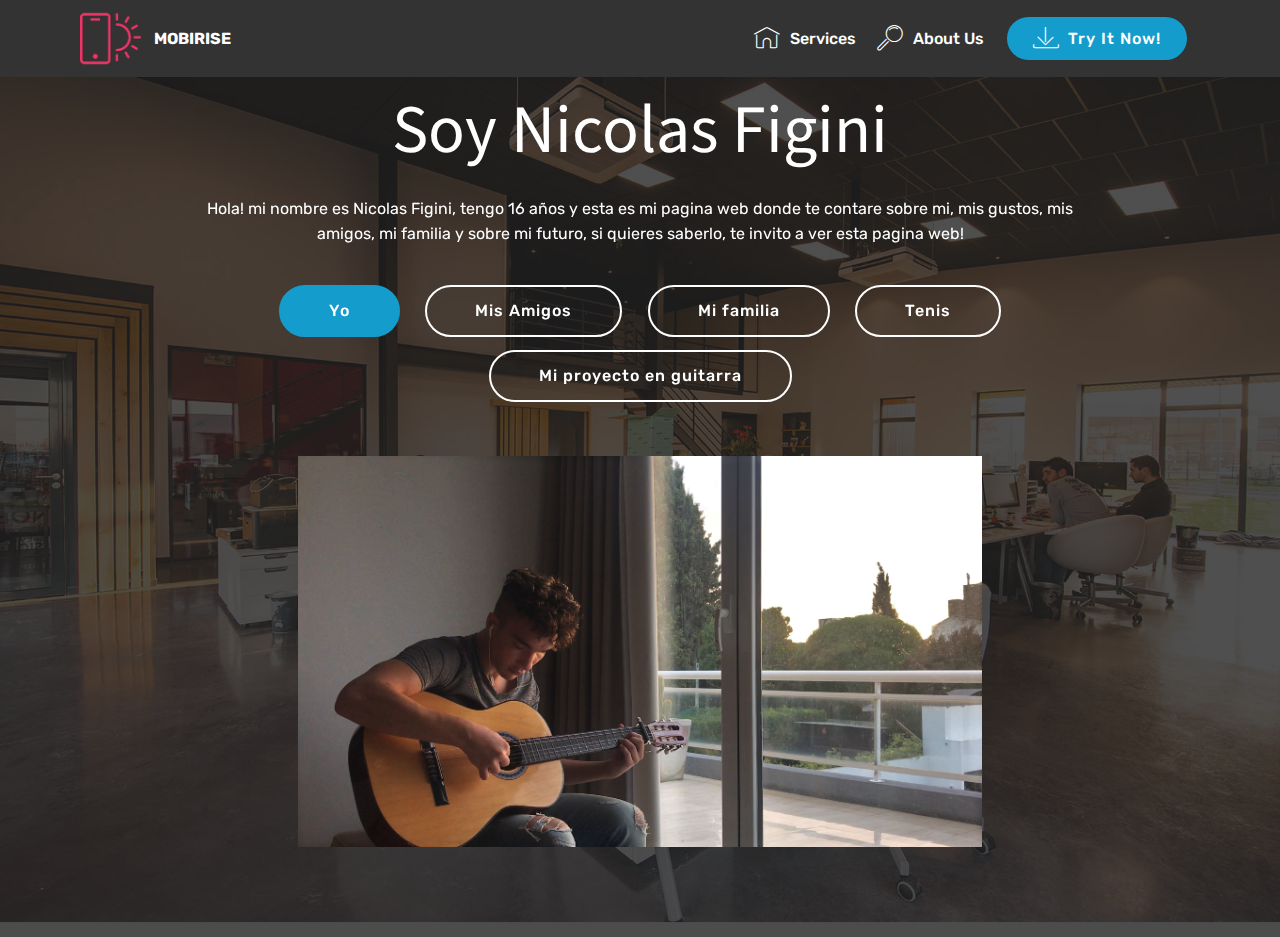
<file: index.html>
<!DOCTYPE html>
<html  >
<head>
  <!-- Site made with Mobirise Website Builder v4.12.4, https://mobirise.com -->
  <meta charset="UTF-8">
  <meta http-equiv="X-UA-Compatible" content="IE=edge">
  <meta name="generator" content="Mobirise v4.12.4, mobirise.com">
  <meta name="viewport" content="width=device-width, initial-scale=1, minimum-scale=1">
  <link rel="shortcut icon" href="assets/images/logo2.png" type="image/x-icon">
  <meta name="description" content="">
  
  
  <title>Home</title>
  <link rel="stylesheet" href="assets/web/assets/mobirise-icons/mobirise-icons.css">
  <link rel="stylesheet" href="assets/bootstrap/css/bootstrap.min.css">
  <link rel="stylesheet" href="assets/bootstrap/css/bootstrap-grid.min.css">
  <link rel="stylesheet" href="assets/bootstrap/css/bootstrap-reboot.min.css">
  <link rel="stylesheet" href="assets/tether/tether.min.css">
  <link rel="stylesheet" href="assets/dropdown/css/style.css">
  <link rel="stylesheet" href="assets/theme/css/style.css">
  <link rel="preload" as="style" href="assets/mobirise/css/mbr-additional.css"><link rel="stylesheet" href="assets/mobirise/css/mbr-additional.css" type="text/css">
  
  
  
</head>
<body>
  <section class="menu cid-s3CurzduK5" once="menu" id="menu1-0">

    

    <nav class="navbar navbar-expand beta-menu navbar-dropdown align-items-center navbar-fixed-top navbar-toggleable-sm">
        <button class="navbar-toggler navbar-toggler-right" type="button" data-toggle="collapse" data-target="#navbarSupportedContent" aria-controls="navbarSupportedContent" aria-expanded="false" aria-label="Toggle navigation">
            <div class="hamburger">
                <span></span>
                <span></span>
                <span></span>
                <span></span>
            </div>
        </button>
        <div class="menu-logo">
            <div class="navbar-brand">
                <span class="navbar-logo">
                    <a href="https://mobirise.co">
                         <img src="assets/images/logo2.png" alt="Mobirise" style="height: 3.8rem;">
                    </a>
                </span>
                <span class="navbar-caption-wrap">
                    <a class="navbar-caption text-white display-4" href="https://mobirise.co">
                        MOBIRISE
                    </a>
                </span>
            </div>
        </div>
        <div class="collapse navbar-collapse" id="navbarSupportedContent">
            <ul class="navbar-nav nav-dropdown" data-app-modern-menu="true">
                <li class="nav-item">
                    <a class="nav-link link text-white display-4" href="https://mobirise.co">
                        <span class="mbri-home mbr-iconfont mbr-iconfont-btn"></span>
                        Services
                    </a>
                </li>
                <li class="nav-item">
                    <a class="nav-link link text-white display-4" href="https://mobirise.co">
                        <span class="mbri-search mbr-iconfont mbr-iconfont-btn"></span>
                        About Us
                    </a>
                </li>
            </ul>
            <div class="navbar-buttons mbr-section-btn">
                <a class="btn btn-sm btn-primary display-4" href="https://mobirise.co">
                    <span class="mbri-save mbr-iconfont mbr-iconfont-btn "></span>
                    Try It Now!
                </a>
            </div>
        </div>
    </nav>
</section>

<section class="engine"><a href="https://mobirise.info/e">make a website</a></section><section class="header4 cid-s3CQegu3Nx mbr-parallax-background" id="header4-9">

    

    <div class="mbr-overlay" style="opacity: 0.8; background-color: rgb(35, 35, 35);">
    </div>

    <div class="container">
        <div class="row justify-content-md-center">
            <div class="media-content col-md-10">
                <h1 class="mbr-section-title align-center mbr-white pb-3 mbr-bold mbr-fonts-style display-1"><span style="font-weight: normal;">Soy Nicolas Figini</span></h1>
                
                <div class="mbr-text align-center mbr-white pb-3">
                    <p class="mbr-text mbr-fonts-style display-5">Hola! mi nombre es Nicolas Figini, tengo 16 años y esta es mi pagina web donde te contare sobre mi, mis gustos, mis amigos, mi familia y sobre mi futuro, si quieres saberlo, te invito a ver esta pagina web!</p>
                </div>
                <div class="mbr-section-btn align-center"><a class="btn btn-md btn-primary display-4" href="page1.html">Yo</a>
                    <a class="btn btn-md btn-white-outline display-4" href="page2.html">Mis Amigos</a> <a class="btn btn-md btn-white-outline display-4" href="page3.html">Mi familia</a> <a class="btn btn-md btn-white-outline display-4" href="page4.html">Tenis</a> <a class="btn btn-md btn-white-outline display-4" href="page5.html">Mi proyecto en guitarra</a></div>
            </div>
            <div class="mbr-figure pt-5">
                <img src="assets/images/portada-p-2.jpg" alt="Mobirise" title="" style="width: 60%;">
            </div>
        </div>
    </div>
</section>


  <script src="assets/web/assets/jquery/jquery.min.js"></script>
  <script src="assets/popper/popper.min.js"></script>
  <script src="assets/bootstrap/js/bootstrap.min.js"></script>
  <script src="assets/tether/tether.min.js"></script>
  <script src="assets/smoothscroll/smooth-scroll.js"></script>
  <script src="assets/dropdown/js/nav-dropdown.js"></script>
  <script src="assets/dropdown/js/navbar-dropdown.js"></script>
  <script src="assets/touchswipe/jquery.touch-swipe.min.js"></script>
  <script src="assets/parallax/jarallax.min.js"></script>
  <script src="assets/theme/js/script.js"></script>
  
  
</body>
</html>
</file>
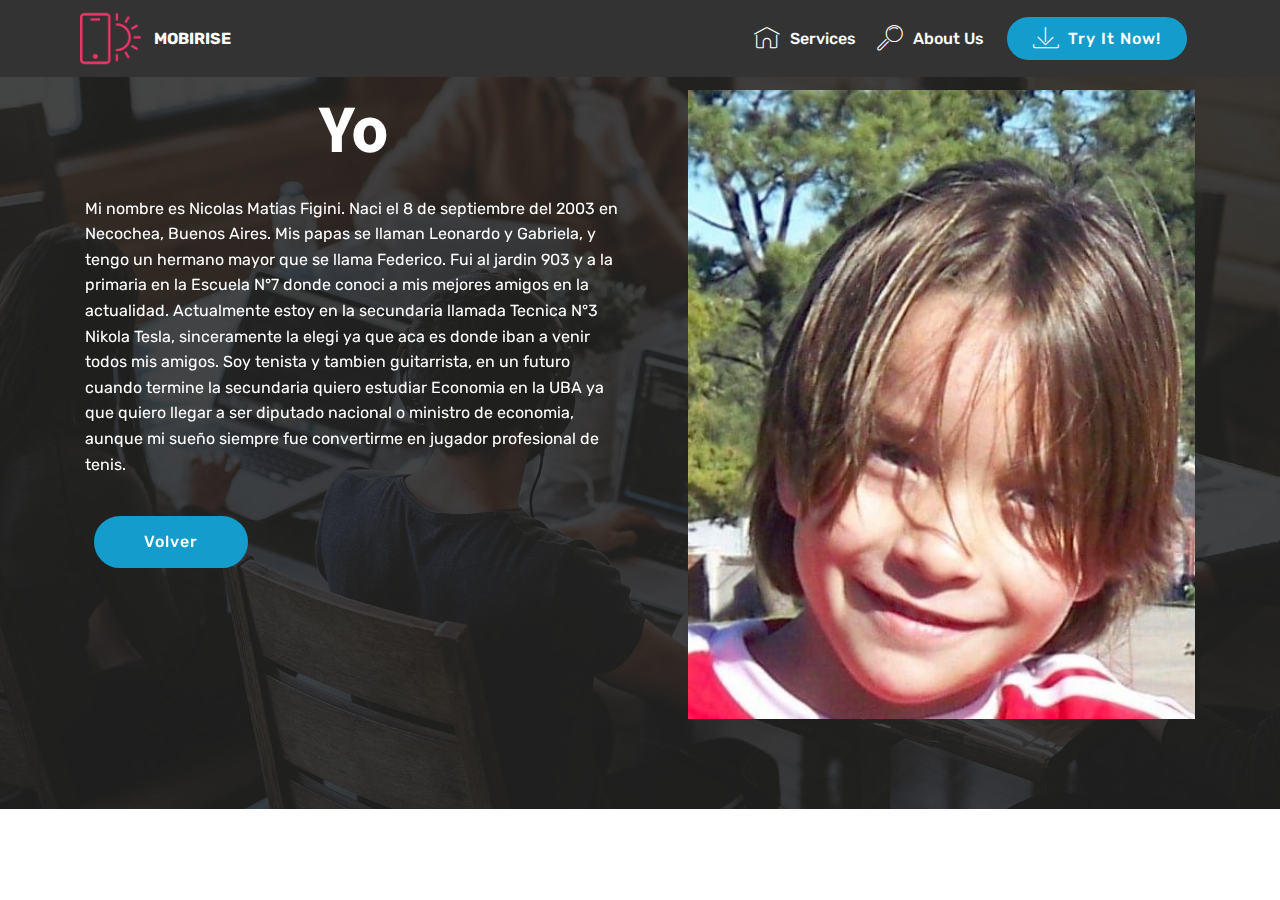
<file: page1.html>
<!DOCTYPE html>
<html  >
<head>
  <!-- Site made with Mobirise Website Builder v4.12.4, https://mobirise.com -->
  <meta charset="UTF-8">
  <meta http-equiv="X-UA-Compatible" content="IE=edge">
  <meta name="generator" content="Mobirise v4.12.4, mobirise.com">
  <meta name="viewport" content="width=device-width, initial-scale=1, minimum-scale=1">
  <link rel="shortcut icon" href="assets/images/logo2.png" type="image/x-icon">
  <meta name="description" content="Web Builder Description">
  
  
  <title>yo</title>
  <link rel="stylesheet" href="assets/web/assets/mobirise-icons/mobirise-icons.css">
  <link rel="stylesheet" href="assets/bootstrap/css/bootstrap.min.css">
  <link rel="stylesheet" href="assets/bootstrap/css/bootstrap-grid.min.css">
  <link rel="stylesheet" href="assets/bootstrap/css/bootstrap-reboot.min.css">
  <link rel="stylesheet" href="assets/tether/tether.min.css">
  <link rel="stylesheet" href="assets/dropdown/css/style.css">
  <link rel="stylesheet" href="assets/theme/css/style.css">
  <link rel="preload" as="style" href="assets/mobirise/css/mbr-additional.css"><link rel="stylesheet" href="assets/mobirise/css/mbr-additional.css" type="text/css">
  
  
  
</head>
<body>
  <section class="menu cid-s3CurzduK5" once="menu" id="menu1-a">

    

    <nav class="navbar navbar-expand beta-menu navbar-dropdown align-items-center navbar-fixed-top navbar-toggleable-sm">
        <button class="navbar-toggler navbar-toggler-right" type="button" data-toggle="collapse" data-target="#navbarSupportedContent" aria-controls="navbarSupportedContent" aria-expanded="false" aria-label="Toggle navigation">
            <div class="hamburger">
                <span></span>
                <span></span>
                <span></span>
                <span></span>
            </div>
        </button>
        <div class="menu-logo">
            <div class="navbar-brand">
                <span class="navbar-logo">
                    <a href="https://mobirise.co">
                         <img src="assets/images/logo2.png" alt="Mobirise" style="height: 3.8rem;">
                    </a>
                </span>
                <span class="navbar-caption-wrap">
                    <a class="navbar-caption text-white display-4" href="https://mobirise.co">
                        MOBIRISE
                    </a>
                </span>
            </div>
        </div>
        <div class="collapse navbar-collapse" id="navbarSupportedContent">
            <ul class="navbar-nav nav-dropdown" data-app-modern-menu="true">
                <li class="nav-item">
                    <a class="nav-link link text-white display-4" href="https://mobirise.co">
                        <span class="mbri-home mbr-iconfont mbr-iconfont-btn"></span>
                        Services
                    </a>
                </li>
                <li class="nav-item">
                    <a class="nav-link link text-white display-4" href="https://mobirise.co">
                        <span class="mbri-search mbr-iconfont mbr-iconfont-btn"></span>
                        About Us
                    </a>
                </li>
            </ul>
            <div class="navbar-buttons mbr-section-btn">
                <a class="btn btn-sm btn-primary display-4" href="https://mobirise.co">
                    <span class="mbri-save mbr-iconfont mbr-iconfont-btn "></span>
                    Try It Now!
                </a>
            </div>
        </div>
    </nav>
</section>

<section class="engine"><a href="https://mobirise.info/y">html web templates</a></section><section class="header3 cid-s3CUMK1C41 mbr-parallax-background" id="header3-c">

    

    <div class="mbr-overlay" style="opacity: 0.8; background-color: rgb(35, 35, 35);">
    </div>

    <div class="container">
        <div class="media-container-row">
            <div class="mbr-figure" style="width: 100%;">
                <img src="assets/images/yo-de-chiquito.jpg" alt="Mobirise" title="">
            </div>

            <div class="media-content">
                <h1 class="mbr-section-title mbr-white pb-3 mbr-fonts-style display-1"><strong>
                    Yo</strong></h1>
                
                <div class="mbr-section-text mbr-white pb-3 ">
                    <p class="mbr-text mbr-fonts-style display-5">
                        Mi nombre es Nicolas Matias Figini. Naci el 8 de septiembre del 2003 en Necochea, Buenos Aires. Mis papas se llaman Leonardo y Gabriela, y tengo un hermano mayor que se llama Federico. Fui al jardin 903 y a la primaria en la Escuela N°7 donde conoci a mis mejores amigos en la actualidad. Actualmente estoy en la secundaria llamada Tecnica N°3 Nikola Tesla, sinceramente la elegi ya que aca es donde iban a venir todos mis amigos. Soy tenista y tambien guitarrista, en un futuro cuando termine la secundaria quiero estudiar Economia en la UBA ya que quiero llegar a ser diputado nacional o ministro de economia, aunque mi sueño siempre fue convertirme en jugador profesional de tenis.</p>
                </div>
                <div class="mbr-section-btn"><a class="btn btn-md btn-primary display-4" href="index.html">Volver</a></div>
            </div>
        </div>
    </div>

</section>


  <script src="assets/web/assets/jquery/jquery.min.js"></script>
  <script src="assets/popper/popper.min.js"></script>
  <script src="assets/bootstrap/js/bootstrap.min.js"></script>
  <script src="assets/tether/tether.min.js"></script>
  <script src="assets/smoothscroll/smooth-scroll.js"></script>
  <script src="assets/dropdown/js/nav-dropdown.js"></script>
  <script src="assets/dropdown/js/navbar-dropdown.js"></script>
  <script src="assets/touchswipe/jquery.touch-swipe.min.js"></script>
  <script src="assets/parallax/jarallax.min.js"></script>
  <script src="assets/theme/js/script.js"></script>
  
  
</body>
</html>
</file>
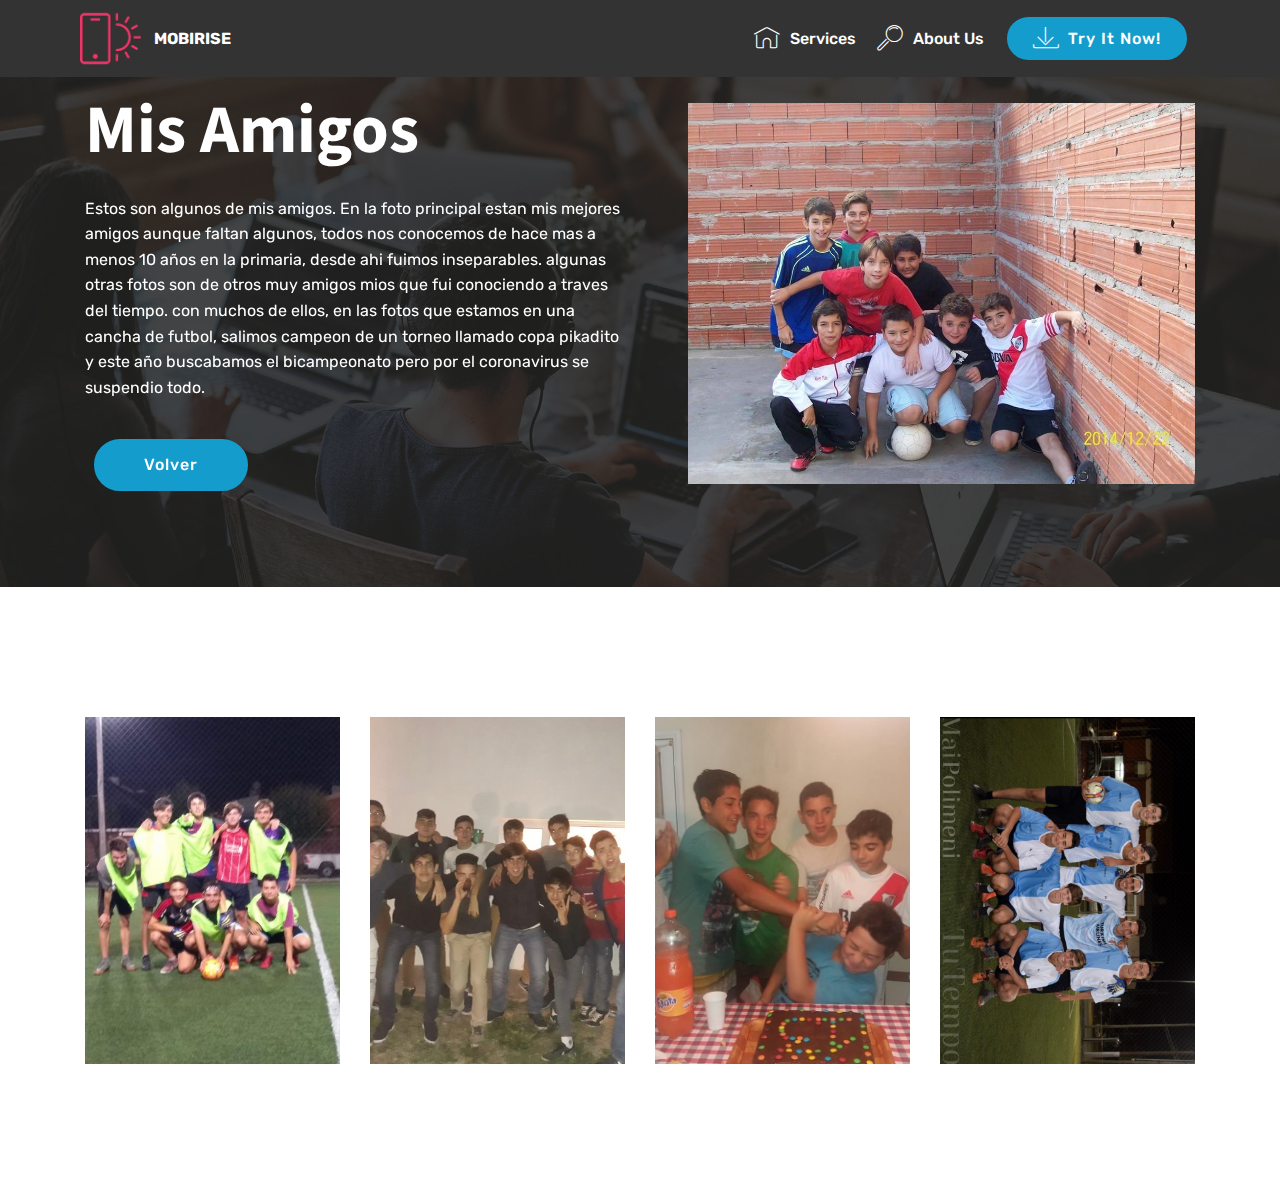
<file: page2.html>
<!DOCTYPE html>
<html  >
<head>
  <!-- Site made with Mobirise Website Builder v4.12.4, https://mobirise.com -->
  <meta charset="UTF-8">
  <meta http-equiv="X-UA-Compatible" content="IE=edge">
  <meta name="generator" content="Mobirise v4.12.4, mobirise.com">
  <meta name="viewport" content="width=device-width, initial-scale=1, minimum-scale=1">
  <link rel="shortcut icon" href="assets/images/logo2.png" type="image/x-icon">
  <meta name="description" content="Web Site Generator Description">
  
  
  <title>Mis Amigos</title>
  <link rel="stylesheet" href="assets/web/assets/mobirise-icons/mobirise-icons.css">
  <link rel="stylesheet" href="assets/bootstrap/css/bootstrap.min.css">
  <link rel="stylesheet" href="assets/bootstrap/css/bootstrap-grid.min.css">
  <link rel="stylesheet" href="assets/bootstrap/css/bootstrap-reboot.min.css">
  <link rel="stylesheet" href="assets/tether/tether.min.css">
  <link rel="stylesheet" href="assets/dropdown/css/style.css">
  <link rel="stylesheet" href="assets/theme/css/style.css">
  <link rel="preload" as="style" href="assets/mobirise/css/mbr-additional.css"><link rel="stylesheet" href="assets/mobirise/css/mbr-additional.css" type="text/css">
  
  
  
</head>
<body>
  <section class="menu cid-s3CurzduK5" once="menu" id="menu1-d">

    

    <nav class="navbar navbar-expand beta-menu navbar-dropdown align-items-center navbar-fixed-top navbar-toggleable-sm">
        <button class="navbar-toggler navbar-toggler-right" type="button" data-toggle="collapse" data-target="#navbarSupportedContent" aria-controls="navbarSupportedContent" aria-expanded="false" aria-label="Toggle navigation">
            <div class="hamburger">
                <span></span>
                <span></span>
                <span></span>
                <span></span>
            </div>
        </button>
        <div class="menu-logo">
            <div class="navbar-brand">
                <span class="navbar-logo">
                    <a href="https://mobirise.co">
                         <img src="assets/images/logo2.png" alt="Mobirise" style="height: 3.8rem;">
                    </a>
                </span>
                <span class="navbar-caption-wrap">
                    <a class="navbar-caption text-white display-4" href="https://mobirise.co">
                        MOBIRISE
                    </a>
                </span>
            </div>
        </div>
        <div class="collapse navbar-collapse" id="navbarSupportedContent">
            <ul class="navbar-nav nav-dropdown" data-app-modern-menu="true">
                <li class="nav-item">
                    <a class="nav-link link text-white display-4" href="https://mobirise.co">
                        <span class="mbri-home mbr-iconfont mbr-iconfont-btn"></span>
                        Services
                    </a>
                </li>
                <li class="nav-item">
                    <a class="nav-link link text-white display-4" href="https://mobirise.co">
                        <span class="mbri-search mbr-iconfont mbr-iconfont-btn"></span>
                        About Us
                    </a>
                </li>
            </ul>
            <div class="navbar-buttons mbr-section-btn">
                <a class="btn btn-sm btn-primary display-4" href="https://mobirise.co">
                    <span class="mbri-save mbr-iconfont mbr-iconfont-btn "></span>
                    Try It Now!
                </a>
            </div>
        </div>
    </nav>
</section>

<section class="engine"><a href="https://mobirise.info/w">html5 templates</a></section><section class="header3 cid-s3CWcsZpWk mbr-parallax-background" id="header3-e">

    

    <div class="mbr-overlay" style="opacity: 0.8; background-color: rgb(35, 35, 35);">
    </div>

    <div class="container">
        <div class="media-container-row">
            <div class="mbr-figure" style="width: 100%;">
                <img src="assets/images/batos-2.jpg" alt="Mobirise" title="">
            </div>

            <div class="media-content">
                <h1 class="mbr-section-title mbr-white pb-3 mbr-fonts-style display-1"><strong>
                    Mis Amigos</strong></h1>
                
                <div class="mbr-section-text mbr-white pb-3 ">
                    <p class="mbr-text mbr-fonts-style display-5">
                        Estos son algunos de mis amigos. En la foto principal estan mis mejores amigos aunque faltan algunos, todos nos conocemos de hace mas a menos 10 años en la primaria, desde ahi fuimos inseparables. algunas otras fotos son de otros muy amigos mios que fui conociendo a traves del tiempo. con muchos de ellos, en las fotos que estamos en una cancha de futbol, salimos campeon de un torneo llamado copa pikadito y este año buscabamos el bicampeonato pero por el coronavirus se suspendio todo.</p>
                </div>
                <div class="mbr-section-btn"><a class="btn btn-md btn-primary display-4" href="index.html">Volver</a></div>
            </div>
        </div>
    </div>

</section>

<section class="mbr-gallery gallery5 cid-s3CWq9XEbT" id="gallery5-g">

    

    

    <div class="container">
        <h3 class="mbr-section-title align-center mbr-fonts-style display-2"></h3>
        <h4 class="mbr-section-subtitle align-center pb-4 mbr-fonts-style display-5"></h4>
        <div class="row mbr-gallery" data-toggle="modal" data-target="#s3DEtkkNhd">
            <div class="col-sm-6 col-md-4 col-lg-3 item gallery-image">
                <div class="item-wrapper">
                    <img class="w-100" src="assets/images/pikadito.jpg" alt="" data-slide-to="0" title="" data-target="#s3DEtkkyJL">
                </div>
            </div>
            <div class="col-sm-6 col-md-4 col-lg-3 item gallery-image">
                <div class="item-wrapper">
                    <img class="w-100" src="assets/images/bebecita.jpg" alt="" data-slide-to="1" title="" data-target="#s3DEtkkyJL">
                </div>
            </div>
            <div class="col-sm-6 col-md-4 col-lg-3 item gallery-image">
                <div class="item-wrapper">
                    <img class="w-100" src="assets/images/batos.jpg" alt="" data-slide-to="2" title="" data-target="#s3DEtkkyJL">
                </div>
            </div>
            <div class="col-sm-6 col-md-4 col-lg-3 item gallery-image">
                <div class="item-wrapper">
                    <img class="w-100" src="assets/images/pikadito-2.jpg" alt="" data-slide-to="3" title="" data-target="#s3DEtkkyJL">
                </div>
            </div>
        </div>

        <div class="modal mbr-slider fade" tabindex="-1" role="dialog" aria-hidden="true" id="s3DEtkkNhd">
            <div class="modal-dialog" role="document">
                <div class="modal-content">
                    <div class="modal-body">
                        <div class="carousel slide" data-ride="carousel" id="s3DEtkkyJL">
                            <div class="carousel-inner">
                                <div class="carousel-item active">
                                    <img class="d-block w-100" src="assets/images/pikadito.jpg" alt="">
                                </div>
                                <div class="carousel-item">
                                    <img class="d-block w-100" src="assets/images/bebecita.jpg" alt="">
                                </div>
                                <div class="carousel-item">
                                    <img class="d-block w-100" src="assets/images/batos.jpg" alt="">
                                </div>
                                <div class="carousel-item">
                                    <img class="d-block w-100" src="assets/images/pikadito-2.jpg" alt="">
                                </div>
                            </div>
                            <ol class="carousel-indicators">
                                <li data-slide-to="0" class="active" data-target="#s3DEtkkyJL"></li>
                                <li data-slide-to="1" data-target="#s3DEtkkyJL"></li>
                                <li data-slide-to="2" data-target="#s3DEtkkyJL"></li>
                                <li data-slide-to="3" data-target="#s3DEtkkyJL"></li>
                            </ol>
                            <a role="button" href="" class="close" data-dismiss="modal" aria-label="Close">
                            </a>
                            <a class="carousel-control-prev carousel-control" role="button" data-slide="prev" href="#s3DEtkkyJL">
                                <span class="mbri-left mbr-iconfont" aria-hidden="true"></span>
                                <span class="sr-only">Previous</span>
                            </a>
                            <a class="carousel-control-next carousel-control" role="button" data-slide="next" href="#s3DEtkkyJL">
                                <span class="mbri-right mbr-iconfont" aria-hidden="true"></span>
                                <span class="sr-only">Next</span>
                            </a>
                        </div>
                    </div>
                </div>
            </div>
        </div>
    </div>
</section>


  <script src="assets/web/assets/jquery/jquery.min.js"></script>
  <script src="assets/popper/popper.min.js"></script>
  <script src="assets/bootstrap/js/bootstrap.min.js"></script>
  <script src="assets/tether/tether.min.js"></script>
  <script src="assets/smoothscroll/smooth-scroll.js"></script>
  <script src="assets/dropdown/js/nav-dropdown.js"></script>
  <script src="assets/dropdown/js/navbar-dropdown.js"></script>
  <script src="assets/touchswipe/jquery.touch-swipe.min.js"></script>
  <script src="assets/parallax/jarallax.min.js"></script>
  <script src="assets/theme/js/script.js"></script>
  
  
</body>
</html>
</file>
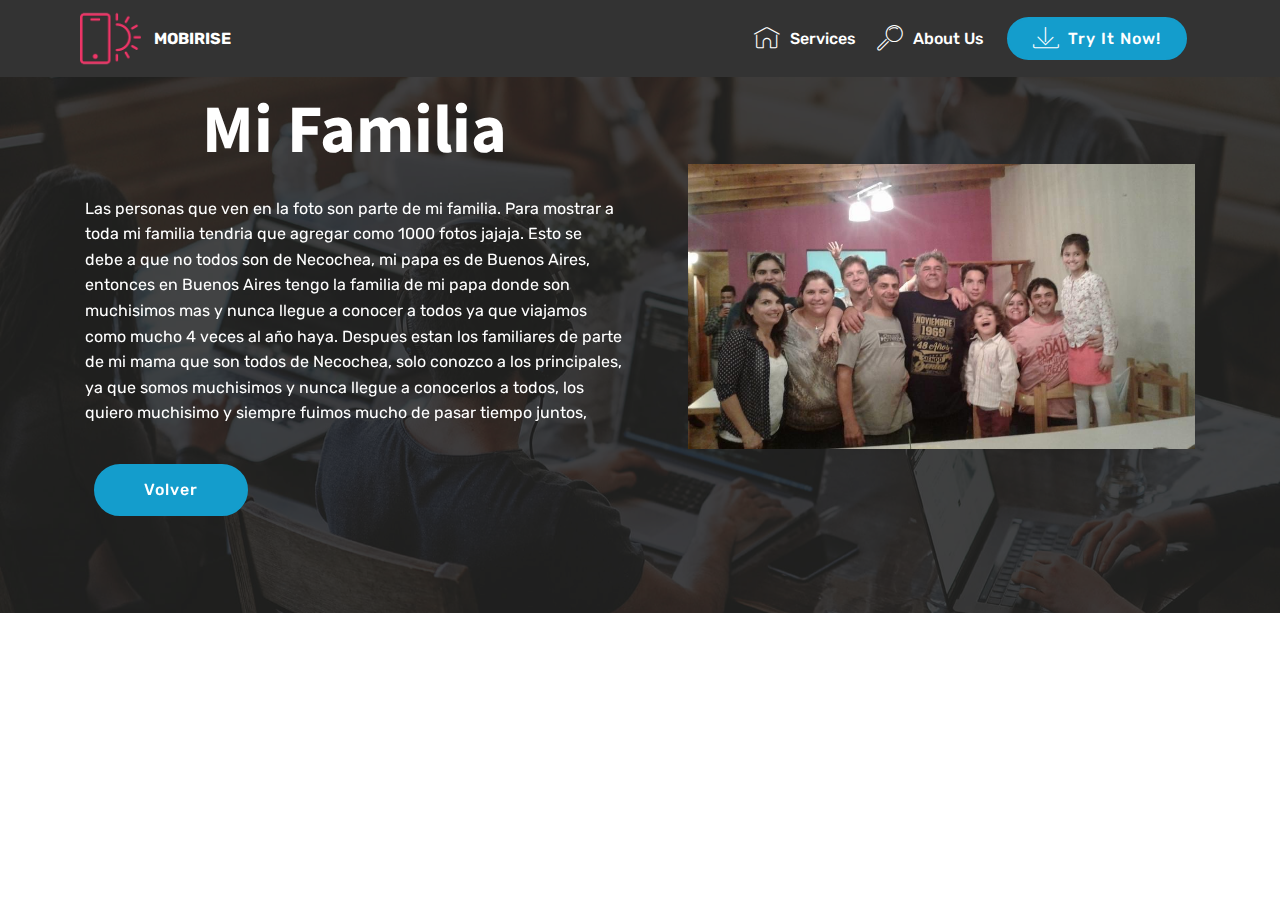
<file: page3.html>
<!DOCTYPE html>
<html  >
<head>
  <!-- Site made with Mobirise Website Builder v4.12.4, https://mobirise.com -->
  <meta charset="UTF-8">
  <meta http-equiv="X-UA-Compatible" content="IE=edge">
  <meta name="generator" content="Mobirise v4.12.4, mobirise.com">
  <meta name="viewport" content="width=device-width, initial-scale=1, minimum-scale=1">
  <link rel="shortcut icon" href="assets/images/logo2.png" type="image/x-icon">
  <meta name="description" content="Web Page Generator Description">
  
  
  <title>Mi familia</title>
  <link rel="stylesheet" href="assets/web/assets/mobirise-icons/mobirise-icons.css">
  <link rel="stylesheet" href="assets/bootstrap/css/bootstrap.min.css">
  <link rel="stylesheet" href="assets/bootstrap/css/bootstrap-grid.min.css">
  <link rel="stylesheet" href="assets/bootstrap/css/bootstrap-reboot.min.css">
  <link rel="stylesheet" href="assets/tether/tether.min.css">
  <link rel="stylesheet" href="assets/dropdown/css/style.css">
  <link rel="stylesheet" href="assets/theme/css/style.css">
  <link rel="preload" as="style" href="assets/mobirise/css/mbr-additional.css"><link rel="stylesheet" href="assets/mobirise/css/mbr-additional.css" type="text/css">
  
  
  
</head>
<body>
  <section class="menu cid-s3CurzduK5" once="menu" id="menu1-h">

    

    <nav class="navbar navbar-expand beta-menu navbar-dropdown align-items-center navbar-fixed-top navbar-toggleable-sm">
        <button class="navbar-toggler navbar-toggler-right" type="button" data-toggle="collapse" data-target="#navbarSupportedContent" aria-controls="navbarSupportedContent" aria-expanded="false" aria-label="Toggle navigation">
            <div class="hamburger">
                <span></span>
                <span></span>
                <span></span>
                <span></span>
            </div>
        </button>
        <div class="menu-logo">
            <div class="navbar-brand">
                <span class="navbar-logo">
                    <a href="https://mobirise.co">
                         <img src="assets/images/logo2.png" alt="Mobirise" style="height: 3.8rem;">
                    </a>
                </span>
                <span class="navbar-caption-wrap">
                    <a class="navbar-caption text-white display-4" href="https://mobirise.co">
                        MOBIRISE
                    </a>
                </span>
            </div>
        </div>
        <div class="collapse navbar-collapse" id="navbarSupportedContent">
            <ul class="navbar-nav nav-dropdown" data-app-modern-menu="true">
                <li class="nav-item">
                    <a class="nav-link link text-white display-4" href="https://mobirise.co">
                        <span class="mbri-home mbr-iconfont mbr-iconfont-btn"></span>
                        Services
                    </a>
                </li>
                <li class="nav-item">
                    <a class="nav-link link text-white display-4" href="https://mobirise.co">
                        <span class="mbri-search mbr-iconfont mbr-iconfont-btn"></span>
                        About Us
                    </a>
                </li>
            </ul>
            <div class="navbar-buttons mbr-section-btn">
                <a class="btn btn-sm btn-primary display-4" href="https://mobirise.co">
                    <span class="mbri-save mbr-iconfont mbr-iconfont-btn "></span>
                    Try It Now!
                </a>
            </div>
        </div>
    </nav>
</section>

<section class="engine"><a href="https://mobirise.info/c">free web builder</a></section><section class="header3 cid-s3CYofZx58 mbr-parallax-background" id="header3-i">

    

    <div class="mbr-overlay" style="opacity: 0.8; background-color: rgb(35, 35, 35);">
    </div>

    <div class="container">
        <div class="media-container-row">
            <div class="mbr-figure" style="width: 100%;">
                <img src="assets/images/familia.jpg" alt="Mobirise" title="">
            </div>

            <div class="media-content">
                <h1 class="mbr-section-title mbr-white pb-3 mbr-fonts-style display-1"><strong>
                    Mi Familia</strong></h1>
                
                <div class="mbr-section-text mbr-white pb-3 ">
                    <p class="mbr-text mbr-fonts-style display-5">Las personas que ven en la foto son parte de mi familia. Para mostrar a toda mi familia tendria que agregar como 1000 fotos jajaja. Esto se debe a que no todos son de Necochea, mi papa es de Buenos Aires, entonces en Buenos Aires tengo la familia de mi papa donde son muchisimos mas y nunca llegue a conocer a todos ya que viajamos como mucho 4 veces al año haya. Despues estan los familiares de parte de mi mama que son todos de Necochea, solo conozco a los principales, ya que somos muchisimos y nunca llegue a conocerlos a todos, los quiero muchisimo y siempre fuimos mucho de pasar tiempo juntos,</p>
                </div>
                <div class="mbr-section-btn"><a class="btn btn-md btn-primary display-4" href="index.html">Volver</a></div>
            </div>
        </div>
    </div>

</section>


  <script src="assets/web/assets/jquery/jquery.min.js"></script>
  <script src="assets/popper/popper.min.js"></script>
  <script src="assets/bootstrap/js/bootstrap.min.js"></script>
  <script src="assets/tether/tether.min.js"></script>
  <script src="assets/smoothscroll/smooth-scroll.js"></script>
  <script src="assets/dropdown/js/nav-dropdown.js"></script>
  <script src="assets/dropdown/js/navbar-dropdown.js"></script>
  <script src="assets/touchswipe/jquery.touch-swipe.min.js"></script>
  <script src="assets/parallax/jarallax.min.js"></script>
  <script src="assets/theme/js/script.js"></script>
  
  
</body>
</html>
</file>
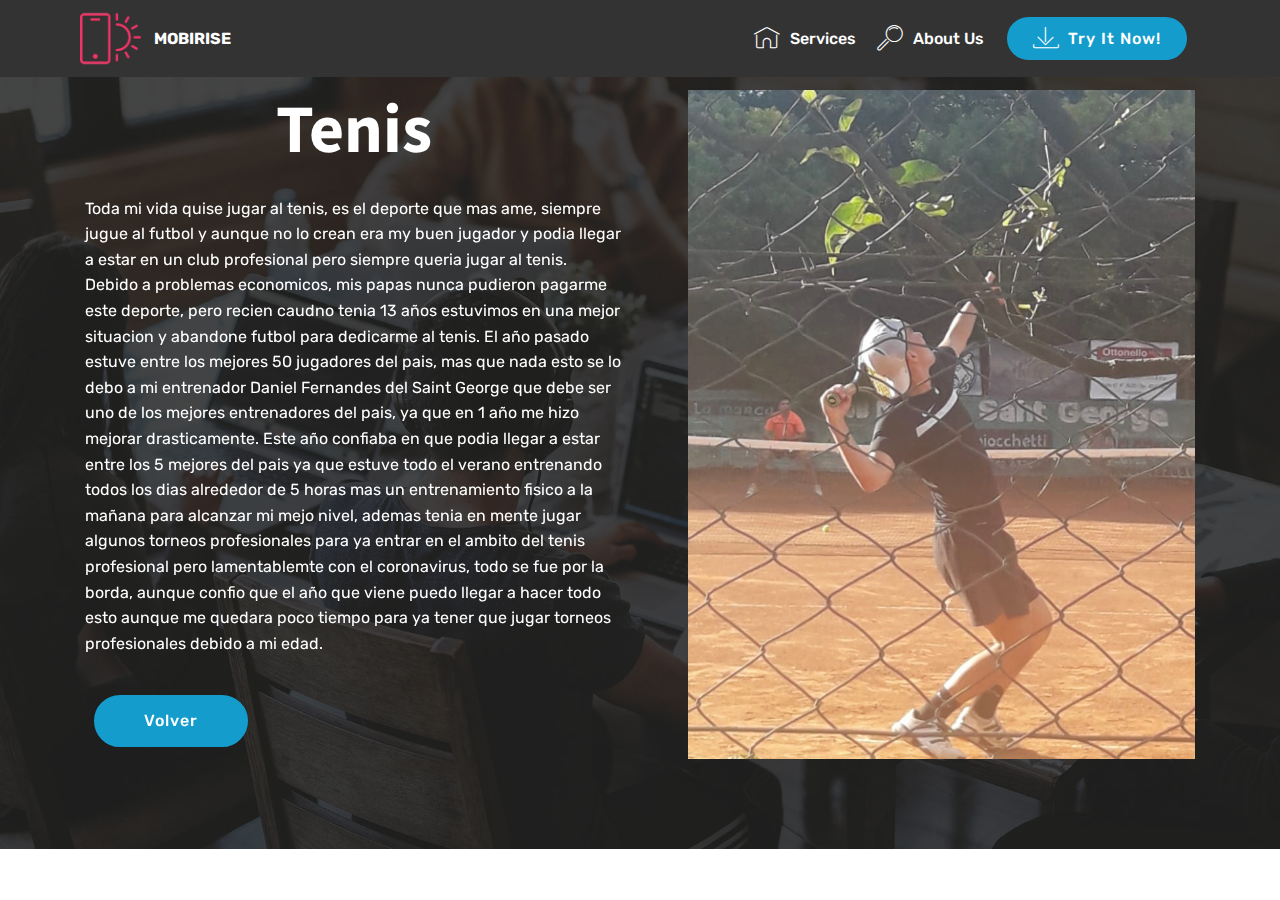
<file: page4.html>
<!DOCTYPE html>
<html  >
<head>
  <!-- Site made with Mobirise Website Builder v4.12.4, https://mobirise.com -->
  <meta charset="UTF-8">
  <meta http-equiv="X-UA-Compatible" content="IE=edge">
  <meta name="generator" content="Mobirise v4.12.4, mobirise.com">
  <meta name="viewport" content="width=device-width, initial-scale=1, minimum-scale=1">
  <link rel="shortcut icon" href="assets/images/logo2.png" type="image/x-icon">
  <meta name="description" content="Web Builder Description">
  
  
  <title>Tenis</title>
  <link rel="stylesheet" href="assets/web/assets/mobirise-icons/mobirise-icons.css">
  <link rel="stylesheet" href="assets/bootstrap/css/bootstrap.min.css">
  <link rel="stylesheet" href="assets/bootstrap/css/bootstrap-grid.min.css">
  <link rel="stylesheet" href="assets/bootstrap/css/bootstrap-reboot.min.css">
  <link rel="stylesheet" href="assets/tether/tether.min.css">
  <link rel="stylesheet" href="assets/dropdown/css/style.css">
  <link rel="stylesheet" href="assets/theme/css/style.css">
  <link rel="preload" as="style" href="assets/mobirise/css/mbr-additional.css"><link rel="stylesheet" href="assets/mobirise/css/mbr-additional.css" type="text/css">
  
  
  
</head>
<body>
  <section class="menu cid-s3CurzduK5" once="menu" id="menu1-j">

    

    <nav class="navbar navbar-expand beta-menu navbar-dropdown align-items-center navbar-fixed-top navbar-toggleable-sm">
        <button class="navbar-toggler navbar-toggler-right" type="button" data-toggle="collapse" data-target="#navbarSupportedContent" aria-controls="navbarSupportedContent" aria-expanded="false" aria-label="Toggle navigation">
            <div class="hamburger">
                <span></span>
                <span></span>
                <span></span>
                <span></span>
            </div>
        </button>
        <div class="menu-logo">
            <div class="navbar-brand">
                <span class="navbar-logo">
                    <a href="https://mobirise.co">
                         <img src="assets/images/logo2.png" alt="Mobirise" style="height: 3.8rem;">
                    </a>
                </span>
                <span class="navbar-caption-wrap">
                    <a class="navbar-caption text-white display-4" href="https://mobirise.co">
                        MOBIRISE
                    </a>
                </span>
            </div>
        </div>
        <div class="collapse navbar-collapse" id="navbarSupportedContent">
            <ul class="navbar-nav nav-dropdown" data-app-modern-menu="true">
                <li class="nav-item">
                    <a class="nav-link link text-white display-4" href="https://mobirise.co">
                        <span class="mbri-home mbr-iconfont mbr-iconfont-btn"></span>
                        Services
                    </a>
                </li>
                <li class="nav-item">
                    <a class="nav-link link text-white display-4" href="https://mobirise.co">
                        <span class="mbri-search mbr-iconfont mbr-iconfont-btn"></span>
                        About Us
                    </a>
                </li>
            </ul>
            <div class="navbar-buttons mbr-section-btn">
                <a class="btn btn-sm btn-primary display-4" href="https://mobirise.co">
                    <span class="mbri-save mbr-iconfont mbr-iconfont-btn "></span>
                    Try It Now!
                </a>
            </div>
        </div>
    </nav>
</section>

<section class="engine"><a href="https://mobirise.info/d">web maker</a></section><section class="header3 cid-s3D19D2rjl mbr-parallax-background" id="header3-k">

    

    <div class="mbr-overlay" style="opacity: 0.8; background-color: rgb(35, 35, 35);">
    </div>

    <div class="container">
        <div class="media-container-row">
            <div class="mbr-figure" style="width: 100%;">
                <img src="assets/images/tenis.jpg" alt="Mobirise" title="">
            </div>

            <div class="media-content">
                <h1 class="mbr-section-title mbr-white pb-3 mbr-fonts-style display-1"><strong>
                    Tenis</strong></h1>
                
                <div class="mbr-section-text mbr-white pb-3 ">
                    <p class="mbr-text mbr-fonts-style display-5">Toda mi vida quise jugar al tenis, es el deporte que mas ame, siempre jugue al futbol y aunque no lo crean era my buen jugador y podia llegar a estar en un club profesional pero siempre queria jugar al tenis. Debido a problemas economicos, mis papas nunca pudieron pagarme este deporte, pero recien caudno tenia 13 años estuvimos en una mejor situacion y abandone futbol para dedicarme al tenis. El año pasado estuve entre los mejores 50 jugadores del pais, mas que nada esto se lo debo a mi entrenador Daniel Fernandes del Saint George que debe ser uno de los mejores entrenadores del pais, ya que en 1 año me hizo mejorar drasticamente. Este año confiaba en que podia llegar a estar entre los 5 mejores del pais ya que estuve todo el verano entrenando todos los dias alrededor de 5 horas mas un entrenamiento fisico a la mañana para alcanzar mi mejo nivel, ademas tenia en mente jugar algunos torneos profesionales para ya entrar en el ambito del tenis profesional pero lamentablemte con el coronavirus, todo se fue por la borda, aunque confio que el año que viene puedo llegar a hacer todo esto aunque me quedara poco tiempo para ya tener que jugar torneos profesionales debido a mi edad.</p>
                </div>
                <div class="mbr-section-btn"><a class="btn btn-md btn-primary display-4" href="page4.html">Volver</a></div>
            </div>
        </div>
    </div>

</section>


  <script src="assets/web/assets/jquery/jquery.min.js"></script>
  <script src="assets/popper/popper.min.js"></script>
  <script src="assets/bootstrap/js/bootstrap.min.js"></script>
  <script src="assets/tether/tether.min.js"></script>
  <script src="assets/smoothscroll/smooth-scroll.js"></script>
  <script src="assets/dropdown/js/nav-dropdown.js"></script>
  <script src="assets/dropdown/js/navbar-dropdown.js"></script>
  <script src="assets/touchswipe/jquery.touch-swipe.min.js"></script>
  <script src="assets/parallax/jarallax.min.js"></script>
  <script src="assets/theme/js/script.js"></script>
  
  
</body>
</html>
</file>
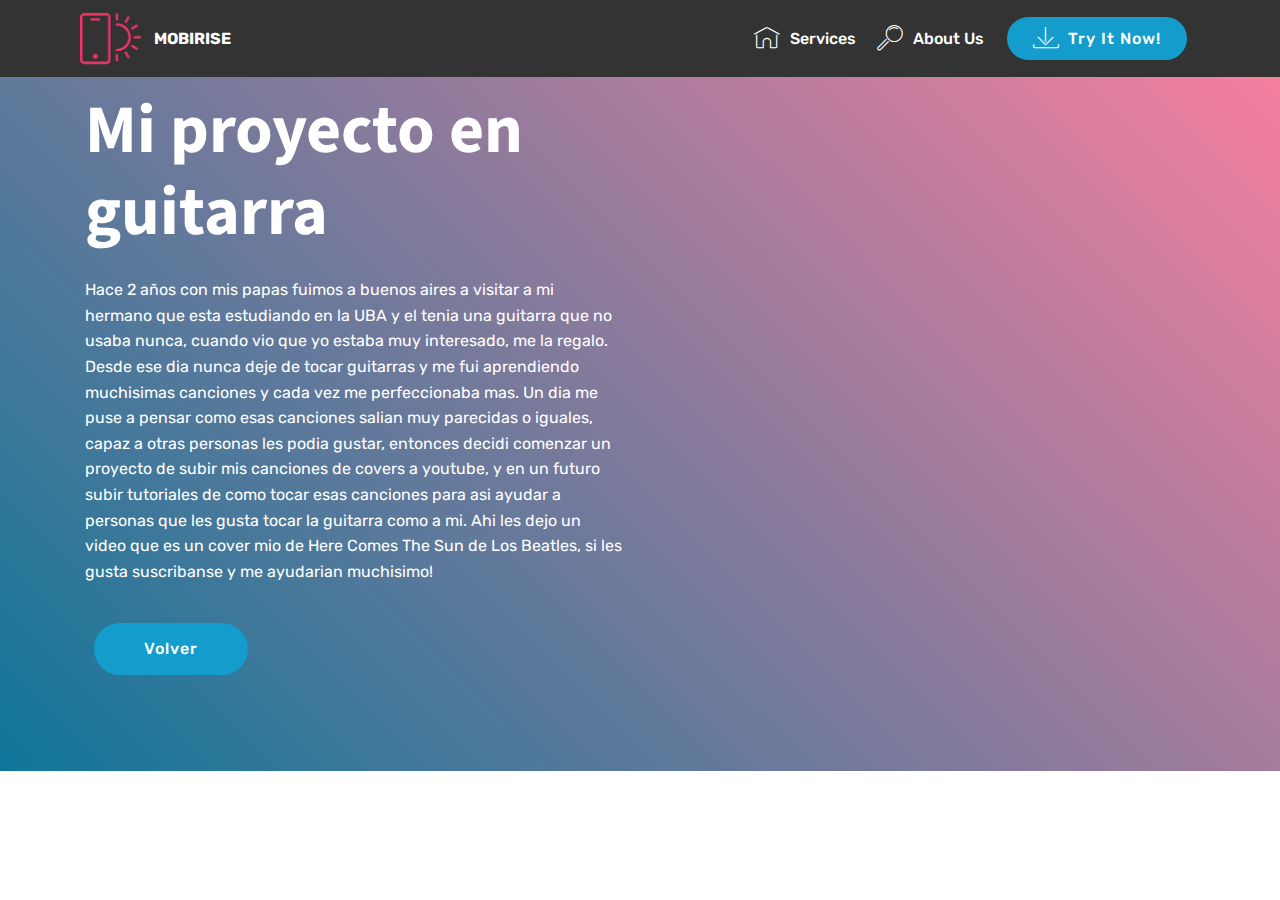
<file: page5.html>
<!DOCTYPE html>
<html  >
<head>
  <!-- Site made with Mobirise Website Builder v4.12.4, https://mobirise.com -->
  <meta charset="UTF-8">
  <meta http-equiv="X-UA-Compatible" content="IE=edge">
  <meta name="generator" content="Mobirise v4.12.4, mobirise.com">
  <meta name="viewport" content="width=device-width, initial-scale=1, minimum-scale=1">
  <link rel="shortcut icon" href="assets/images/logo2.png" type="image/x-icon">
  <meta name="description" content="Website Creator Description">
  
  
  <title>Mi proyecto en Guitarra</title>
  <link rel="stylesheet" href="assets/web/assets/mobirise-icons/mobirise-icons.css">
  <link rel="stylesheet" href="assets/bootstrap/css/bootstrap.min.css">
  <link rel="stylesheet" href="assets/bootstrap/css/bootstrap-grid.min.css">
  <link rel="stylesheet" href="assets/bootstrap/css/bootstrap-reboot.min.css">
  <link rel="stylesheet" href="assets/tether/tether.min.css">
  <link rel="stylesheet" href="assets/dropdown/css/style.css">
  <link rel="stylesheet" href="assets/theme/css/style.css">
  <link rel="preload" as="style" href="assets/mobirise/css/mbr-additional.css"><link rel="stylesheet" href="assets/mobirise/css/mbr-additional.css" type="text/css">
  
  
  
</head>
<body>
  <section class="menu cid-s3CurzduK5" once="menu" id="menu1-l">

    

    <nav class="navbar navbar-expand beta-menu navbar-dropdown align-items-center navbar-fixed-top navbar-toggleable-sm">
        <button class="navbar-toggler navbar-toggler-right" type="button" data-toggle="collapse" data-target="#navbarSupportedContent" aria-controls="navbarSupportedContent" aria-expanded="false" aria-label="Toggle navigation">
            <div class="hamburger">
                <span></span>
                <span></span>
                <span></span>
                <span></span>
            </div>
        </button>
        <div class="menu-logo">
            <div class="navbar-brand">
                <span class="navbar-logo">
                    <a href="https://mobirise.co">
                         <img src="assets/images/logo2.png" alt="Mobirise" style="height: 3.8rem;">
                    </a>
                </span>
                <span class="navbar-caption-wrap">
                    <a class="navbar-caption text-white display-4" href="https://mobirise.co">
                        MOBIRISE
                    </a>
                </span>
            </div>
        </div>
        <div class="collapse navbar-collapse" id="navbarSupportedContent">
            <ul class="navbar-nav nav-dropdown" data-app-modern-menu="true">
                <li class="nav-item">
                    <a class="nav-link link text-white display-4" href="https://mobirise.co">
                        <span class="mbri-home mbr-iconfont mbr-iconfont-btn"></span>
                        Services
                    </a>
                </li>
                <li class="nav-item">
                    <a class="nav-link link text-white display-4" href="https://mobirise.co">
                        <span class="mbri-search mbr-iconfont mbr-iconfont-btn"></span>
                        About Us
                    </a>
                </li>
            </ul>
            <div class="navbar-buttons mbr-section-btn">
                <a class="btn btn-sm btn-primary display-4" href="https://mobirise.co">
                    <span class="mbri-save mbr-iconfont mbr-iconfont-btn "></span>
                    Try It Now!
                </a>
            </div>
        </div>
    </nav>
</section>

<section class="engine"><a href="https://mobirise.info/m">free website design templates</a></section><section class="header7 cid-s3D4Fn802E" id="header7-m">

    

    

    <div class="container">
        <div class="media-container-row">

            <div class="media-content align-right">
                <h1 class="mbr-section-title mbr-white pb-3 mbr-fonts-style display-1"><strong>
                    Mi proyecto en guitarra</strong></h1>
                <div class="mbr-section-text mbr-white pb-3">
                    <p class="mbr-text mbr-fonts-style display-5">Hace 2 años con mis papas fuimos a buenos aires a visitar a mi hermano que esta estudiando en la UBA y el tenia una guitarra que no usaba nunca, cuando vio que yo estaba muy interesado, me la regalo. Desde ese dia nunca deje de tocar guitarras y me fui aprendiendo muchisimas canciones y cada vez me perfeccionaba mas. Un dia me puse a pensar como esas canciones salian muy parecidas o iguales, capaz a otras personas les podia gustar, entonces decidi comenzar un proyecto de subir mis canciones de covers a youtube, y en un futuro subir tutoriales de como tocar esas canciones para asi ayudar a personas que les gusta tocar la guitarra como a mi. Ahi les dejo un video que es un cover mio de Here Comes The Sun de Los Beatles, si les gusta suscribanse y me ayudarian muchisimo!</p>
                </div>
                <div class="mbr-section-btn"><a class="btn btn-md btn-primary display-4" href="index.html">Volver</a></div>
            </div>

            <div class="mbr-figure" style="width: 100%;"><iframe class="mbr-embedded-video" src="https://www.youtube.com/embed/dMZUQvvjpYc?rel=0&amp;amp;showinfo=0&amp;autoplay=0&amp;loop=0" width="1280" height="720" frameborder="0" allowfullscreen></iframe></div>

        </div>
    </div>
</section>


  <script src="assets/web/assets/jquery/jquery.min.js"></script>
  <script src="assets/popper/popper.min.js"></script>
  <script src="assets/bootstrap/js/bootstrap.min.js"></script>
  <script src="assets/tether/tether.min.js"></script>
  <script src="assets/smoothscroll/smooth-scroll.js"></script>
  <script src="assets/dropdown/js/nav-dropdown.js"></script>
  <script src="assets/dropdown/js/navbar-dropdown.js"></script>
  <script src="assets/touchswipe/jquery.touch-swipe.min.js"></script>
  <script src="assets/theme/js/script.js"></script>
  
  
</body>
</html>
</file>
<file: assets/web/assets/mobirise-icons/mobirise-icons.css>
@font-face {
  font-family: 'MobiriseIcons';
  src:  url('mobirise-icons.eot?spat4u');
  src:  url('mobirise-icons.eot?spat4u#iefix') format('embedded-opentype'),
    url('mobirise-icons.ttf?spat4u') format('truetype'),
    url('mobirise-icons.woff?spat4u') format('woff'),
    url('mobirise-icons.svg?spat4u#MobiriseIcons') format('svg');
  font-weight: normal;
  font-style: normal;
  font-display: swap;
}

[class^="mbri-"], [class*=" mbri-"] {
  /* use !important to prevent issues with browser extensions that change fonts */
  font-family: MobiriseIcons !important;
  speak: none;
  font-style: normal;
  font-weight: normal;
  font-variant: normal;
  text-transform: none;
  line-height: 1;

  /* Better Font Rendering =========== */
  -webkit-font-smoothing: antialiased;
  -moz-osx-font-smoothing: grayscale;
}

.mbri-add-submenu:before {
  content: "\e900";
}
.mbri-alert:before {
  content: "\e901";
}
.mbri-align-center:before {
  content: "\e902";
}
.mbri-align-justify:before {
  content: "\e903";
}
.mbri-align-left:before {
  content: "\e904";
}
.mbri-align-right:before {
  content: "\e905";
}
.mbri-android:before {
  content: "\e906";
}
.mbri-apple:before {
  content: "\e907";
}
.mbri-arrow-down:before {
  content: "\e908";
}
.mbri-arrow-next:before {
  content: "\e909";
}
.mbri-arrow-prev:before {
  content: "\e90a";
}
.mbri-arrow-up:before {
  content: "\e90b";
}
.mbri-bold:before {
  content: "\e90c";
}
.mbri-bookmark:before {
  content: "\e90d";
}
.mbri-bootstrap:before {
  content: "\e90e";
}
.mbri-briefcase:before {
  content: "\e90f";
}
.mbri-browse:before {
  content: "\e910";
}
.mbri-bulleted-list:before {
  content: "\e911";
}
.mbri-calendar:before {
  content: "\e912";
}
.mbri-camera:before {
  content: "\e913";
}
.mbri-cart-add:before {
  content: "\e914";
}
.mbri-cart-full:before {
  content: "\e915";
}
.mbri-cash:before {
  content: "\e916";
}
.mbri-change-style:before {
  content: "\e917";
}
.mbri-chat:before {
  content: "\e918";
}
.mbri-clock:before {
  content: "\e919";
}
.mbri-close:before {
  content: "\e91a";
}
.mbri-cloud:before {
  content: "\e91b";
}
.mbri-code:before {
  content: "\e91c";
}
.mbri-contact-form:before {
  content: "\e91d";
}
.mbri-credit-card:before {
  content: "\e91e";
}
.mbri-cursor-click:before {
  content: "\e91f";
}
.mbri-cust-feedback:before {
  content: "\e920";
}
.mbri-database:before {
  content: "\e921";
}
.mbri-delivery:before {
  content: "\e922";
}
.mbri-desktop:before {
  content: "\e923";
}
.mbri-devices:before {
  content: "\e924";
}
.mbri-down:before {
  content: "\e925";
}
.mbri-download:before {
  content: "\e989";
}
.mbri-drag-n-drop:before {
  content: "\e927";
}
.mbri-drag-n-drop2:before {
  content: "\e928";
}
.mbri-edit:before {
  content: "\e929";
}
.mbri-edit2:before {
  content: "\e92a";
}
.mbri-error:before {
  content: "\e92b";
}
.mbri-extension:before {
  content: "\e92c";
}
.mbri-features:before {
  content: "\e92d";
}
.mbri-file:before {
  content: "\e92e";
}
.mbri-flag:before {
  content: "\e92f";
}
.mbri-folder:before {
  content: "\e930";
}
.mbri-gift:before {
  content: "\e931";
}
.mbri-github:before {
  content: "\e932";
}
.mbri-globe:before {
  content: "\e933";
}
.mbri-globe-2:before {
  content: "\e934";
}
.mbri-growing-chart:before {
  content: "\e935";
}
.mbri-hearth:before {
  content: "\e936";
}
.mbri-help:before {
  content: "\e937";
}
.mbri-home:before {
  content: "\e938";
}
.mbri-hot-cup:before {
  content: "\e939";
}
.mbri-idea:before {
  content: "\e93a";
}
.mbri-image-gallery:before {
  content: "\e93b";
}
.mbri-image-slider:before {
  content: "\e93c";
}
.mbri-info:before {
  content: "\e93d";
}
.mbri-italic:before {
  content: "\e93e";
}
.mbri-key:before {
  content: "\e93f";
}
.mbri-laptop:before {
  content: "\e940";
}
.mbri-layers:before {
  content: "\e941";
}
.mbri-left-right:before {
  content: "\e942";
}
.mbri-left:before {
  content: "\e943";
}
.mbri-letter:before {
  content: "\e944";
}
.mbri-like:before {
  content: "\e945";
}
.mbri-link:before {
  content: "\e946";
}
.mbri-lock:before {
  content: "\e947";
}
.mbri-login:before {
  content: "\e948";
}
.mbri-logout:before {
  content: "\e949";
}
.mbri-magic-stick:before {
  content: "\e94a";
}
.mbri-map-pin:before {
  content: "\e94b";
}
.mbri-menu:before {
  content: "\e94c";
}
.mbri-mobile:before {
  content: "\e94d";
}
.mbri-mobile2:before {
  content: "\e94e";
}
.mbri-mobirise:before {
  content: "\e94f";
}
.mbri-more-horizontal:before {
  content: "\e950";
}
.mbri-more-vertical:before {
  content: "\e951";
}
.mbri-music:before {
  content: "\e952";
}
.mbri-new-file:before {
  content: "\e953";
}
.mbri-numbered-list:before {
  content: "\e954";
}
.mbri-opened-folder:before {
  content: "\e955";
}
.mbri-pages:before {
  content: "\e956";
}
.mbri-paper-plane:before {
  content: "\e957";
}
.mbri-paperclip:before {
  content: "\e958";
}
.mbri-photo:before {
  content: "\e959";
}
.mbri-photos:before {
  content: "\e95a";
}
.mbri-pin:before {
  content: "\e95b";
}
.mbri-play:before {
  content: "\e95c";
}
.mbri-plus:before {
  content: "\e95d";
}
.mbri-preview:before {
  content: "\e95e";
}
.mbri-print:before {
  content: "\e95f";
}
.mbri-protect:before {
  content: "\e960";
}
.mbri-question:before {
  content: "\e961";
}
.mbri-quote-left:before {
  content: "\e962";
}
.mbri-quote-right:before {
  content: "\e963";
}
.mbri-refresh:before {
  content: "\e964";
}
.mbri-responsive:before {
  content: "\e965";
}
.mbri-right:before {
  content: "\e966";
}
.mbri-rocket:before {
  content: "\e967";
}
.mbri-sad-face:before {
  content: "\e968";
}
.mbri-sale:before {
  content: "\e969";
}
.mbri-save:before {
  content: "\e96a";
}
.mbri-search:before {
  content: "\e96b";
}
.mbri-setting:before {
  content: "\e96c";
}
.mbri-setting2:before {
  content: "\e96d";
}
.mbri-setting3:before {
  content: "\e96e";
}
.mbri-share:before {
  content: "\e96f";
}
.mbri-shopping-bag:before {
  content: "\e970";
}
.mbri-shopping-basket:before {
  content: "\e971";
}
.mbri-shopping-cart:before {
  content: "\e972";
}
.mbri-sites:before {
  content: "\e973";
}
.mbri-smile-face:before {
  content: "\e974";
}
.mbri-speed:before {
  content: "\e975";
}
.mbri-star:before {
  content: "\e976";
}
.mbri-success:before {
  content: "\e977";
}
.mbri-sun:before {
  content: "\e978";
}
.mbri-sun2:before {
  content: "\e979";
}
.mbri-tablet:before {
  content: "\e97a";
}
.mbri-tablet-vertical:before {
  content: "\e97b";
}
.mbri-target:before {
  content: "\e97c";
}
.mbri-timer:before {
  content: "\e97d";
}
.mbri-to-ftp:before {
  content: "\e97e";
}
.mbri-to-local-drive:before {
  content: "\e97f";
}
.mbri-touch-swipe:before {
  content: "\e980";
}
.mbri-touch:before {
  content: "\e981";
}
.mbri-trash:before {
  content: "\e982";
}
.mbri-underline:before {
  content: "\e983";
}
.mbri-unlink:before {
  content: "\e984";
}
.mbri-unlock:before {
  content: "\e985";
}
.mbri-up-down:before {
  content: "\e986";
}
.mbri-up:before {
  content: "\e987";
}
.mbri-update:before {
  content: "\e988";
}
.mbri-upload:before {
 content: "\e926"; 
}
.mbri-user:before {
  content: "\e98a";
}
.mbri-user2:before {
  content: "\e98b";
}
.mbri-users:before {
  content: "\e98c";
}
.mbri-video:before {
  content: "\e98d";
}
.mbri-video-play:before {
  content: "\e98e";
}
.mbri-watch:before {
  content: "\e98f";
}
.mbri-website-theme:before {
  content: "\e990";
}
.mbri-wifi:before {
  content: "\e991";
}
.mbri-windows:before {
  content: "\e992";
}
.mbri-zoom-out:before {
  content: "\e993";
}
.mbri-redo:before {
  content: "\e994";
}
.mbri-undo:before {
  content: "\e995";
}
</file>
<file: assets/dropdown/css/style.css>
.navbar-dropdown {
  left: 0;
  padding: 0;
  position: absolute;
  right: 0;
  top: 0;
  transition: all 0.45s ease;
  z-index: 1030;
  background: #282828; }
  .navbar-dropdown .navbar-logo {
    margin-right: 0.8rem;
    transition: margin 0.3s ease-in-out;
    vertical-align: middle; }
    .navbar-dropdown .navbar-logo img {
      height: 3.125rem;
      transition: all 0.3s ease-in-out; }
    .navbar-dropdown .navbar-logo.mbr-iconfont {
      font-size: 3.125rem;
      line-height: 3.125rem; }
  .navbar-dropdown .navbar-caption {
    font-weight: 700;
    white-space: normal;
    vertical-align: -4px;
    line-height: 3.125rem !important; }
    .navbar-dropdown .navbar-caption, .navbar-dropdown .navbar-caption:hover {
      color: inherit;
      text-decoration: none; }
  .navbar-dropdown .mbr-iconfont + .navbar-caption {
    vertical-align: -1px; }
  .navbar-dropdown.navbar-fixed-top {
    position: fixed; }
  .navbar-dropdown .navbar-brand span {
    vertical-align: -4px; }
  .navbar-dropdown.bg-color.transparent {
    background: none; }
  .navbar-dropdown.navbar-short .navbar-brand {
    padding: 0.625rem 0; }
    .navbar-dropdown.navbar-short .navbar-brand span {
      vertical-align: -1px; }
  .navbar-dropdown.navbar-short .navbar-caption {
    line-height: 2.375rem !important;
    vertical-align: -2px; }
  .navbar-dropdown.navbar-short .navbar-logo {
    margin-right: 0.5rem; }
    .navbar-dropdown.navbar-short .navbar-logo img {
      height: 2.375rem; }
    .navbar-dropdown.navbar-short .navbar-logo.mbr-iconfont {
      font-size: 2.375rem;
      line-height: 2.375rem; }
  .navbar-dropdown.navbar-short .mbr-table-cell {
    height: 3.625rem; }
  .navbar-dropdown .navbar-close {
    left: 0.6875rem;
    position: fixed;
    top: 0.75rem;
    z-index: 1000; }
  .navbar-dropdown .hamburger-icon {
    content: "";
    display: inline-block;
    vertical-align: middle;
    width: 16px;
    -webkit-box-shadow: 0 -6px 0 1px #282828,0 0 0 1px #282828,0 6px 0 1px #282828;
    -moz-box-shadow: 0 -6px 0 1px #282828,0 0 0 1px #282828,0 6px 0 1px #282828;
    box-shadow: 0 -6px 0 1px #282828,0 0 0 1px #282828,0 6px 0 1px #282828; }

.dropdown-menu .dropdown-toggle[data-toggle="dropdown-submenu"]::after {
  border-bottom: 0.35em solid transparent;
  border-left: 0.35em solid;
  border-right: 0;
  border-top: 0.35em solid transparent;
  margin-left: 0.3rem; }

.dropdown-menu .dropdown-item:focus {
  outline: 0; }

.nav-dropdown {
  font-size: 0.75rem;
  font-weight: 500;
  height: auto !important; }
  .nav-dropdown .nav-btn {
    padding-left: 1rem; }
  .nav-dropdown .link {
    margin: .667em 1.667em;
    font-weight: 500;
    padding: 0;
    transition: color .2s ease-in-out; }
    .nav-dropdown .link.dropdown-toggle {
      margin-right: 2.583em; }
      .nav-dropdown .link.dropdown-toggle::after {
        margin-left: .25rem;
        border-top: 0.35em solid;
        border-right: 0.35em solid transparent;
        border-left: 0.35em solid transparent;
        border-bottom: 0; }
      .nav-dropdown .link.dropdown-toggle[aria-expanded="true"] {
        margin: 0;
        padding: 0.667em 3.263em  0.667em 1.667em; }
  .nav-dropdown .link::after,
  .nav-dropdown .dropdown-item::after {
    color: inherit; }
  .nav-dropdown .btn {
    font-size: 0.75rem;
    font-weight: 700;
    letter-spacing: 0;
    margin-bottom: 0;
    padding-left: 1.25rem;
    padding-right: 1.25rem; }
  .nav-dropdown .dropdown-menu {
    border-radius: 0;
    border: 0;
    left: 0;
    margin: 0;
    padding-bottom: 1.25rem;
    padding-top: 1.25rem;
    position: relative; }
  .nav-dropdown .dropdown-submenu {
    margin-left: 0.125rem;
    top: 0; }
  .nav-dropdown .dropdown-item {
    font-weight: 500;
    line-height: 2;
    padding: 0.3846em 4.615em 0.3846em 1.5385em;
    position: relative;
    transition: color .2s ease-in-out, background-color .2s ease-in-out; }
    .nav-dropdown .dropdown-item::after {
      margin-top: -0.3077em;
      position: absolute;
      right: 1.1538em;
      top: 50%; }
    .nav-dropdown .dropdown-item:focus, .nav-dropdown .dropdown-item:hover {
      background: none; }

@media (max-width: 767px) {
  .nav-dropdown.navbar-toggleable-sm {
    bottom: 0;
    display: none;
    left: 0;
    overflow-x: hidden;
    position: fixed;
    top: 0;
    transform: translateX(-100%);
    -ms-transform: translateX(-100%);
    -webkit-transform: translateX(-100%);
    width: 18.75rem;
    z-index: 999; } }
.nav-dropdown.navbar-toggleable-xl {
  bottom: 0;
  display: none;
  left: 0;
  overflow-x: hidden;
  position: fixed;
  top: 0;
  transform: translateX(-100%);
  -ms-transform: translateX(-100%);
  -webkit-transform: translateX(-100%);
  width: 18.75rem;
  z-index: 999; }

.nav-dropdown-sm {
  display: block !important;
  overflow-x: hidden;
  overflow: auto;
  padding-top: 3.875rem; }
  .nav-dropdown-sm::after {
    content: "";
    display: block;
    height: 3rem;
    width: 100%; }
  .nav-dropdown-sm.collapse.in ~ .navbar-close {
    display: block !important; }
  .nav-dropdown-sm.collapsing, .nav-dropdown-sm.collapse.in {
    transform: translateX(0);
    -ms-transform: translateX(0);
    -webkit-transform: translateX(0);
    transition: all 0.25s ease-out;
    -webkit-transition: all 0.25s ease-out;
    background: #282828; }
  .nav-dropdown-sm.collapsing[aria-expanded="false"] {
    transform: translateX(-100%);
    -ms-transform: translateX(-100%);
    -webkit-transform: translateX(-100%); }
  .nav-dropdown-sm .nav-item {
    display: block;
    margin-left: 0 !important;
    padding-left: 0; }
  .nav-dropdown-sm .link,
  .nav-dropdown-sm .dropdown-item {
    border-top: 1px dotted rgba(255, 255, 255, 0.1);
    font-size: 0.8125rem;
    line-height: 1.6;
    margin: 0 !important;
    padding: 0.875rem 2.4rem 0.875rem 1.5625rem !important;
    position: relative;
    white-space: normal; }
    .nav-dropdown-sm .link:focus, .nav-dropdown-sm .link:hover,
    .nav-dropdown-sm .dropdown-item:focus,
    .nav-dropdown-sm .dropdown-item:hover {
      background: rgba(0, 0, 0, 0.2) !important;
      color: #c0a375; }
  .nav-dropdown-sm .nav-btn {
    position: relative;
    padding: 1.5625rem 1.5625rem 0 1.5625rem; }
    .nav-dropdown-sm .nav-btn::before {
      border-top: 1px dotted rgba(255, 255, 255, 0.1);
      content: "";
      left: 0;
      position: absolute;
      top: 0;
      width: 100%; }
    .nav-dropdown-sm .nav-btn + .nav-btn {
      padding-top: 0.625rem; }
      .nav-dropdown-sm .nav-btn + .nav-btn::before {
        display: none; }
  .nav-dropdown-sm .btn {
    padding: 0.625rem 0; }
  .nav-dropdown-sm .dropdown-toggle[data-toggle="dropdown-submenu"]::after {
    margin-left: .25rem;
    border-top: 0.35em solid;
    border-right: 0.35em solid transparent;
    border-left: 0.35em solid transparent;
    border-bottom: 0; }
  .nav-dropdown-sm .dropdown-toggle[data-toggle="dropdown-submenu"][aria-expanded="true"]::after {
    border-top: 0;
    border-right: 0.35em solid transparent;
    border-left: 0.35em solid transparent;
    border-bottom: 0.35em solid; }
  .nav-dropdown-sm .dropdown-menu {
    margin: 0;
    padding: 0;
    position: relative;
    top: 0;
    left: 0;
    width: 100%;
    border: 0;
    float: none;
    border-radius: 0;
    background: none; }
  .nav-dropdown-sm .dropdown-submenu {
    left: 100%;
    margin-left: 0.125rem;
    margin-top: -1.25rem;
    top: 0; }

.navbar-toggleable-sm .nav-dropdown .dropdown-menu {
  position: absolute; }

.navbar-toggleable-sm .nav-dropdown .dropdown-submenu {
  left: 100%;
  margin-left: 0.125rem;
  margin-top: -1.25rem;
  top: 0; }

.navbar-toggleable-sm.opened .nav-dropdown .dropdown-menu {
  position: relative; }

.navbar-toggleable-sm.opened .nav-dropdown .dropdown-submenu {
  left: 0;
  margin-left: 00rem;
  margin-top: 0rem;
  top: 0; }

.is-builder .nav-dropdown.collapsing {
  transition: none !important; }

/*# sourceMappingURL=style.css.map */
</file>
<file: assets/theme/css/style.css>
/*!
 * Mobirise v4 theme (https://mobirise.com/)
 * Copyright 2017 Mobirise
 */
section {
  background-color: #eeeeee;
}

.form-control:focus {
  box-shadow: none;
}

:focus {
  outline: none;
}

body {
  font-style: normal;
  line-height: 1.5;
}

section,
.container,
.container-fluid {
  position: relative;
  word-wrap: break-word;
}

a.mbr-iconfont:hover {
  text-decoration: none;
}

.article .lead p,
.article .lead ul,
.article .lead ol,
.article .lead pre,
.article .lead blockquote {
  margin-bottom: 0;
}

ul,
ol,
pre,
blockquote {
  margin-bottom: 2.3125rem;
}

pre {
  background: #f4f4f4;
  padding: 10px 24px;
  white-space: pre-wrap;
}

.inactive {
  -webkit-user-select: none;
  -moz-user-select: none;
  -ms-user-select: none;
  user-select: none;
  pointer-events: none;
  -webkit-user-drag: none;
  user-drag: none;
}

.mbr-section__comments .row {
  justify-content: center;
  -webkit-justify-content: center;
}

a {
  font-style: normal;
  font-weight: 400;
  cursor: pointer;
}

a, a:hover {
  text-decoration: none;
}

figure {
  margin-bottom: 0;
}

body {
  color: #232323;
}

h1,
h2,
h3,
h4,
h5,
h6,
.h1,
.h2,
.h3,
.h4,
.h5,
.h6,
.display-1,
.display-2,
.display-3,
.display-4 {
  line-height: 1;
  word-break: break-word;
  word-wrap: break-word;
}

.mbr-section-title {
  font-style: normal;
  line-height: 1.2;
}

.mbr-section-subtitle {
  line-height: 1.3;
}

.mbr-text {
  font-style: normal;
  line-height: 1.6;
}

b,
strong {
  font-weight: bold;
}

blockquote {
  padding: 10px 0 10px 20px;
  position: relative;
  border-left: 2px solid;
  border-color: #ff3366;
}

input:-webkit-autofill, input:-webkit-autofill:hover, input:-webkit-autofill:focus, input:-webkit-autofill:active {
  transition-delay: 9999s;
  transition-property: background-color, color;
}

textarea[type='hidden'] {
  display: none;
}

body {
  position: relative;
}

section {
  background-position: 50% 50%;
  background-repeat: no-repeat;
  background-size: cover;
}

section .mbr-background-video,
section .mbr-background-video-preview {
  position: absolute;
  bottom: 0;
  left: 0;
  right: 0;
  top: 0;
}

.hidden {
  visibility: hidden;
}

.mbr-z-index20 {
  z-index: 20;
}

/*! Base colors */
.mbr-white {
  color: #ffffff;
}

.mbr-black {
  color: #000000;
}

.mbr-bg-white {
  background-color: #ffffff;
}

.mbr-bg-black {
  background-color: #000000;
}

/*! Text-aligns */
.align-left {
  text-align: left;
}

.align-center {
  text-align: center;
}

.align-right {
  text-align: right;
}

@media (max-width: 767px) {
  .align-left,
  .align-center,
  .align-right,
  .mbr-section-btn,
  .mbr-section-title {
    text-align: center;
  }
}

/*! Font-weight  */
.mbr-light {
  font-weight: 300;
}

.mbr-regular {
  font-weight: 400;
}

.mbr-semibold {
  font-weight: 500;
}

.mbr-bold {
  font-weight: 700;
}

/*! Media  */
.media-size-item {
  -moz-flex: 1 1 auto;
  -o-flex: 1 1 auto;
  flex: 1 1 auto;
}

.media-content {
  flex-basis: 100%;
}

.media-container-row {
  display: flex;
  flex-direction: row;
  flex-wrap: wrap;
  justify-content: center;
  align-content: center;
  align-items: start;
}

.media-container-row .media-size-item {
  width: 400px;
}

.media-container-column {
  display: flex;
  flex-direction: column;
  flex-wrap: wrap;
  justify-content: center;
  align-content: center;
  align-items: stretch;
}

.media-container-column > * {
  width: 100%;
}

@media (min-width: 992px) {
  .media-container-row {
    flex-wrap: nowrap;
  }
}

figure {
  overflow: hidden;
}

figure[mbr-media-size] {
  transition: width 0.1s;
}

.mbr-figure img,
.mbr-figure iframe {
  display: block;
  width: 100%;
}

.card {
  background-color: transparent;
  border: none;
}

.card-box {
  width: 100%;
}

.card-img {
  text-align: center;
  flex-shrink: 0;
  -webkit-flex-shrink: 0;
}

.media {
  max-width: 100%;
  margin: 0 auto;
}

.mbr-figure {
  -ms-grid-row-align: center;
  align-self: center;
}

.media-container > div {
  max-width: 100%;
}

.mbr-figure img,
.card-img img {
  width: 100%;
}

@media (max-width: 991px) {
  .media-size-item {
    width: auto !important;
  }
  .media {
    width: auto;
  }
  .mbr-figure {
    width: 100% !important;
  }
}

/*! Buttons */
.btn {
  font-weight: 500;
  border-width: 2px;
  font-style: normal;
  letter-spacing: 1px;
  margin: .4rem .8rem;
  white-space: normal;
  transition: all .3s ease-in-out;
  display: inline-flex;
  align-items: center;
  justify-content: center;
  word-break: break-word;
  -webkit-align-items: center;
  -webkit-justify-content: center;
  display: -webkit-inline-flex;
}

.btn-sm {
  font-weight: 500;
  letter-spacing: 1px;
  transition: all .3s ease-in-out;
}

.btn-md {
  font-weight: 500;
  letter-spacing: 1px;
  margin: .4rem .8rem !important;
  transition: all .3s ease-in-out;
}

.btn-lg {
  font-weight: 500;
  letter-spacing: 1px;
  margin: .4rem .8rem !important;
  transition: all .3s ease-in-out;
}

.mbr-section-btn {
  margin-left: -0.25rem;
  margin-right: -0.25rem;
  font-size: 0;
}

nav .mbr-section-btn {
  margin-left: 0rem;
  margin-right: 0rem;
}

.btn-form {
  border-radius: 0;
}

.btn-form:hover {
  cursor: pointer;
}

/*! Btn icon margin */
.btn .mbr-iconfont,
.btn.btn-sm .mbr-iconfont {
  cursor: pointer;
  margin-right: 0.5rem;
}

.btn.btn-md .mbr-iconfont,
.btn.btn-md .mbr-iconfont {
  margin-right: 0.8rem;
}

.mbr-regular {
  font-weight: 400;
}

.mbr-semibold {
  font-weight: 500;
}

.mbr-bold {
  font-weight: 700;
}

[type='submit'] {
  -webkit-appearance: none;
}

/*! Full-screen */
.mbr-fullscreen .mbr-overlay {
  min-height: 100vh;
}

.mbr-fullscreen {
  display: flex;
  display: -moz-flex;
  display: -ms-flex;
  display: -o-flex;
  align-items: center;
  -webkit-align-items: center;
  min-height: 100vh;
  padding-top: 3rem;
  padding-bottom: 3rem;
}

/*! Map */
.map {
  height: 25rem;
  position: relative;
}

.map iframe {
  width: 100%;
  height: 100%;
}

.mbr-overlay {
  background-color: #000;
  bottom: 0;
  left: 0;
  opacity: .5;
  position: absolute;
  right: 0;
  top: 0;
  z-index: 0;
  pointer-events: none;
}

/* Form */
blockquote {
  font-style: italic;
  padding: 10px 0 10px 20px;
  font-size: 1.09rem;
  position: relative;
  border-width: 3px;
}

.form-control {
  background-color: #f5f5f5;
  box-shadow: none;
  color: #565656;
  line-height: 1.43;
  min-height: 3.5em;
  padding: 1.07em .5em;
}

.form-control, .form-control:focus {
  border: 1px solid #e8e8e8;
}

.form-active .form-control:invalid {
  border-color: red;
}

.form-control-label {
  position: relative;
  cursor: pointer;
  margin-bottom: .357em;
  padding: 0;
}

.alert {
  color: #ffffff;
  border-radius: 0;
  border: 0;
  font-size: .875rem;
  line-height: 1.5;
  margin-bottom: 1.875rem;
  padding: 1.25rem;
  position: relative;
}

.alert.alert-form::after {
  background-color: inherit;
  bottom: -7px;
  content: "";
  display: block;
  height: 14px;
  left: 50%;
  margin-left: -7px;
  position: absolute;
  transform: rotate(45deg);
  width: 14px;
  -webkit-transform: rotate(45deg);
}

.form-asterisk {
  font-family: initial;
  position: absolute;
  top: -2px;
  font-weight: normal;
}

/*! Scroll to top arrow */
#scrollToTop a i:before {
  content: '';
  position: absolute;
  height: 40%;
  top: 25%;
  background: #fff;
  width: 2px;
  left: calc(50% - 1px);
}

#scrollToTop a i:after {
  content: '';
  position: absolute;
  display: block;
  border-top: 2px solid #fff;
  border-right: 2px solid #fff;
  width: 40%;
  height: 40%;
  left: 30%;
  bottom: 30%;
  transform: rotate(135deg);
  -webkit-transform: rotate(135deg);
}

.mbr-arrow-up {
  bottom: 25px;
  right: 90px;
  position: fixed;
  text-align: right;
  z-index: 5000;
  color: #ffffff;
  font-size: 32px;
  transform: rotate(180deg);
  -webkit-transform: rotate(180deg);
}

.mbr-arrow-up a {
  background: rgba(0, 0, 0, 0.2);
  border-radius: 3px;
  color: #fff;
  display: inline-block;
  height: 60px;
  width: 60px;
  outline-style: none !important;
  position: relative;
  text-decoration: none;
  transition: all 0.3s ease-in-out;
  cursor: pointer;
  text-align: center;
}

.mbr-arrow-up a:hover {
  background-color: rgba(0, 0, 0, 0.4);
}

.mbr-arrow-up a i {
  line-height: 60px;
}

.mbr-arrow-up-icon {
  display: block;
  color: #fff;
}

.mbr-arrow-up-icon::before {
  content: '\203a';
  display: inline-block;
  font-family: serif;
  font-size: 32px;
  line-height: 1;
  font-style: normal;
  position: relative;
  top: 6px;
  left: -4px;
  -webkit-transform: rotate(-90deg);
  transform: rotate(-90deg);
}

/*! Arrow Down */
.mbr-arrow {
  position: absolute;
  bottom: 45px;
  left: 50%;
  width: 60px;
  height: 60px;
  cursor: pointer;
  background-color: rgba(80, 80, 80, 0.5);
  border-radius: 50%;
  -webkit-transform: translateX(-50%);
  transform: translateX(-50%);
}

.mbr-arrow > a {
  display: inline-block;
  text-decoration: none;
  outline-style: none;
  -webkit-animation: arrowdown 1.7s ease-in-out infinite;
  animation: arrowdown 1.7s ease-in-out infinite;
}

.mbr-arrow > a > i {
  position: absolute;
  top: -2px;
  left: 15px;
  font-size: 2rem;
}

@keyframes arrowdown {
  0% {
    transform: translateY(0px);
    -webkit-transform: translateY(0px);
  }
  50% {
    transform: translateY(-5px);
    -webkit-transform: translateY(-5px);
  }
  100% {
    transform: translateY(0px);
    -webkit-transform: translateY(0px);
  }
}

@-webkit-keyframes arrowdown {
  0% {
    transform: translateY(0px);
    -webkit-transform: translateY(0px);
  }
  50% {
    transform: translateY(-5px);
    -webkit-transform: translateY(-5px);
  }
  100% {
    transform: translateY(0px);
    -webkit-transform: translateY(0px);
  }
}

@media (max-width: 500px) {
  .mbr-arrow-up {
    left: 50%;
    right: auto;
    transform: translateX(-50%) rotate(180deg);
    -webkit-transform: translateX(-50%) rotate(180deg);
  }
}

/*Gradients animation*/
@keyframes gradient-animation {
  from {
    background-position: 0% 100%;
    -webkit-animation-timing-function: ease-in-out;
            animation-timing-function: ease-in-out;
  }
  to {
    background-position: 100% 0%;
    -webkit-animation-timing-function: ease-in-out;
            animation-timing-function: ease-in-out;
  }
}

@-webkit-keyframes gradient-animation {
  from {
    background-position: 0% 100%;
    -webkit-animation-timing-function: ease-in-out;
            animation-timing-function: ease-in-out;
  }
  to {
    background-position: 100% 0%;
    -webkit-animation-timing-function: ease-in-out;
            animation-timing-function: ease-in-out;
  }
}

.bg-gradient {
  background-size: 200% 200%;
  animation: gradient-animation 5s infinite alternate;
  -webkit-animation: gradient-animation 5s infinite alternate;
}

.menu .navbar-brand {
  display: -webkit-flex;
}

.menu .navbar-brand span {
  display: flex;
  display: -webkit-flex;
}

.menu .navbar-brand .navbar-caption-wrap {
  display: -webkit-flex;
}

.menu .navbar-brand .navbar-logo img {
  display: -webkit-flex;
}

@media (min-width: 768px) and (max-width: 1023px) {
  .menu .navbar-toggleable-sm .navbar-nav {
    display: -ms-flexbox;
  }
}

@media (max-width: 1023px) {
  .menu .navbar-collapse {
    max-height: 93.5vh;
  }
  .menu .navbar-collapse.show {
    overflow: auto;
  }
}

@media (min-width: 1024px) {
  .menu .navbar-nav.nav-dropdown {
    display: -webkit-flex;
  }
  .menu .navbar-toggleable-sm .navbar-collapse {
    display: -webkit-flex !important;
  }
  .menu .collapsed .navbar-collapse {
    max-height: 93.5vh;
  }
  .menu .collapsed .navbar-collapse.show {
    overflow: auto;
  }
}

@media (max-width: 767px) {
  .menu .navbar-collapse {
    max-height: 80vh;
  }
}

/* Others*/
.note-check a[data-value=Rubik] {
  font-style: normal;
}

.mbr-arrow a {
  color: #ffffff;
}

@media (max-width: 767px) {
  .mbr-arrow {
    display: none;
  }
}

.navbar {
  display: -webkit-flex;
  -webkit-flex-wrap: wrap;
  -webkit-align-items: center;
  -webkit-justify-content: space-between;
}

.navbar-collapse {
  -webkit-flex-basis: 100%;
  -webkit-flex-grow: 1;
  -webkit-align-items: center;
}

.nav-dropdown .link {
  padding: 0.667em 1.667em !important;
  margin: 0 !important;
}

.nav {
  display: -webkit-flex;
  -webkit-flex-wrap: wrap;
}

.row {
  display: -webkit-flex;
  -webkit-flex-wrap: wrap;
}

.justify-content-center {
  -webkit-justify-content: center;
}

.form-inline {
  display: -webkit-flex;
  -webkit-align-items: center;
}

.card-wrapper {
  -webkit-flex: 1;
}

.carousel-control {
  z-index: 10;
  display: -webkit-flex;
  -webkit-align-items: center;
  -webkit-justify-content: center;
}

.carousel-controls {
  display: -webkit-flex;
}

.media {
  display: -webkit-flex;
}

.form-group:focus {
  outline: none;
}

.jq-selectbox__select {
  padding: 1.07em 0.5em;
  position: absolute;
  top: 0;
  left: 0;
  width: 100%;
}

.jq-selectbox__dropdown {
  position: absolute;
  top: 100%;
  left: 0 !important;
  width: 100% !important;
}

.jq-selectbox__trigger-arrow {
  -webkit-transform: translateY(-50%);
          transform: translateY(-50%);
}

.jq-selectbox li {
  padding: 1.07em 0.5em;
}

input[type='range'] {
  padding-left: 0 !important;
  padding-right: 0 !important;
}

.modal-dialog,
.modal-content {
  height: 100%;
}

.modal-dialog .carousel-inner {
  height: calc(100vh - 1.75rem);
}

@media (max-width: 575px) {
  .modal-dialog .carousel-inner {
    height: calc(100vh - 1rem);
  }
}

.carousel-item {
  text-align: center;
}

.carousel-item img {
  margin: auto;
}

.navbar-toggler {
  align-self: flex-start;
  padding: 0.25rem 0.75rem;
  font-size: 1.25rem;
  line-height: 1;
  background: transparent;
  border: 1px solid transparent;
  border-radius: 0.25rem;
}

.navbar-toggler:focus,
.navbar-toggler:hover {
  text-decoration: none;
}

.navbar-toggler-icon {
  display: inline-block;
  width: 1.5em;
  height: 1.5em;
  vertical-align: middle;
  content: '';
  background: no-repeat center center;
  background-size: 100% 100%;
}

.navbar-toggler-left {
  position: absolute;
  left: 1rem;
}

.navbar-toggler-right {
  position: absolute;
  right: 1rem;
}

@media (max-width: 575px) {
  .navbar-toggleable .navbar-nav .dropdown-menu {
    position: static;
    float: none;
  }
  .navbar-toggleable > .container {
    padding-right: 0;
    padding-left: 0;
  }
}

@media (min-width: 576px) {
  .navbar-toggleable {
    flex-direction: row;
    flex-wrap: nowrap;
    align-items: center;
  }
  .navbar-toggleable .navbar-nav {
    flex-direction: row;
  }
  .navbar-toggleable .navbar-nav .nav-link {
    padding-right: 0.5rem;
    padding-left: 0.5rem;
  }
  .navbar-toggleable > .container {
    display: flex;
    flex-wrap: nowrap;
    align-items: center;
  }
  .navbar-toggleable .navbar-collapse {
    display: flex !important;
    width: 100%;
  }
  .navbar-toggleable .navbar-toggler {
    display: none;
  }
}

@media (max-width: 767px) {
  .navbar-toggleable-sm .navbar-nav .dropdown-menu {
    position: static;
    float: none;
  }
  .navbar-toggleable-sm > .container {
    padding-right: 0;
    padding-left: 0;
  }
}

@media (min-width: 768px) {
  .navbar-toggleable-sm {
    flex-direction: row;
    flex-wrap: nowrap;
    align-items: center;
  }
  .navbar-toggleable-sm .navbar-nav {
    flex-direction: row;
  }
  .navbar-toggleable-sm .navbar-nav .nav-link {
    padding-right: 0.5rem;
    padding-left: 0.5rem;
  }
  .navbar-toggleable-sm > .container {
    display: flex;
    flex-wrap: nowrap;
    align-items: center;
  }
  .navbar-toggleable-sm .navbar-collapse {
    display: none;
    width: 100%;
  }
  .navbar-toggleable-sm .navbar-toggler {
    display: none;
  }
}

@media (max-width: 1023px) {
  .navbar-toggleable-md .navbar-nav .dropdown-menu {
    position: static;
    float: none;
  }
  .navbar-toggleable-md > .container {
    padding-right: 0;
    padding-left: 0;
  }
}

@media (min-width: 1024px) {
  .navbar-toggleable-md {
    flex-direction: row;
    flex-wrap: nowrap;
    align-items: center;
  }
  .navbar-toggleable-md .navbar-nav {
    flex-direction: row;
  }
  .navbar-toggleable-md .navbar-nav .nav-link {
    padding-right: 0.5rem;
    padding-left: 0.5rem;
  }
  .navbar-toggleable-md > .container {
    display: flex;
    flex-wrap: nowrap;
    align-items: center;
  }
  .navbar-toggleable-md .navbar-collapse {
    display: flex !important;
    width: 100%;
  }
  .navbar-toggleable-md .navbar-toggler {
    display: none;
  }
}

@media (max-width: 1199px) {
  .navbar-toggleable-lg .navbar-nav .dropdown-menu {
    position: static;
    float: none;
  }
  .navbar-toggleable-lg > .container {
    padding-right: 0;
    padding-left: 0;
  }
}

@media (min-width: 1200px) {
  .navbar-toggleable-lg {
    flex-direction: row;
    flex-wrap: nowrap;
    align-items: center;
  }
  .navbar-toggleable-lg .navbar-nav {
    flex-direction: row;
  }
  .navbar-toggleable-lg .navbar-nav .nav-link {
    padding-right: 0.5rem;
    padding-left: 0.5rem;
  }
  .navbar-toggleable-lg > .container {
    display: flex;
    flex-wrap: nowrap;
    align-items: center;
  }
  .navbar-toggleable-lg .navbar-collapse {
    display: flex !important;
    width: 100%;
  }
  .navbar-toggleable-lg .navbar-toggler {
    display: none;
  }
}

.navbar-toggleable-xl {
  flex-direction: row;
  flex-wrap: nowrap;
  align-items: center;
}

.navbar-toggleable-xl .navbar-nav .dropdown-menu {
  position: static;
  float: none;
}

.navbar-toggleable-xl > .container {
  padding-right: 0;
  padding-left: 0;
}

.navbar-toggleable-xl .navbar-nav {
  flex-direction: row;
}

.navbar-toggleable-xl .navbar-nav .nav-link {
  padding-right: 0.5rem;
  padding-left: 0.5rem;
}

.navbar-toggleable-xl > .container {
  display: flex;
  flex-wrap: nowrap;
  align-items: center;
}

.navbar-toggleable-xl .navbar-collapse {
  display: flex !important;
  width: 100%;
}

.navbar-toggleable-xl .navbar-toggler {
  display: none;
}

.card-img {
  width: auto;
}

.menu .navbar.collapsed:not(.beta-menu) {
  flex-direction: column;
}

.carousel-item.active,
.carousel-item-next,
.carousel-item-prev {
  display: flex;
}

.note-air-layout .dropup .dropdown-menu,
.note-air-layout .navbar-fixed-bottom .dropdown .dropdown-menu {
  bottom: initial !important;
}

html,
body {
  height: auto;
  min-height: 100vh;
}

.dropup .dropdown-toggle::after {
  display: none;
}
.engine {
	position: absolute;
	text-indent: -2400px;
	text-align: center;
	padding: 0;
	top: 0;
	left: -2400px;
}
</file>
<file: assets/mobirise/css/mbr-additional.css>
@import url(https://fonts.googleapis.com/css?family=Source+Sans+Pro:200,200i,300,300i,400,400i,600,600i,700,700i,900,900i&display=swap);
@import url(https://fonts.googleapis.com/css?family=Rubik:300,300i,400,400i,500,500i,700,700i,900,900i&display=swap);





body {
  font-family: Rubik;
}
.display-1 {
  font-family: 'Source Sans Pro', sans-serif;
  font-size: 4.25rem;
  font-display: swap;
}
.display-1 > .mbr-iconfont {
  font-size: 6.8rem;
}
.display-2 {
  font-family: 'Rubik', sans-serif;
  font-size: 3rem;
  font-display: swap;
}
.display-2 > .mbr-iconfont {
  font-size: 4.8rem;
}
.display-4 {
  font-family: 'Rubik', sans-serif;
  font-size: 1rem;
  font-display: swap;
}
.display-4 > .mbr-iconfont {
  font-size: 1.6rem;
}
.display-5 {
  font-family: 'Rubik', sans-serif;
  font-size: 1rem;
  font-display: swap;
}
.display-5 > .mbr-iconfont {
  font-size: 1.6rem;
}
.display-7 {
  font-family: 'Rubik', sans-serif;
  font-size: 1rem;
  font-display: swap;
}
.display-7 > .mbr-iconfont {
  font-size: 1.6rem;
}
/* ---- Fluid typography for mobile devices ---- */
/* 1.4 - font scale ratio ( bootstrap == 1.42857 ) */
/* 100vw - current viewport width */
/* (48 - 20)  48 == 48rem == 768px, 20 == 20rem == 320px(minimal supported viewport) */
/* 0.65 - min scale variable, may vary */
@media (max-width: 768px) {
  .display-1 {
    font-size: 3.4rem;
    font-size: calc( 2.1374999999999997rem + (4.25 - 2.1374999999999997) * ((100vw - 20rem) / (48 - 20)));
    line-height: calc( 1.4 * (2.1374999999999997rem + (4.25 - 2.1374999999999997) * ((100vw - 20rem) / (48 - 20))));
  }
  .display-2 {
    font-size: 2.4rem;
    font-size: calc( 1.7rem + (3 - 1.7) * ((100vw - 20rem) / (48 - 20)));
    line-height: calc( 1.4 * (1.7rem + (3 - 1.7) * ((100vw - 20rem) / (48 - 20))));
  }
  .display-4 {
    font-size: 0.8rem;
    font-size: calc( 1rem + (1 - 1) * ((100vw - 20rem) / (48 - 20)));
    line-height: calc( 1.4 * (1rem + (1 - 1) * ((100vw - 20rem) / (48 - 20))));
  }
  .display-5 {
    font-size: 0.8rem;
    font-size: calc( 1rem + (1 - 1) * ((100vw - 20rem) / (48 - 20)));
    line-height: calc( 1.4 * (1rem + (1 - 1) * ((100vw - 20rem) / (48 - 20))));
  }
}
/* Buttons */
.btn {
  padding: 1rem 3rem;
  border-radius: 3px;
}
.btn-sm {
  padding: 0.6rem 1.5rem;
  border-radius: 3px;
}
.btn-md {
  padding: 1rem 3rem;
  border-radius: 3px;
}
.btn-lg {
  padding: 1.2rem 3.2rem;
  border-radius: 3px;
}
.bg-primary {
  background-color: #149dcc !important;
}
.bg-success {
  background-color: #f7ed4a !important;
}
.bg-info {
  background-color: #82786e !important;
}
.bg-warning {
  background-color: #879a9f !important;
}
.bg-danger {
  background-color: #b1a374 !important;
}
.btn-primary,
.btn-primary:active {
  background-color: #149dcc !important;
  border-color: #149dcc !important;
  color: #ffffff !important;
}
.btn-primary:hover,
.btn-primary:focus,
.btn-primary.focus,
.btn-primary.active {
  color: #ffffff !important;
  background-color: #0d6786 !important;
  border-color: #0d6786 !important;
}
.btn-primary.disabled,
.btn-primary:disabled {
  color: #ffffff !important;
  background-color: #0d6786 !important;
  border-color: #0d6786 !important;
}
.btn-secondary,
.btn-secondary:active {
  background-color: #ff3366 !important;
  border-color: #ff3366 !important;
  color: #ffffff !important;
}
.btn-secondary:hover,
.btn-secondary:focus,
.btn-secondary.focus,
.btn-secondary.active {
  color: #ffffff !important;
  background-color: #e50039 !important;
  border-color: #e50039 !important;
}
.btn-secondary.disabled,
.btn-secondary:disabled {
  color: #ffffff !important;
  background-color: #e50039 !important;
  border-color: #e50039 !important;
}
.btn-info,
.btn-info:active {
  background-color: #82786e !important;
  border-color: #82786e !important;
  color: #ffffff !important;
}
.btn-info:hover,
.btn-info:focus,
.btn-info.focus,
.btn-info.active {
  color: #ffffff !important;
  background-color: #59524b !important;
  border-color: #59524b !important;
}
.btn-info.disabled,
.btn-info:disabled {
  color: #ffffff !important;
  background-color: #59524b !important;
  border-color: #59524b !important;
}
.btn-success,
.btn-success:active {
  background-color: #f7ed4a !important;
  border-color: #f7ed4a !important;
  color: #3f3c03 !important;
}
.btn-success:hover,
.btn-success:focus,
.btn-success.focus,
.btn-success.active {
  color: #3f3c03 !important;
  background-color: #eadd0a !important;
  border-color: #eadd0a !important;
}
.btn-success.disabled,
.btn-success:disabled {
  color: #3f3c03 !important;
  background-color: #eadd0a !important;
  border-color: #eadd0a !important;
}
.btn-warning,
.btn-warning:active {
  background-color: #879a9f !important;
  border-color: #879a9f !important;
  color: #ffffff !important;
}
.btn-warning:hover,
.btn-warning:focus,
.btn-warning.focus,
.btn-warning.active {
  color: #ffffff !important;
  background-color: #617479 !important;
  border-color: #617479 !important;
}
.btn-warning.disabled,
.btn-warning:disabled {
  color: #ffffff !important;
  background-color: #617479 !important;
  border-color: #617479 !important;
}
.btn-danger,
.btn-danger:active {
  background-color: #b1a374 !important;
  border-color: #b1a374 !important;
  color: #ffffff !important;
}
.btn-danger:hover,
.btn-danger:focus,
.btn-danger.focus,
.btn-danger.active {
  color: #ffffff !important;
  background-color: #8b7d4e !important;
  border-color: #8b7d4e !important;
}
.btn-danger.disabled,
.btn-danger:disabled {
  color: #ffffff !important;
  background-color: #8b7d4e !important;
  border-color: #8b7d4e !important;
}
.btn-white {
  color: #333333 !important;
}
.btn-white,
.btn-white:active {
  background-color: #ffffff !important;
  border-color: #ffffff !important;
  color: #808080 !important;
}
.btn-white:hover,
.btn-white:focus,
.btn-white.focus,
.btn-white.active {
  color: #808080 !important;
  background-color: #d9d9d9 !important;
  border-color: #d9d9d9 !important;
}
.btn-white.disabled,
.btn-white:disabled {
  color: #808080 !important;
  background-color: #d9d9d9 !important;
  border-color: #d9d9d9 !important;
}
.btn-black,
.btn-black:active {
  background-color: #333333 !important;
  border-color: #333333 !important;
  color: #ffffff !important;
}
.btn-black:hover,
.btn-black:focus,
.btn-black.focus,
.btn-black.active {
  color: #ffffff !important;
  background-color: #0d0d0d !important;
  border-color: #0d0d0d !important;
}
.btn-black.disabled,
.btn-black:disabled {
  color: #ffffff !important;
  background-color: #0d0d0d !important;
  border-color: #0d0d0d !important;
}
.btn-primary-outline,
.btn-primary-outline:active {
  background: none;
  border-color: #0b566f;
  color: #0b566f;
}
.btn-primary-outline:hover,
.btn-primary-outline:focus,
.btn-primary-outline.focus,
.btn-primary-outline.active {
  color: #ffffff;
  background-color: #149dcc;
  border-color: #149dcc;
}
.btn-primary-outline.disabled,
.btn-primary-outline:disabled {
  color: #ffffff !important;
  background-color: #149dcc !important;
  border-color: #149dcc !important;
}
.btn-secondary-outline,
.btn-secondary-outline:active {
  background: none;
  border-color: #cc0033;
  color: #cc0033;
}
.btn-secondary-outline:hover,
.btn-secondary-outline:focus,
.btn-secondary-outline.focus,
.btn-secondary-outline.active {
  color: #ffffff;
  background-color: #ff3366;
  border-color: #ff3366;
}
.btn-secondary-outline.disabled,
.btn-secondary-outline:disabled {
  color: #ffffff !important;
  background-color: #ff3366 !important;
  border-color: #ff3366 !important;
}
.btn-info-outline,
.btn-info-outline:active {
  background: none;
  border-color: #4b453f;
  color: #4b453f;
}
.btn-info-outline:hover,
.btn-info-outline:focus,
.btn-info-outline.focus,
.btn-info-outline.active {
  color: #ffffff;
  background-color: #82786e;
  border-color: #82786e;
}
.btn-info-outline.disabled,
.btn-info-outline:disabled {
  color: #ffffff !important;
  background-color: #82786e !important;
  border-color: #82786e !important;
}
.btn-success-outline,
.btn-success-outline:active {
  background: none;
  border-color: #d2c609;
  color: #d2c609;
}
.btn-success-outline:hover,
.btn-success-outline:focus,
.btn-success-outline.focus,
.btn-success-outline.active {
  color: #3f3c03;
  background-color: #f7ed4a;
  border-color: #f7ed4a;
}
.btn-success-outline.disabled,
.btn-success-outline:disabled {
  color: #3f3c03 !important;
  background-color: #f7ed4a !important;
  border-color: #f7ed4a !important;
}
.btn-warning-outline,
.btn-warning-outline:active {
  background: none;
  border-color: #55666b;
  color: #55666b;
}
.btn-warning-outline:hover,
.btn-warning-outline:focus,
.btn-warning-outline.focus,
.btn-warning-outline.active {
  color: #ffffff;
  background-color: #879a9f;
  border-color: #879a9f;
}
.btn-warning-outline.disabled,
.btn-warning-outline:disabled {
  color: #ffffff !important;
  background-color: #879a9f !important;
  border-color: #879a9f !important;
}
.btn-danger-outline,
.btn-danger-outline:active {
  background: none;
  border-color: #7a6e45;
  color: #7a6e45;
}
.btn-danger-outline:hover,
.btn-danger-outline:focus,
.btn-danger-outline.focus,
.btn-danger-outline.active {
  color: #ffffff;
  background-color: #b1a374;
  border-color: #b1a374;
}
.btn-danger-outline.disabled,
.btn-danger-outline:disabled {
  color: #ffffff !important;
  background-color: #b1a374 !important;
  border-color: #b1a374 !important;
}
.btn-black-outline,
.btn-black-outline:active {
  background: none;
  border-color: #000000;
  color: #000000;
}
.btn-black-outline:hover,
.btn-black-outline:focus,
.btn-black-outline.focus,
.btn-black-outline.active {
  color: #ffffff;
  background-color: #333333;
  border-color: #333333;
}
.btn-black-outline.disabled,
.btn-black-outline:disabled {
  color: #ffffff !important;
  background-color: #333333 !important;
  border-color: #333333 !important;
}
.btn-white-outline,
.btn-white-outline:active,
.btn-white-outline.active {
  background: none;
  border-color: #ffffff;
  color: #ffffff;
}
.btn-white-outline:hover,
.btn-white-outline:focus,
.btn-white-outline.focus {
  color: #333333;
  background-color: #ffffff;
  border-color: #ffffff;
}
.text-primary {
  color: #149dcc !important;
}
.text-secondary {
  color: #ff3366 !important;
}
.text-success {
  color: #f7ed4a !important;
}
.text-info {
  color: #82786e !important;
}
.text-warning {
  color: #879a9f !important;
}
.text-danger {
  color: #b1a374 !important;
}
.text-white {
  color: #ffffff !important;
}
.text-black {
  color: #000000 !important;
}
a.text-primary:hover,
a.text-primary:focus {
  color: #0b566f !important;
}
a.text-secondary:hover,
a.text-secondary:focus {
  color: #cc0033 !important;
}
a.text-success:hover,
a.text-success:focus {
  color: #d2c609 !important;
}
a.text-info:hover,
a.text-info:focus {
  color: #4b453f !important;
}
a.text-warning:hover,
a.text-warning:focus {
  color: #55666b !important;
}
a.text-danger:hover,
a.text-danger:focus {
  color: #7a6e45 !important;
}
a.text-white:hover,
a.text-white:focus {
  color: #b3b3b3 !important;
}
a.text-black:hover,
a.text-black:focus {
  color: #4d4d4d !important;
}
.alert-success {
  background-color: #70c770;
}
.alert-info {
  background-color: #82786e;
}
.alert-warning {
  background-color: #879a9f;
}
.alert-danger {
  background-color: #b1a374;
}
.mbr-section-btn a.btn:not(.btn-form) {
  border-radius: 100px;
}
.mbr-section-btn a.btn:not(.btn-form):hover,
.mbr-section-btn a.btn:not(.btn-form):focus {
  box-shadow: none !important;
}
.mbr-section-btn a.btn:not(.btn-form):hover,
.mbr-section-btn a.btn:not(.btn-form):focus {
  box-shadow: 0 10px 40px 0 rgba(0, 0, 0, 0.2) !important;
  -webkit-box-shadow: 0 10px 40px 0 rgba(0, 0, 0, 0.2) !important;
}
.mbr-gallery-filter li a {
  border-radius: 100px !important;
}
.mbr-gallery-filter li.active .btn {
  background-color: #149dcc;
  border-color: #149dcc;
  color: #ffffff;
}
.mbr-gallery-filter li.active .btn:focus {
  box-shadow: none;
}
.nav-tabs .nav-link {
  border-radius: 100px !important;
}
a,
a:hover {
  color: #149dcc;
}
.mbr-plan-header.bg-primary .mbr-plan-subtitle,
.mbr-plan-header.bg-primary .mbr-plan-price-desc {
  color: #b4e6f8;
}
.mbr-plan-header.bg-success .mbr-plan-subtitle,
.mbr-plan-header.bg-success .mbr-plan-price-desc {
  color: #ffffff;
}
.mbr-plan-header.bg-info .mbr-plan-subtitle,
.mbr-plan-header.bg-info .mbr-plan-price-desc {
  color: #beb8b2;
}
.mbr-plan-header.bg-warning .mbr-plan-subtitle,
.mbr-plan-header.bg-warning .mbr-plan-price-desc {
  color: #ced6d8;
}
.mbr-plan-header.bg-danger .mbr-plan-subtitle,
.mbr-plan-header.bg-danger .mbr-plan-price-desc {
  color: #dfd9c6;
}
/* Scroll to top button*/
.scrollToTop_wraper {
  display: none;
}
.form-control {
  font-family: 'Rubik', sans-serif;
  font-size: 1rem;
  font-display: swap;
}
.form-control > .mbr-iconfont {
  font-size: 1.6rem;
}
blockquote {
  border-color: #149dcc;
}
/* Forms */
.mbr-form .btn {
  margin: .4rem 0;
}
.mbr-form .input-group-btn a.btn {
  border-radius: 100px !important;
}
.mbr-form .input-group-btn a.btn:hover {
  box-shadow: 0 10px 40px 0 rgba(0, 0, 0, 0.2);
}
.mbr-form .input-group-btn button[type="submit"] {
  border-radius: 100px !important;
  padding: 1rem 3rem;
}
.mbr-form .input-group-btn button[type="submit"]:hover {
  box-shadow: 0 10px 40px 0 rgba(0, 0, 0, 0.2);
}
.form2 .form-control {
  border-top-left-radius: 100px;
  border-bottom-left-radius: 100px;
}
.form2 .input-group-btn a.btn {
  border-top-left-radius: 0 !important;
  border-bottom-left-radius: 0 !important;
}
.form2 .input-group-btn button[type="submit"] {
  border-top-left-radius: 0 !important;
  border-bottom-left-radius: 0 !important;
}
.form3 input[type="email"] {
  border-radius: 100px !important;
}
@media (max-width: 349px) {
  .form2 input[type="email"] {
    border-radius: 100px !important;
  }
  .form2 .input-group-btn a.btn {
    border-radius: 100px !important;
  }
  .form2 .input-group-btn button[type="submit"] {
    border-radius: 100px !important;
  }
}
@media (max-width: 767px) {
  .btn {
    font-size: .75rem !important;
  }
  .btn .mbr-iconfont {
    font-size: 1rem !important;
  }
}
/* Footer */
.mbr-footer-content li::before,
.mbr-footer .mbr-contacts li::before {
  background: #149dcc;
}
.mbr-footer-content li a:hover,
.mbr-footer .mbr-contacts li a:hover {
  color: #149dcc;
}
.footer3 input[type="email"],
.footer4 input[type="email"] {
  border-radius: 100px !important;
}
.footer3 .input-group-btn a.btn,
.footer4 .input-group-btn a.btn {
  border-radius: 100px !important;
}
.footer3 .input-group-btn button[type="submit"],
.footer4 .input-group-btn button[type="submit"] {
  border-radius: 100px !important;
}
/* Headers*/
.header13 .form-inline input[type="email"],
.header14 .form-inline input[type="email"] {
  border-radius: 100px;
}
.header13 .form-inline input[type="text"],
.header14 .form-inline input[type="text"] {
  border-radius: 100px;
}
.header13 .form-inline input[type="tel"],
.header14 .form-inline input[type="tel"] {
  border-radius: 100px;
}
.header13 .form-inline a.btn,
.header14 .form-inline a.btn {
  border-radius: 100px;
}
.header13 .form-inline button,
.header14 .form-inline button {
  border-radius: 100px !important;
}
@media screen and (-ms-high-contrast: active), (-ms-high-contrast: none) {
  .card-wrapper {
    flex: auto !important;
  }
}
.jq-selectbox li:hover,
.jq-selectbox li.selected {
  background-color: #149dcc;
  color: #ffffff;
}
.jq-selectbox .jq-selectbox__trigger-arrow,
.jq-number__spin.minus:after,
.jq-number__spin.plus:after {
  transition: 0.4s;
  border-top-color: currentColor;
  border-bottom-color: currentColor;
}
.jq-selectbox:hover .jq-selectbox__trigger-arrow,
.jq-number__spin.minus:hover:after,
.jq-number__spin.plus:hover:after {
  border-top-color: #149dcc;
  border-bottom-color: #149dcc;
}
.xdsoft_datetimepicker .xdsoft_calendar td.xdsoft_default,
.xdsoft_datetimepicker .xdsoft_calendar td.xdsoft_current,
.xdsoft_datetimepicker .xdsoft_timepicker .xdsoft_time_box > div > div.xdsoft_current {
  color: #ffffff !important;
  background-color: #149dcc !important;
  box-shadow: none !important;
}
.xdsoft_datetimepicker .xdsoft_calendar td:hover,
.xdsoft_datetimepicker .xdsoft_timepicker .xdsoft_time_box > div > div:hover {
  color: #ffffff !important;
  background: #ff3366 !important;
  box-shadow: none !important;
}
.lazy-bg {
  background-image: none !important;
}
.lazy-placeholder:not(section),
.lazy-none {
  display: block;
  position: relative;
  padding-bottom: 56.25%;
}
iframe.lazy-placeholder,
.lazy-placeholder:after {
  content: '';
  position: absolute;
  width: 100px;
  height: 100px;
  background: transparent no-repeat center;
  background-size: contain;
  top: 50%;
  left: 50%;
  transform: translateX(-50%) translateY(-50%);
  background-image: url("data:image/svg+xml;charset=UTF-8,%3csvg width='32' height='32' viewBox='0 0 64 64' xmlns='http://www.w3.org/2000/svg' stroke='%23149dcc' %3e%3cg fill='none' fill-rule='evenodd'%3e%3cg transform='translate(16 16)' stroke-width='2'%3e%3ccircle stroke-opacity='.5' cx='16' cy='16' r='16'/%3e%3cpath d='M32 16c0-9.94-8.06-16-16-16'%3e%3canimateTransform attributeName='transform' type='rotate' from='0 16 16' to='360 16 16' dur='1s' repeatCount='indefinite'/%3e%3c/path%3e%3c/g%3e%3c/g%3e%3c/svg%3e");
}
section.lazy-placeholder:after {
  opacity: 0.3;
}
.cid-s3CurzduK5 .navbar {
  padding: .5rem 0;
  background: #333333;
  transition: none;
  min-height: 77px;
}
.cid-s3CurzduK5 .navbar-dropdown.bg-color.transparent.opened {
  background: #333333;
}
.cid-s3CurzduK5 a {
  font-style: normal;
}
.cid-s3CurzduK5 .nav-item span {
  padding-right: 0.4em;
  line-height: 0.5em;
  vertical-align: text-bottom;
  position: relative;
  text-decoration: none;
}
.cid-s3CurzduK5 .nav-item a {
  display: -webkit-flex;
  align-items: center;
  justify-content: center;
  padding: 0.7rem 0 !important;
  margin: 0rem .65rem !important;
  -webkit-align-items: center;
  -webkit-justify-content: center;
}
.cid-s3CurzduK5 .nav-item:focus,
.cid-s3CurzduK5 .nav-link:focus {
  outline: none;
}
.cid-s3CurzduK5 .btn {
  padding: 0.4rem 1.5rem;
  display: -webkit-inline-flex;
  align-items: center;
  -webkit-align-items: center;
}
.cid-s3CurzduK5 .btn .mbr-iconfont {
  font-size: 1.6rem;
}
.cid-s3CurzduK5 .menu-logo {
  margin-right: auto;
}
.cid-s3CurzduK5 .menu-logo .navbar-brand {
  display: flex;
  margin-left: 5rem;
  padding: 0;
  transition: padding .2s;
  min-height: 3.8rem;
  -webkit-align-items: center;
  align-items: center;
}
.cid-s3CurzduK5 .menu-logo .navbar-brand .navbar-caption-wrap {
  display: flex;
  -webkit-align-items: center;
  align-items: center;
  word-break: break-word;
  min-width: 7rem;
  margin: .3rem 0;
}
.cid-s3CurzduK5 .menu-logo .navbar-brand .navbar-caption-wrap .navbar-caption {
  line-height: 1.2rem !important;
  padding-right: 2rem;
}
.cid-s3CurzduK5 .menu-logo .navbar-brand .navbar-logo {
  font-size: 4rem;
  transition: font-size 0.25s;
}
.cid-s3CurzduK5 .menu-logo .navbar-brand .navbar-logo img {
  display: flex;
}
.cid-s3CurzduK5 .menu-logo .navbar-brand .navbar-logo .mbr-iconfont {
  transition: font-size 0.25s;
}
.cid-s3CurzduK5 .menu-logo .navbar-brand .navbar-logo a {
  display: inline-flex;
}
.cid-s3CurzduK5 .navbar-toggleable-sm .navbar-collapse {
  justify-content: flex-end;
  -webkit-justify-content: flex-end;
  padding-right: 5rem;
  width: auto;
}
.cid-s3CurzduK5 .navbar-toggleable-sm .navbar-collapse .navbar-nav {
  flex-wrap: wrap;
  -webkit-flex-wrap: wrap;
  padding-left: 0;
}
.cid-s3CurzduK5 .navbar-toggleable-sm .navbar-collapse .navbar-nav .nav-item {
  -webkit-align-self: center;
  align-self: center;
}
.cid-s3CurzduK5 .navbar-toggleable-sm .navbar-collapse .navbar-buttons {
  padding-left: 0;
  padding-bottom: 0;
}
.cid-s3CurzduK5 .dropdown .dropdown-menu {
  background: #333333;
  visibility: hidden;
  display: block;
  position: absolute;
  min-width: 5rem;
  padding-top: 1.4rem;
  padding-bottom: 1.4rem;
  text-align: left;
}
.cid-s3CurzduK5 .dropdown .dropdown-menu .dropdown-item {
  width: auto;
  padding: 0.235em 1.5385em 0.235em 1.5385em !important;
}
.cid-s3CurzduK5 .dropdown .dropdown-menu .dropdown-item::after {
  right: 0.5rem;
}
.cid-s3CurzduK5 .dropdown .dropdown-menu .dropdown-submenu {
  margin: 0;
}
.cid-s3CurzduK5 .dropdown.open > .dropdown-menu {
  visibility: visible;
}
.cid-s3CurzduK5 .navbar-toggleable-sm.opened:after {
  position: absolute;
  width: 100vw;
  height: 100vh;
  content: '';
  background-color: rgba(0, 0, 0, 0.1);
  left: 0;
  bottom: 0;
  transform: translateY(100%);
  -webkit-transform: translateY(100%);
  z-index: 1000;
}
.cid-s3CurzduK5 .navbar.navbar-short {
  min-height: 60px;
  transition: all .2s;
}
.cid-s3CurzduK5 .navbar.navbar-short .navbar-toggler-right {
  top: 20px;
}
.cid-s3CurzduK5 .navbar.navbar-short .navbar-logo a {
  font-size: 2.5rem !important;
  line-height: 2.5rem;
  transition: font-size 0.25s;
}
.cid-s3CurzduK5 .navbar.navbar-short .navbar-logo a .mbr-iconfont {
  font-size: 2.5rem !important;
}
.cid-s3CurzduK5 .navbar.navbar-short .navbar-logo a img {
  height: 3rem !important;
}
.cid-s3CurzduK5 .navbar.navbar-short .navbar-brand {
  min-height: 3rem;
}
.cid-s3CurzduK5 button.navbar-toggler {
  width: 31px;
  height: 18px;
  cursor: pointer;
  transition: all .2s;
  top: 1.5rem;
  right: 1rem;
}
.cid-s3CurzduK5 button.navbar-toggler:focus {
  outline: none;
}
.cid-s3CurzduK5 button.navbar-toggler .hamburger span {
  position: absolute;
  right: 0;
  width: 30px;
  height: 2px;
  border-right: 5px;
  background-color: #ffffff;
}
.cid-s3CurzduK5 button.navbar-toggler .hamburger span:nth-child(1) {
  top: 0;
  transition: all .2s;
}
.cid-s3CurzduK5 button.navbar-toggler .hamburger span:nth-child(2) {
  top: 8px;
  transition: all .15s;
}
.cid-s3CurzduK5 button.navbar-toggler .hamburger span:nth-child(3) {
  top: 8px;
  transition: all .15s;
}
.cid-s3CurzduK5 button.navbar-toggler .hamburger span:nth-child(4) {
  top: 16px;
  transition: all .2s;
}
.cid-s3CurzduK5 nav.opened .hamburger span:nth-child(1) {
  top: 8px;
  width: 0;
  opacity: 0;
  right: 50%;
  transition: all .2s;
}
.cid-s3CurzduK5 nav.opened .hamburger span:nth-child(2) {
  -webkit-transform: rotate(45deg);
  transform: rotate(45deg);
  transition: all .25s;
}
.cid-s3CurzduK5 nav.opened .hamburger span:nth-child(3) {
  -webkit-transform: rotate(-45deg);
  transform: rotate(-45deg);
  transition: all .25s;
}
.cid-s3CurzduK5 nav.opened .hamburger span:nth-child(4) {
  top: 8px;
  width: 0;
  opacity: 0;
  right: 50%;
  transition: all .2s;
}
.cid-s3CurzduK5 .collapsed.navbar-expand {
  flex-direction: column;
  -webkit-flex-direction: column;
}
.cid-s3CurzduK5 .collapsed .btn {
  display: -webkit-flex;
}
.cid-s3CurzduK5 .collapsed .navbar-collapse {
  display: none !important;
  padding-right: 0 !important;
}
.cid-s3CurzduK5 .collapsed .navbar-collapse.collapsing,
.cid-s3CurzduK5 .collapsed .navbar-collapse.show {
  display: block !important;
}
.cid-s3CurzduK5 .collapsed .navbar-collapse.collapsing .navbar-nav,
.cid-s3CurzduK5 .collapsed .navbar-collapse.show .navbar-nav {
  display: block;
  text-align: center;
}
.cid-s3CurzduK5 .collapsed .navbar-collapse.collapsing .navbar-nav .nav-item,
.cid-s3CurzduK5 .collapsed .navbar-collapse.show .navbar-nav .nav-item {
  clear: both;
}
.cid-s3CurzduK5 .collapsed .navbar-collapse.collapsing .navbar-buttons,
.cid-s3CurzduK5 .collapsed .navbar-collapse.show .navbar-buttons {
  text-align: center;
}
.cid-s3CurzduK5 .collapsed .navbar-collapse.collapsing .navbar-buttons:last-child,
.cid-s3CurzduK5 .collapsed .navbar-collapse.show .navbar-buttons:last-child {
  margin-bottom: 1rem;
}
@media (min-width: 1024px) {
  .cid-s3CurzduK5 .collapsed:not(.navbar-short) .navbar-collapse {
    max-height: calc(98.5vh - 3.8rem);
  }
}
.cid-s3CurzduK5 .collapsed button.navbar-toggler {
  display: block;
}
.cid-s3CurzduK5 .collapsed .navbar-brand {
  margin-left: 1rem !important;
}
.cid-s3CurzduK5 .collapsed .navbar-toggleable-sm {
  flex-direction: column;
  -webkit-flex-direction: column;
}
.cid-s3CurzduK5 .collapsed .dropdown .dropdown-menu {
  width: 100%;
  text-align: center;
  position: relative;
  opacity: 0;
  overflow: hidden;
  display: block;
  height: 0;
  visibility: hidden;
  padding: 0;
  transition-duration: .5s;
  transition-property: opacity,padding,height;
}
.cid-s3CurzduK5 .collapsed .dropdown.open > .dropdown-menu {
  position: relative;
  opacity: 1;
  height: auto;
  padding: 1.4rem 0;
  visibility: visible;
}
.cid-s3CurzduK5 .collapsed .dropdown .dropdown-submenu {
  left: 0;
  text-align: center;
  width: 100%;
}
.cid-s3CurzduK5 .collapsed .dropdown .dropdown-toggle[data-toggle="dropdown-submenu"]::after {
  margin-top: 0;
  position: inherit;
  right: 0;
  top: 50%;
  display: inline-block;
  width: 0;
  height: 0;
  margin-left: .3em;
  vertical-align: middle;
  content: "";
  border-top: .30em solid;
  border-right: .30em solid transparent;
  border-left: .30em solid transparent;
}
@media (max-width: 1023px) {
  .cid-s3CurzduK5 .navbar-expand {
    flex-direction: column;
    -webkit-flex-direction: column;
  }
  .cid-s3CurzduK5 img {
    height: 3.8rem !important;
  }
  .cid-s3CurzduK5 .btn {
    display: -webkit-flex;
  }
  .cid-s3CurzduK5 button.navbar-toggler {
    display: block;
  }
  .cid-s3CurzduK5 .navbar-brand {
    margin-left: 1rem !important;
  }
  .cid-s3CurzduK5 .navbar-toggleable-sm {
    flex-direction: column;
    -webkit-flex-direction: column;
  }
  .cid-s3CurzduK5 .navbar-collapse {
    display: none !important;
    padding-right: 0 !important;
  }
  .cid-s3CurzduK5 .navbar-collapse.collapsing,
  .cid-s3CurzduK5 .navbar-collapse.show {
    display: block !important;
  }
  .cid-s3CurzduK5 .navbar-collapse.collapsing .navbar-nav,
  .cid-s3CurzduK5 .navbar-collapse.show .navbar-nav {
    display: block;
    text-align: center;
  }
  .cid-s3CurzduK5 .navbar-collapse.collapsing .navbar-nav .nav-item,
  .cid-s3CurzduK5 .navbar-collapse.show .navbar-nav .nav-item {
    clear: both;
  }
  .cid-s3CurzduK5 .navbar-collapse.collapsing .navbar-buttons,
  .cid-s3CurzduK5 .navbar-collapse.show .navbar-buttons {
    text-align: center;
  }
  .cid-s3CurzduK5 .navbar-collapse.collapsing .navbar-buttons:last-child,
  .cid-s3CurzduK5 .navbar-collapse.show .navbar-buttons:last-child {
    margin-bottom: 1rem;
  }
  .cid-s3CurzduK5 .dropdown .dropdown-menu {
    width: 100%;
    text-align: center;
    position: relative;
    opacity: 0;
    overflow: hidden;
    display: block;
    height: 0;
    visibility: hidden;
    padding: 0;
    transition-duration: .5s;
    transition-property: opacity,padding,height;
  }
  .cid-s3CurzduK5 .dropdown.open > .dropdown-menu {
    position: relative;
    opacity: 1;
    height: auto;
    padding: 1.4rem 0;
    visibility: visible;
  }
  .cid-s3CurzduK5 .dropdown .dropdown-submenu {
    left: 0;
    text-align: center;
    width: 100%;
  }
  .cid-s3CurzduK5 .dropdown .dropdown-toggle[data-toggle="dropdown-submenu"]::after {
    margin-top: 0;
    position: inherit;
    right: 0;
    top: 50%;
    display: inline-block;
    width: 0;
    height: 0;
    margin-left: .3em;
    vertical-align: middle;
    content: "";
    border-top: .30em solid;
    border-right: .30em solid transparent;
    border-left: .30em solid transparent;
  }
}
@media (min-width: 767px) {
  .cid-s3CurzduK5 .menu-logo {
    flex-shrink: 0;
    -webkit-flex-shrink: 0;
  }
}
.cid-s3CurzduK5 .navbar-collapse {
  flex-basis: auto;
  -webkit-flex-basis: auto;
}
.cid-s3CurzduK5 .nav-link:hover,
.cid-s3CurzduK5 .dropdown-item:hover {
  color: #c1c1c1 !important;
}
.cid-s3CQegu3Nx {
  padding-top: 90px;
  padding-bottom: 90px;
  background-image: url("../../../assets/images/background1.jpg");
}
.cid-s3CQegu3Nx .mbr-figure {
  margin: 0 auto;
  width: 100%;
  display: -webkit-flex;
  justify-content: center;
  -webkit-justify-content: center;
}
.cid-s3CQegu3Nx .mbr-figure img {
  height: 100%;
  margin: 0 auto;
}
@media (max-width: 991px) {
  .cid-s3CQegu3Nx .mbr-figure img {
    width: 100% !important;
  }
}
.cid-s3CurzduK5 .navbar {
  padding: .5rem 0;
  background: #333333;
  transition: none;
  min-height: 77px;
}
.cid-s3CurzduK5 .navbar-dropdown.bg-color.transparent.opened {
  background: #333333;
}
.cid-s3CurzduK5 a {
  font-style: normal;
}
.cid-s3CurzduK5 .nav-item span {
  padding-right: 0.4em;
  line-height: 0.5em;
  vertical-align: text-bottom;
  position: relative;
  text-decoration: none;
}
.cid-s3CurzduK5 .nav-item a {
  display: -webkit-flex;
  align-items: center;
  justify-content: center;
  padding: 0.7rem 0 !important;
  margin: 0rem .65rem !important;
  -webkit-align-items: center;
  -webkit-justify-content: center;
}
.cid-s3CurzduK5 .nav-item:focus,
.cid-s3CurzduK5 .nav-link:focus {
  outline: none;
}
.cid-s3CurzduK5 .btn {
  padding: 0.4rem 1.5rem;
  display: -webkit-inline-flex;
  align-items: center;
  -webkit-align-items: center;
}
.cid-s3CurzduK5 .btn .mbr-iconfont {
  font-size: 1.6rem;
}
.cid-s3CurzduK5 .menu-logo {
  margin-right: auto;
}
.cid-s3CurzduK5 .menu-logo .navbar-brand {
  display: flex;
  margin-left: 5rem;
  padding: 0;
  transition: padding .2s;
  min-height: 3.8rem;
  -webkit-align-items: center;
  align-items: center;
}
.cid-s3CurzduK5 .menu-logo .navbar-brand .navbar-caption-wrap {
  display: flex;
  -webkit-align-items: center;
  align-items: center;
  word-break: break-word;
  min-width: 7rem;
  margin: .3rem 0;
}
.cid-s3CurzduK5 .menu-logo .navbar-brand .navbar-caption-wrap .navbar-caption {
  line-height: 1.2rem !important;
  padding-right: 2rem;
}
.cid-s3CurzduK5 .menu-logo .navbar-brand .navbar-logo {
  font-size: 4rem;
  transition: font-size 0.25s;
}
.cid-s3CurzduK5 .menu-logo .navbar-brand .navbar-logo img {
  display: flex;
}
.cid-s3CurzduK5 .menu-logo .navbar-brand .navbar-logo .mbr-iconfont {
  transition: font-size 0.25s;
}
.cid-s3CurzduK5 .menu-logo .navbar-brand .navbar-logo a {
  display: inline-flex;
}
.cid-s3CurzduK5 .navbar-toggleable-sm .navbar-collapse {
  justify-content: flex-end;
  -webkit-justify-content: flex-end;
  padding-right: 5rem;
  width: auto;
}
.cid-s3CurzduK5 .navbar-toggleable-sm .navbar-collapse .navbar-nav {
  flex-wrap: wrap;
  -webkit-flex-wrap: wrap;
  padding-left: 0;
}
.cid-s3CurzduK5 .navbar-toggleable-sm .navbar-collapse .navbar-nav .nav-item {
  -webkit-align-self: center;
  align-self: center;
}
.cid-s3CurzduK5 .navbar-toggleable-sm .navbar-collapse .navbar-buttons {
  padding-left: 0;
  padding-bottom: 0;
}
.cid-s3CurzduK5 .dropdown .dropdown-menu {
  background: #333333;
  visibility: hidden;
  display: block;
  position: absolute;
  min-width: 5rem;
  padding-top: 1.4rem;
  padding-bottom: 1.4rem;
  text-align: left;
}
.cid-s3CurzduK5 .dropdown .dropdown-menu .dropdown-item {
  width: auto;
  padding: 0.235em 1.5385em 0.235em 1.5385em !important;
}
.cid-s3CurzduK5 .dropdown .dropdown-menu .dropdown-item::after {
  right: 0.5rem;
}
.cid-s3CurzduK5 .dropdown .dropdown-menu .dropdown-submenu {
  margin: 0;
}
.cid-s3CurzduK5 .dropdown.open > .dropdown-menu {
  visibility: visible;
}
.cid-s3CurzduK5 .navbar-toggleable-sm.opened:after {
  position: absolute;
  width: 100vw;
  height: 100vh;
  content: '';
  background-color: rgba(0, 0, 0, 0.1);
  left: 0;
  bottom: 0;
  transform: translateY(100%);
  -webkit-transform: translateY(100%);
  z-index: 1000;
}
.cid-s3CurzduK5 .navbar.navbar-short {
  min-height: 60px;
  transition: all .2s;
}
.cid-s3CurzduK5 .navbar.navbar-short .navbar-toggler-right {
  top: 20px;
}
.cid-s3CurzduK5 .navbar.navbar-short .navbar-logo a {
  font-size: 2.5rem !important;
  line-height: 2.5rem;
  transition: font-size 0.25s;
}
.cid-s3CurzduK5 .navbar.navbar-short .navbar-logo a .mbr-iconfont {
  font-size: 2.5rem !important;
}
.cid-s3CurzduK5 .navbar.navbar-short .navbar-logo a img {
  height: 3rem !important;
}
.cid-s3CurzduK5 .navbar.navbar-short .navbar-brand {
  min-height: 3rem;
}
.cid-s3CurzduK5 button.navbar-toggler {
  width: 31px;
  height: 18px;
  cursor: pointer;
  transition: all .2s;
  top: 1.5rem;
  right: 1rem;
}
.cid-s3CurzduK5 button.navbar-toggler:focus {
  outline: none;
}
.cid-s3CurzduK5 button.navbar-toggler .hamburger span {
  position: absolute;
  right: 0;
  width: 30px;
  height: 2px;
  border-right: 5px;
  background-color: #ffffff;
}
.cid-s3CurzduK5 button.navbar-toggler .hamburger span:nth-child(1) {
  top: 0;
  transition: all .2s;
}
.cid-s3CurzduK5 button.navbar-toggler .hamburger span:nth-child(2) {
  top: 8px;
  transition: all .15s;
}
.cid-s3CurzduK5 button.navbar-toggler .hamburger span:nth-child(3) {
  top: 8px;
  transition: all .15s;
}
.cid-s3CurzduK5 button.navbar-toggler .hamburger span:nth-child(4) {
  top: 16px;
  transition: all .2s;
}
.cid-s3CurzduK5 nav.opened .hamburger span:nth-child(1) {
  top: 8px;
  width: 0;
  opacity: 0;
  right: 50%;
  transition: all .2s;
}
.cid-s3CurzduK5 nav.opened .hamburger span:nth-child(2) {
  -webkit-transform: rotate(45deg);
  transform: rotate(45deg);
  transition: all .25s;
}
.cid-s3CurzduK5 nav.opened .hamburger span:nth-child(3) {
  -webkit-transform: rotate(-45deg);
  transform: rotate(-45deg);
  transition: all .25s;
}
.cid-s3CurzduK5 nav.opened .hamburger span:nth-child(4) {
  top: 8px;
  width: 0;
  opacity: 0;
  right: 50%;
  transition: all .2s;
}
.cid-s3CurzduK5 .collapsed.navbar-expand {
  flex-direction: column;
  -webkit-flex-direction: column;
}
.cid-s3CurzduK5 .collapsed .btn {
  display: -webkit-flex;
}
.cid-s3CurzduK5 .collapsed .navbar-collapse {
  display: none !important;
  padding-right: 0 !important;
}
.cid-s3CurzduK5 .collapsed .navbar-collapse.collapsing,
.cid-s3CurzduK5 .collapsed .navbar-collapse.show {
  display: block !important;
}
.cid-s3CurzduK5 .collapsed .navbar-collapse.collapsing .navbar-nav,
.cid-s3CurzduK5 .collapsed .navbar-collapse.show .navbar-nav {
  display: block;
  text-align: center;
}
.cid-s3CurzduK5 .collapsed .navbar-collapse.collapsing .navbar-nav .nav-item,
.cid-s3CurzduK5 .collapsed .navbar-collapse.show .navbar-nav .nav-item {
  clear: both;
}
.cid-s3CurzduK5 .collapsed .navbar-collapse.collapsing .navbar-buttons,
.cid-s3CurzduK5 .collapsed .navbar-collapse.show .navbar-buttons {
  text-align: center;
}
.cid-s3CurzduK5 .collapsed .navbar-collapse.collapsing .navbar-buttons:last-child,
.cid-s3CurzduK5 .collapsed .navbar-collapse.show .navbar-buttons:last-child {
  margin-bottom: 1rem;
}
@media (min-width: 1024px) {
  .cid-s3CurzduK5 .collapsed:not(.navbar-short) .navbar-collapse {
    max-height: calc(98.5vh - 3.8rem);
  }
}
.cid-s3CurzduK5 .collapsed button.navbar-toggler {
  display: block;
}
.cid-s3CurzduK5 .collapsed .navbar-brand {
  margin-left: 1rem !important;
}
.cid-s3CurzduK5 .collapsed .navbar-toggleable-sm {
  flex-direction: column;
  -webkit-flex-direction: column;
}
.cid-s3CurzduK5 .collapsed .dropdown .dropdown-menu {
  width: 100%;
  text-align: center;
  position: relative;
  opacity: 0;
  overflow: hidden;
  display: block;
  height: 0;
  visibility: hidden;
  padding: 0;
  transition-duration: .5s;
  transition-property: opacity,padding,height;
}
.cid-s3CurzduK5 .collapsed .dropdown.open > .dropdown-menu {
  position: relative;
  opacity: 1;
  height: auto;
  padding: 1.4rem 0;
  visibility: visible;
}
.cid-s3CurzduK5 .collapsed .dropdown .dropdown-submenu {
  left: 0;
  text-align: center;
  width: 100%;
}
.cid-s3CurzduK5 .collapsed .dropdown .dropdown-toggle[data-toggle="dropdown-submenu"]::after {
  margin-top: 0;
  position: inherit;
  right: 0;
  top: 50%;
  display: inline-block;
  width: 0;
  height: 0;
  margin-left: .3em;
  vertical-align: middle;
  content: "";
  border-top: .30em solid;
  border-right: .30em solid transparent;
  border-left: .30em solid transparent;
}
@media (max-width: 1023px) {
  .cid-s3CurzduK5 .navbar-expand {
    flex-direction: column;
    -webkit-flex-direction: column;
  }
  .cid-s3CurzduK5 img {
    height: 3.8rem !important;
  }
  .cid-s3CurzduK5 .btn {
    display: -webkit-flex;
  }
  .cid-s3CurzduK5 button.navbar-toggler {
    display: block;
  }
  .cid-s3CurzduK5 .navbar-brand {
    margin-left: 1rem !important;
  }
  .cid-s3CurzduK5 .navbar-toggleable-sm {
    flex-direction: column;
    -webkit-flex-direction: column;
  }
  .cid-s3CurzduK5 .navbar-collapse {
    display: none !important;
    padding-right: 0 !important;
  }
  .cid-s3CurzduK5 .navbar-collapse.collapsing,
  .cid-s3CurzduK5 .navbar-collapse.show {
    display: block !important;
  }
  .cid-s3CurzduK5 .navbar-collapse.collapsing .navbar-nav,
  .cid-s3CurzduK5 .navbar-collapse.show .navbar-nav {
    display: block;
    text-align: center;
  }
  .cid-s3CurzduK5 .navbar-collapse.collapsing .navbar-nav .nav-item,
  .cid-s3CurzduK5 .navbar-collapse.show .navbar-nav .nav-item {
    clear: both;
  }
  .cid-s3CurzduK5 .navbar-collapse.collapsing .navbar-buttons,
  .cid-s3CurzduK5 .navbar-collapse.show .navbar-buttons {
    text-align: center;
  }
  .cid-s3CurzduK5 .navbar-collapse.collapsing .navbar-buttons:last-child,
  .cid-s3CurzduK5 .navbar-collapse.show .navbar-buttons:last-child {
    margin-bottom: 1rem;
  }
  .cid-s3CurzduK5 .dropdown .dropdown-menu {
    width: 100%;
    text-align: center;
    position: relative;
    opacity: 0;
    overflow: hidden;
    display: block;
    height: 0;
    visibility: hidden;
    padding: 0;
    transition-duration: .5s;
    transition-property: opacity,padding,height;
  }
  .cid-s3CurzduK5 .dropdown.open > .dropdown-menu {
    position: relative;
    opacity: 1;
    height: auto;
    padding: 1.4rem 0;
    visibility: visible;
  }
  .cid-s3CurzduK5 .dropdown .dropdown-submenu {
    left: 0;
    text-align: center;
    width: 100%;
  }
  .cid-s3CurzduK5 .dropdown .dropdown-toggle[data-toggle="dropdown-submenu"]::after {
    margin-top: 0;
    position: inherit;
    right: 0;
    top: 50%;
    display: inline-block;
    width: 0;
    height: 0;
    margin-left: .3em;
    vertical-align: middle;
    content: "";
    border-top: .30em solid;
    border-right: .30em solid transparent;
    border-left: .30em solid transparent;
  }
}
@media (min-width: 767px) {
  .cid-s3CurzduK5 .menu-logo {
    flex-shrink: 0;
    -webkit-flex-shrink: 0;
  }
}
.cid-s3CurzduK5 .navbar-collapse {
  flex-basis: auto;
  -webkit-flex-basis: auto;
}
.cid-s3CurzduK5 .nav-link:hover,
.cid-s3CurzduK5 .dropdown-item:hover {
  color: #c1c1c1 !important;
}
.cid-s3CUMK1C41 {
  padding-top: 90px;
  padding-bottom: 90px;
  background-image: url("../../../assets/images/background4.jpg");
}
.cid-s3CUMK1C41 .media-container-row {
  flex-direction: row-reverse;
  -webkit-flex-direction: row-reverse;
}
@media (min-width: 992px) {
  .cid-s3CUMK1C41 .mbr-figure {
    padding-right: 4rem;
    padding-right: 0;
    padding-left: 4rem;
  }
}
@media (max-width: 991px) {
  .cid-s3CUMK1C41 .mbr-figure {
    padding-bottom: 3rem;
  }
}
@media (max-width: 767px) {
  .cid-s3CUMK1C41 .mbr-text {
    text-align: center;
  }
}
.cid-s3CUMK1C41 H1 {
  text-align: center;
}
.cid-s3CurzduK5 .navbar {
  padding: .5rem 0;
  background: #333333;
  transition: none;
  min-height: 77px;
}
.cid-s3CurzduK5 .navbar-dropdown.bg-color.transparent.opened {
  background: #333333;
}
.cid-s3CurzduK5 a {
  font-style: normal;
}
.cid-s3CurzduK5 .nav-item span {
  padding-right: 0.4em;
  line-height: 0.5em;
  vertical-align: text-bottom;
  position: relative;
  text-decoration: none;
}
.cid-s3CurzduK5 .nav-item a {
  display: -webkit-flex;
  align-items: center;
  justify-content: center;
  padding: 0.7rem 0 !important;
  margin: 0rem .65rem !important;
  -webkit-align-items: center;
  -webkit-justify-content: center;
}
.cid-s3CurzduK5 .nav-item:focus,
.cid-s3CurzduK5 .nav-link:focus {
  outline: none;
}
.cid-s3CurzduK5 .btn {
  padding: 0.4rem 1.5rem;
  display: -webkit-inline-flex;
  align-items: center;
  -webkit-align-items: center;
}
.cid-s3CurzduK5 .btn .mbr-iconfont {
  font-size: 1.6rem;
}
.cid-s3CurzduK5 .menu-logo {
  margin-right: auto;
}
.cid-s3CurzduK5 .menu-logo .navbar-brand {
  display: flex;
  margin-left: 5rem;
  padding: 0;
  transition: padding .2s;
  min-height: 3.8rem;
  -webkit-align-items: center;
  align-items: center;
}
.cid-s3CurzduK5 .menu-logo .navbar-brand .navbar-caption-wrap {
  display: flex;
  -webkit-align-items: center;
  align-items: center;
  word-break: break-word;
  min-width: 7rem;
  margin: .3rem 0;
}
.cid-s3CurzduK5 .menu-logo .navbar-brand .navbar-caption-wrap .navbar-caption {
  line-height: 1.2rem !important;
  padding-right: 2rem;
}
.cid-s3CurzduK5 .menu-logo .navbar-brand .navbar-logo {
  font-size: 4rem;
  transition: font-size 0.25s;
}
.cid-s3CurzduK5 .menu-logo .navbar-brand .navbar-logo img {
  display: flex;
}
.cid-s3CurzduK5 .menu-logo .navbar-brand .navbar-logo .mbr-iconfont {
  transition: font-size 0.25s;
}
.cid-s3CurzduK5 .menu-logo .navbar-brand .navbar-logo a {
  display: inline-flex;
}
.cid-s3CurzduK5 .navbar-toggleable-sm .navbar-collapse {
  justify-content: flex-end;
  -webkit-justify-content: flex-end;
  padding-right: 5rem;
  width: auto;
}
.cid-s3CurzduK5 .navbar-toggleable-sm .navbar-collapse .navbar-nav {
  flex-wrap: wrap;
  -webkit-flex-wrap: wrap;
  padding-left: 0;
}
.cid-s3CurzduK5 .navbar-toggleable-sm .navbar-collapse .navbar-nav .nav-item {
  -webkit-align-self: center;
  align-self: center;
}
.cid-s3CurzduK5 .navbar-toggleable-sm .navbar-collapse .navbar-buttons {
  padding-left: 0;
  padding-bottom: 0;
}
.cid-s3CurzduK5 .dropdown .dropdown-menu {
  background: #333333;
  visibility: hidden;
  display: block;
  position: absolute;
  min-width: 5rem;
  padding-top: 1.4rem;
  padding-bottom: 1.4rem;
  text-align: left;
}
.cid-s3CurzduK5 .dropdown .dropdown-menu .dropdown-item {
  width: auto;
  padding: 0.235em 1.5385em 0.235em 1.5385em !important;
}
.cid-s3CurzduK5 .dropdown .dropdown-menu .dropdown-item::after {
  right: 0.5rem;
}
.cid-s3CurzduK5 .dropdown .dropdown-menu .dropdown-submenu {
  margin: 0;
}
.cid-s3CurzduK5 .dropdown.open > .dropdown-menu {
  visibility: visible;
}
.cid-s3CurzduK5 .navbar-toggleable-sm.opened:after {
  position: absolute;
  width: 100vw;
  height: 100vh;
  content: '';
  background-color: rgba(0, 0, 0, 0.1);
  left: 0;
  bottom: 0;
  transform: translateY(100%);
  -webkit-transform: translateY(100%);
  z-index: 1000;
}
.cid-s3CurzduK5 .navbar.navbar-short {
  min-height: 60px;
  transition: all .2s;
}
.cid-s3CurzduK5 .navbar.navbar-short .navbar-toggler-right {
  top: 20px;
}
.cid-s3CurzduK5 .navbar.navbar-short .navbar-logo a {
  font-size: 2.5rem !important;
  line-height: 2.5rem;
  transition: font-size 0.25s;
}
.cid-s3CurzduK5 .navbar.navbar-short .navbar-logo a .mbr-iconfont {
  font-size: 2.5rem !important;
}
.cid-s3CurzduK5 .navbar.navbar-short .navbar-logo a img {
  height: 3rem !important;
}
.cid-s3CurzduK5 .navbar.navbar-short .navbar-brand {
  min-height: 3rem;
}
.cid-s3CurzduK5 button.navbar-toggler {
  width: 31px;
  height: 18px;
  cursor: pointer;
  transition: all .2s;
  top: 1.5rem;
  right: 1rem;
}
.cid-s3CurzduK5 button.navbar-toggler:focus {
  outline: none;
}
.cid-s3CurzduK5 button.navbar-toggler .hamburger span {
  position: absolute;
  right: 0;
  width: 30px;
  height: 2px;
  border-right: 5px;
  background-color: #ffffff;
}
.cid-s3CurzduK5 button.navbar-toggler .hamburger span:nth-child(1) {
  top: 0;
  transition: all .2s;
}
.cid-s3CurzduK5 button.navbar-toggler .hamburger span:nth-child(2) {
  top: 8px;
  transition: all .15s;
}
.cid-s3CurzduK5 button.navbar-toggler .hamburger span:nth-child(3) {
  top: 8px;
  transition: all .15s;
}
.cid-s3CurzduK5 button.navbar-toggler .hamburger span:nth-child(4) {
  top: 16px;
  transition: all .2s;
}
.cid-s3CurzduK5 nav.opened .hamburger span:nth-child(1) {
  top: 8px;
  width: 0;
  opacity: 0;
  right: 50%;
  transition: all .2s;
}
.cid-s3CurzduK5 nav.opened .hamburger span:nth-child(2) {
  -webkit-transform: rotate(45deg);
  transform: rotate(45deg);
  transition: all .25s;
}
.cid-s3CurzduK5 nav.opened .hamburger span:nth-child(3) {
  -webkit-transform: rotate(-45deg);
  transform: rotate(-45deg);
  transition: all .25s;
}
.cid-s3CurzduK5 nav.opened .hamburger span:nth-child(4) {
  top: 8px;
  width: 0;
  opacity: 0;
  right: 50%;
  transition: all .2s;
}
.cid-s3CurzduK5 .collapsed.navbar-expand {
  flex-direction: column;
  -webkit-flex-direction: column;
}
.cid-s3CurzduK5 .collapsed .btn {
  display: -webkit-flex;
}
.cid-s3CurzduK5 .collapsed .navbar-collapse {
  display: none !important;
  padding-right: 0 !important;
}
.cid-s3CurzduK5 .collapsed .navbar-collapse.collapsing,
.cid-s3CurzduK5 .collapsed .navbar-collapse.show {
  display: block !important;
}
.cid-s3CurzduK5 .collapsed .navbar-collapse.collapsing .navbar-nav,
.cid-s3CurzduK5 .collapsed .navbar-collapse.show .navbar-nav {
  display: block;
  text-align: center;
}
.cid-s3CurzduK5 .collapsed .navbar-collapse.collapsing .navbar-nav .nav-item,
.cid-s3CurzduK5 .collapsed .navbar-collapse.show .navbar-nav .nav-item {
  clear: both;
}
.cid-s3CurzduK5 .collapsed .navbar-collapse.collapsing .navbar-buttons,
.cid-s3CurzduK5 .collapsed .navbar-collapse.show .navbar-buttons {
  text-align: center;
}
.cid-s3CurzduK5 .collapsed .navbar-collapse.collapsing .navbar-buttons:last-child,
.cid-s3CurzduK5 .collapsed .navbar-collapse.show .navbar-buttons:last-child {
  margin-bottom: 1rem;
}
@media (min-width: 1024px) {
  .cid-s3CurzduK5 .collapsed:not(.navbar-short) .navbar-collapse {
    max-height: calc(98.5vh - 3.8rem);
  }
}
.cid-s3CurzduK5 .collapsed button.navbar-toggler {
  display: block;
}
.cid-s3CurzduK5 .collapsed .navbar-brand {
  margin-left: 1rem !important;
}
.cid-s3CurzduK5 .collapsed .navbar-toggleable-sm {
  flex-direction: column;
  -webkit-flex-direction: column;
}
.cid-s3CurzduK5 .collapsed .dropdown .dropdown-menu {
  width: 100%;
  text-align: center;
  position: relative;
  opacity: 0;
  overflow: hidden;
  display: block;
  height: 0;
  visibility: hidden;
  padding: 0;
  transition-duration: .5s;
  transition-property: opacity,padding,height;
}
.cid-s3CurzduK5 .collapsed .dropdown.open > .dropdown-menu {
  position: relative;
  opacity: 1;
  height: auto;
  padding: 1.4rem 0;
  visibility: visible;
}
.cid-s3CurzduK5 .collapsed .dropdown .dropdown-submenu {
  left: 0;
  text-align: center;
  width: 100%;
}
.cid-s3CurzduK5 .collapsed .dropdown .dropdown-toggle[data-toggle="dropdown-submenu"]::after {
  margin-top: 0;
  position: inherit;
  right: 0;
  top: 50%;
  display: inline-block;
  width: 0;
  height: 0;
  margin-left: .3em;
  vertical-align: middle;
  content: "";
  border-top: .30em solid;
  border-right: .30em solid transparent;
  border-left: .30em solid transparent;
}
@media (max-width: 1023px) {
  .cid-s3CurzduK5 .navbar-expand {
    flex-direction: column;
    -webkit-flex-direction: column;
  }
  .cid-s3CurzduK5 img {
    height: 3.8rem !important;
  }
  .cid-s3CurzduK5 .btn {
    display: -webkit-flex;
  }
  .cid-s3CurzduK5 button.navbar-toggler {
    display: block;
  }
  .cid-s3CurzduK5 .navbar-brand {
    margin-left: 1rem !important;
  }
  .cid-s3CurzduK5 .navbar-toggleable-sm {
    flex-direction: column;
    -webkit-flex-direction: column;
  }
  .cid-s3CurzduK5 .navbar-collapse {
    display: none !important;
    padding-right: 0 !important;
  }
  .cid-s3CurzduK5 .navbar-collapse.collapsing,
  .cid-s3CurzduK5 .navbar-collapse.show {
    display: block !important;
  }
  .cid-s3CurzduK5 .navbar-collapse.collapsing .navbar-nav,
  .cid-s3CurzduK5 .navbar-collapse.show .navbar-nav {
    display: block;
    text-align: center;
  }
  .cid-s3CurzduK5 .navbar-collapse.collapsing .navbar-nav .nav-item,
  .cid-s3CurzduK5 .navbar-collapse.show .navbar-nav .nav-item {
    clear: both;
  }
  .cid-s3CurzduK5 .navbar-collapse.collapsing .navbar-buttons,
  .cid-s3CurzduK5 .navbar-collapse.show .navbar-buttons {
    text-align: center;
  }
  .cid-s3CurzduK5 .navbar-collapse.collapsing .navbar-buttons:last-child,
  .cid-s3CurzduK5 .navbar-collapse.show .navbar-buttons:last-child {
    margin-bottom: 1rem;
  }
  .cid-s3CurzduK5 .dropdown .dropdown-menu {
    width: 100%;
    text-align: center;
    position: relative;
    opacity: 0;
    overflow: hidden;
    display: block;
    height: 0;
    visibility: hidden;
    padding: 0;
    transition-duration: .5s;
    transition-property: opacity,padding,height;
  }
  .cid-s3CurzduK5 .dropdown.open > .dropdown-menu {
    position: relative;
    opacity: 1;
    height: auto;
    padding: 1.4rem 0;
    visibility: visible;
  }
  .cid-s3CurzduK5 .dropdown .dropdown-submenu {
    left: 0;
    text-align: center;
    width: 100%;
  }
  .cid-s3CurzduK5 .dropdown .dropdown-toggle[data-toggle="dropdown-submenu"]::after {
    margin-top: 0;
    position: inherit;
    right: 0;
    top: 50%;
    display: inline-block;
    width: 0;
    height: 0;
    margin-left: .3em;
    vertical-align: middle;
    content: "";
    border-top: .30em solid;
    border-right: .30em solid transparent;
    border-left: .30em solid transparent;
  }
}
@media (min-width: 767px) {
  .cid-s3CurzduK5 .menu-logo {
    flex-shrink: 0;
    -webkit-flex-shrink: 0;
  }
}
.cid-s3CurzduK5 .navbar-collapse {
  flex-basis: auto;
  -webkit-flex-basis: auto;
}
.cid-s3CurzduK5 .nav-link:hover,
.cid-s3CurzduK5 .dropdown-item:hover {
  color: #c1c1c1 !important;
}
.cid-s3CWcsZpWk {
  padding-top: 90px;
  padding-bottom: 90px;
  background-image: url("../../../assets/images/background4.jpg");
}
.cid-s3CWcsZpWk .media-container-row {
  flex-direction: row-reverse;
  -webkit-flex-direction: row-reverse;
}
@media (min-width: 992px) {
  .cid-s3CWcsZpWk .mbr-figure {
    padding-right: 4rem;
    padding-right: 0;
    padding-left: 4rem;
  }
}
@media (max-width: 991px) {
  .cid-s3CWcsZpWk .mbr-figure {
    padding-bottom: 3rem;
  }
}
@media (max-width: 767px) {
  .cid-s3CWcsZpWk .mbr-text {
    text-align: center;
  }
}
.cid-s3CWq9XEbT {
  padding-top: 90px;
  padding-bottom: 90px;
  background-color: #ffffff;
}
.cid-s3CWq9XEbT .item {
  padding-bottom: 2rem;
}
.cid-s3CWq9XEbT .item-wrapper {
  height: 100%;
}
.cid-s3CWq9XEbT .item-wrapper img {
  height: 100%;
  object-fit: cover;
}
.cid-s3CWq9XEbT .carousel-control,
.cid-s3CWq9XEbT .close {
  background: #1b1b1b;
}
.cid-s3CWq9XEbT .carousel-control-prev {
  margin-left: 2.5rem;
}
.cid-s3CWq9XEbT .carousel-control-next {
  margin-right: 2.5rem;
}
.cid-s3CWq9XEbT .close {
  position: fixed;
  opacity: 0.5;
  font-size: 35px;
  font-weight: 300;
  width: 70px;
  height: 70px;
  border-radius: 50%;
  color: #fff;
  top: 2.5rem;
  right: 2.5rem;
  line-height: 70px;
  border: none;
  text-align: center;
  text-shadow: none;
  z-index: 5;
  -webkit-transition: opacity 0.3s ease;
  -moz-transition: opacity 0.3s ease;
  -o-transition: opacity 0.3s ease;
  transition: opacity 0.3s ease;
  font-family: 'MobiriseIcons';
}
.cid-s3CWq9XEbT .close::before {
  content: '\e91a';
}
.cid-s3CWq9XEbT .close:hover {
  opacity: 1;
  background: #000;
  color: #fff;
}
.cid-s3CWq9XEbT .carousel-control {
  position: fixed;
  width: 70px;
  height: 70px;
  top: 50%;
  margin-top: -35px;
  line-height: 70px;
  border-radius: 50%;
  font-size: 35px;
  border: 0;
  opacity: 0.5;
  text-shadow: none;
  z-index: 5;
  color: #fff;
  -webkit-transition: all 0.2s ease-in-out 0s;
  -o-transition: all 0.2s ease-in-out 0s;
  transition: all 0.2s ease-in-out 0s;
}
.cid-s3CWq9XEbT .carousel-inner > .active {
  display: block;
}
.cid-s3CWq9XEbT .carousel-control.left {
  left: 0;
  margin-left: 2.5rem;
}
.cid-s3CWq9XEbT .carousel-control.right {
  right: 0;
  margin-right: 2.5rem;
}
.cid-s3CWq9XEbT .carousel-control .icon-next,
.cid-s3CWq9XEbT .carousel-control .icon-prev {
  margin-top: -18px;
  font-size: 40px;
  line-height: 27px;
}
.cid-s3CWq9XEbT .carousel-control:hover {
  background: #1b1b1b;
  color: #fff;
  opacity: 1;
}
@media (max-width: 768px) {
  .cid-s3CWq9XEbT .carousel-control,
  .cid-s3CWq9XEbT .carousel-indicators,
  .cid-s3CWq9XEbT .modal .close {
    position: fixed;
  }
}
@media (max-width: 767px) {
  .cid-s3CWq9XEbT .mbr-slider .carousel-control {
    top: auto;
    bottom: 20px;
  }
  .cid-s3CWq9XEbT .mbr-slider > .container .carousel-control {
    margin-bottom: 0;
  }
}
.cid-s3CWq9XEbT .carousel-indicators {
  bottom: 0;
  margin-bottom: 3px;
}
@media (max-width: 991px) {
  .cid-s3CWq9XEbT .carousel-indicators {
    margin-bottom: 3.625rem !important;
    padding-left: 2.5rem;
    padding-right: 2.5rem;
  }
}
@media (max-width: 767px) {
  .cid-s3CWq9XEbT .carousel-indicators {
    display: none;
  }
}
.cid-s3CWq9XEbT .carousel-indicators .active,
.cid-s3CWq9XEbT .carousel-indicators li {
  width: 7px;
  height: 7px;
  margin: 3px;
  background: #1b1b1b;
  opacity: 0.5;
  border: 4px solid #1b1b1b;
}
.cid-s3CWq9XEbT .carousel-indicators .active {
  background: #fff;
}
.cid-s3CWq9XEbT .carousel-indicators li {
  max-width: 15px;
  max-height: 15px;
  border-radius: 50%;
}
.cid-s3CWq9XEbT .modal {
  padding-left: 0 !important;
  position: fixed;
  overflow: hidden;
  padding-right: 0 !important;
}
.cid-s3CWq9XEbT .modal-dialog {
  margin: 0 auto;
  max-width: 100%;
  padding-left: 1rem;
  padding-right: 1rem;
}
.cid-s3CWq9XEbT .modal-content {
  border-radius: 0;
  border: none;
  background: transparent;
}
.cid-s3CWq9XEbT .modal-body {
  padding: 0;
  display: flex;
  align-items: center;
}
.cid-s3CWq9XEbT .modal-body .carousel-item {
  top: 50%;
  transform: translateY(-50%);
}
.cid-s3CWq9XEbT .modal-body img {
  width: 100%;
  object-fit: contain;
  max-height: calc(100vh - 1.75rem);
}
.cid-s3CWq9XEbT .carousel {
  width: 100%;
}
.cid-s3CWq9XEbT .modal-backdrop.in {
  opacity: 0.8;
}
.cid-s3CWq9XEbT .modal.fade .modal-dialog {
  -webkit-transition: margin-top 0.3s ease-out;
  -moz-transition: margin-top 0.3s ease-out;
  -o-transition: margin-top 0.3s ease-out;
  transition: margin-top 0.3s ease-out;
}
.cid-s3CWq9XEbT .modal.fade .modal-dialog,
.cid-s3CWq9XEbT .modal.in .modal-dialog {
  -webkit-transform: none;
  -ms-transform: none;
  -o-transform: none;
  transform: none;
}
.cid-s3CWq9XEbT .mbr-gallery .item-wrapper {
  cursor: pointer;
}
.cid-s3CWq9XEbT a {
  display: block;
}
.cid-s3CWq9XEbT a.img {
  pointer-events: none;
}
.cid-s3CurzduK5 .navbar {
  padding: .5rem 0;
  background: #333333;
  transition: none;
  min-height: 77px;
}
.cid-s3CurzduK5 .navbar-dropdown.bg-color.transparent.opened {
  background: #333333;
}
.cid-s3CurzduK5 a {
  font-style: normal;
}
.cid-s3CurzduK5 .nav-item span {
  padding-right: 0.4em;
  line-height: 0.5em;
  vertical-align: text-bottom;
  position: relative;
  text-decoration: none;
}
.cid-s3CurzduK5 .nav-item a {
  display: -webkit-flex;
  align-items: center;
  justify-content: center;
  padding: 0.7rem 0 !important;
  margin: 0rem .65rem !important;
  -webkit-align-items: center;
  -webkit-justify-content: center;
}
.cid-s3CurzduK5 .nav-item:focus,
.cid-s3CurzduK5 .nav-link:focus {
  outline: none;
}
.cid-s3CurzduK5 .btn {
  padding: 0.4rem 1.5rem;
  display: -webkit-inline-flex;
  align-items: center;
  -webkit-align-items: center;
}
.cid-s3CurzduK5 .btn .mbr-iconfont {
  font-size: 1.6rem;
}
.cid-s3CurzduK5 .menu-logo {
  margin-right: auto;
}
.cid-s3CurzduK5 .menu-logo .navbar-brand {
  display: flex;
  margin-left: 5rem;
  padding: 0;
  transition: padding .2s;
  min-height: 3.8rem;
  -webkit-align-items: center;
  align-items: center;
}
.cid-s3CurzduK5 .menu-logo .navbar-brand .navbar-caption-wrap {
  display: flex;
  -webkit-align-items: center;
  align-items: center;
  word-break: break-word;
  min-width: 7rem;
  margin: .3rem 0;
}
.cid-s3CurzduK5 .menu-logo .navbar-brand .navbar-caption-wrap .navbar-caption {
  line-height: 1.2rem !important;
  padding-right: 2rem;
}
.cid-s3CurzduK5 .menu-logo .navbar-brand .navbar-logo {
  font-size: 4rem;
  transition: font-size 0.25s;
}
.cid-s3CurzduK5 .menu-logo .navbar-brand .navbar-logo img {
  display: flex;
}
.cid-s3CurzduK5 .menu-logo .navbar-brand .navbar-logo .mbr-iconfont {
  transition: font-size 0.25s;
}
.cid-s3CurzduK5 .menu-logo .navbar-brand .navbar-logo a {
  display: inline-flex;
}
.cid-s3CurzduK5 .navbar-toggleable-sm .navbar-collapse {
  justify-content: flex-end;
  -webkit-justify-content: flex-end;
  padding-right: 5rem;
  width: auto;
}
.cid-s3CurzduK5 .navbar-toggleable-sm .navbar-collapse .navbar-nav {
  flex-wrap: wrap;
  -webkit-flex-wrap: wrap;
  padding-left: 0;
}
.cid-s3CurzduK5 .navbar-toggleable-sm .navbar-collapse .navbar-nav .nav-item {
  -webkit-align-self: center;
  align-self: center;
}
.cid-s3CurzduK5 .navbar-toggleable-sm .navbar-collapse .navbar-buttons {
  padding-left: 0;
  padding-bottom: 0;
}
.cid-s3CurzduK5 .dropdown .dropdown-menu {
  background: #333333;
  visibility: hidden;
  display: block;
  position: absolute;
  min-width: 5rem;
  padding-top: 1.4rem;
  padding-bottom: 1.4rem;
  text-align: left;
}
.cid-s3CurzduK5 .dropdown .dropdown-menu .dropdown-item {
  width: auto;
  padding: 0.235em 1.5385em 0.235em 1.5385em !important;
}
.cid-s3CurzduK5 .dropdown .dropdown-menu .dropdown-item::after {
  right: 0.5rem;
}
.cid-s3CurzduK5 .dropdown .dropdown-menu .dropdown-submenu {
  margin: 0;
}
.cid-s3CurzduK5 .dropdown.open > .dropdown-menu {
  visibility: visible;
}
.cid-s3CurzduK5 .navbar-toggleable-sm.opened:after {
  position: absolute;
  width: 100vw;
  height: 100vh;
  content: '';
  background-color: rgba(0, 0, 0, 0.1);
  left: 0;
  bottom: 0;
  transform: translateY(100%);
  -webkit-transform: translateY(100%);
  z-index: 1000;
}
.cid-s3CurzduK5 .navbar.navbar-short {
  min-height: 60px;
  transition: all .2s;
}
.cid-s3CurzduK5 .navbar.navbar-short .navbar-toggler-right {
  top: 20px;
}
.cid-s3CurzduK5 .navbar.navbar-short .navbar-logo a {
  font-size: 2.5rem !important;
  line-height: 2.5rem;
  transition: font-size 0.25s;
}
.cid-s3CurzduK5 .navbar.navbar-short .navbar-logo a .mbr-iconfont {
  font-size: 2.5rem !important;
}
.cid-s3CurzduK5 .navbar.navbar-short .navbar-logo a img {
  height: 3rem !important;
}
.cid-s3CurzduK5 .navbar.navbar-short .navbar-brand {
  min-height: 3rem;
}
.cid-s3CurzduK5 button.navbar-toggler {
  width: 31px;
  height: 18px;
  cursor: pointer;
  transition: all .2s;
  top: 1.5rem;
  right: 1rem;
}
.cid-s3CurzduK5 button.navbar-toggler:focus {
  outline: none;
}
.cid-s3CurzduK5 button.navbar-toggler .hamburger span {
  position: absolute;
  right: 0;
  width: 30px;
  height: 2px;
  border-right: 5px;
  background-color: #ffffff;
}
.cid-s3CurzduK5 button.navbar-toggler .hamburger span:nth-child(1) {
  top: 0;
  transition: all .2s;
}
.cid-s3CurzduK5 button.navbar-toggler .hamburger span:nth-child(2) {
  top: 8px;
  transition: all .15s;
}
.cid-s3CurzduK5 button.navbar-toggler .hamburger span:nth-child(3) {
  top: 8px;
  transition: all .15s;
}
.cid-s3CurzduK5 button.navbar-toggler .hamburger span:nth-child(4) {
  top: 16px;
  transition: all .2s;
}
.cid-s3CurzduK5 nav.opened .hamburger span:nth-child(1) {
  top: 8px;
  width: 0;
  opacity: 0;
  right: 50%;
  transition: all .2s;
}
.cid-s3CurzduK5 nav.opened .hamburger span:nth-child(2) {
  -webkit-transform: rotate(45deg);
  transform: rotate(45deg);
  transition: all .25s;
}
.cid-s3CurzduK5 nav.opened .hamburger span:nth-child(3) {
  -webkit-transform: rotate(-45deg);
  transform: rotate(-45deg);
  transition: all .25s;
}
.cid-s3CurzduK5 nav.opened .hamburger span:nth-child(4) {
  top: 8px;
  width: 0;
  opacity: 0;
  right: 50%;
  transition: all .2s;
}
.cid-s3CurzduK5 .collapsed.navbar-expand {
  flex-direction: column;
  -webkit-flex-direction: column;
}
.cid-s3CurzduK5 .collapsed .btn {
  display: -webkit-flex;
}
.cid-s3CurzduK5 .collapsed .navbar-collapse {
  display: none !important;
  padding-right: 0 !important;
}
.cid-s3CurzduK5 .collapsed .navbar-collapse.collapsing,
.cid-s3CurzduK5 .collapsed .navbar-collapse.show {
  display: block !important;
}
.cid-s3CurzduK5 .collapsed .navbar-collapse.collapsing .navbar-nav,
.cid-s3CurzduK5 .collapsed .navbar-collapse.show .navbar-nav {
  display: block;
  text-align: center;
}
.cid-s3CurzduK5 .collapsed .navbar-collapse.collapsing .navbar-nav .nav-item,
.cid-s3CurzduK5 .collapsed .navbar-collapse.show .navbar-nav .nav-item {
  clear: both;
}
.cid-s3CurzduK5 .collapsed .navbar-collapse.collapsing .navbar-buttons,
.cid-s3CurzduK5 .collapsed .navbar-collapse.show .navbar-buttons {
  text-align: center;
}
.cid-s3CurzduK5 .collapsed .navbar-collapse.collapsing .navbar-buttons:last-child,
.cid-s3CurzduK5 .collapsed .navbar-collapse.show .navbar-buttons:last-child {
  margin-bottom: 1rem;
}
@media (min-width: 1024px) {
  .cid-s3CurzduK5 .collapsed:not(.navbar-short) .navbar-collapse {
    max-height: calc(98.5vh - 3.8rem);
  }
}
.cid-s3CurzduK5 .collapsed button.navbar-toggler {
  display: block;
}
.cid-s3CurzduK5 .collapsed .navbar-brand {
  margin-left: 1rem !important;
}
.cid-s3CurzduK5 .collapsed .navbar-toggleable-sm {
  flex-direction: column;
  -webkit-flex-direction: column;
}
.cid-s3CurzduK5 .collapsed .dropdown .dropdown-menu {
  width: 100%;
  text-align: center;
  position: relative;
  opacity: 0;
  overflow: hidden;
  display: block;
  height: 0;
  visibility: hidden;
  padding: 0;
  transition-duration: .5s;
  transition-property: opacity,padding,height;
}
.cid-s3CurzduK5 .collapsed .dropdown.open > .dropdown-menu {
  position: relative;
  opacity: 1;
  height: auto;
  padding: 1.4rem 0;
  visibility: visible;
}
.cid-s3CurzduK5 .collapsed .dropdown .dropdown-submenu {
  left: 0;
  text-align: center;
  width: 100%;
}
.cid-s3CurzduK5 .collapsed .dropdown .dropdown-toggle[data-toggle="dropdown-submenu"]::after {
  margin-top: 0;
  position: inherit;
  right: 0;
  top: 50%;
  display: inline-block;
  width: 0;
  height: 0;
  margin-left: .3em;
  vertical-align: middle;
  content: "";
  border-top: .30em solid;
  border-right: .30em solid transparent;
  border-left: .30em solid transparent;
}
@media (max-width: 1023px) {
  .cid-s3CurzduK5 .navbar-expand {
    flex-direction: column;
    -webkit-flex-direction: column;
  }
  .cid-s3CurzduK5 img {
    height: 3.8rem !important;
  }
  .cid-s3CurzduK5 .btn {
    display: -webkit-flex;
  }
  .cid-s3CurzduK5 button.navbar-toggler {
    display: block;
  }
  .cid-s3CurzduK5 .navbar-brand {
    margin-left: 1rem !important;
  }
  .cid-s3CurzduK5 .navbar-toggleable-sm {
    flex-direction: column;
    -webkit-flex-direction: column;
  }
  .cid-s3CurzduK5 .navbar-collapse {
    display: none !important;
    padding-right: 0 !important;
  }
  .cid-s3CurzduK5 .navbar-collapse.collapsing,
  .cid-s3CurzduK5 .navbar-collapse.show {
    display: block !important;
  }
  .cid-s3CurzduK5 .navbar-collapse.collapsing .navbar-nav,
  .cid-s3CurzduK5 .navbar-collapse.show .navbar-nav {
    display: block;
    text-align: center;
  }
  .cid-s3CurzduK5 .navbar-collapse.collapsing .navbar-nav .nav-item,
  .cid-s3CurzduK5 .navbar-collapse.show .navbar-nav .nav-item {
    clear: both;
  }
  .cid-s3CurzduK5 .navbar-collapse.collapsing .navbar-buttons,
  .cid-s3CurzduK5 .navbar-collapse.show .navbar-buttons {
    text-align: center;
  }
  .cid-s3CurzduK5 .navbar-collapse.collapsing .navbar-buttons:last-child,
  .cid-s3CurzduK5 .navbar-collapse.show .navbar-buttons:last-child {
    margin-bottom: 1rem;
  }
  .cid-s3CurzduK5 .dropdown .dropdown-menu {
    width: 100%;
    text-align: center;
    position: relative;
    opacity: 0;
    overflow: hidden;
    display: block;
    height: 0;
    visibility: hidden;
    padding: 0;
    transition-duration: .5s;
    transition-property: opacity,padding,height;
  }
  .cid-s3CurzduK5 .dropdown.open > .dropdown-menu {
    position: relative;
    opacity: 1;
    height: auto;
    padding: 1.4rem 0;
    visibility: visible;
  }
  .cid-s3CurzduK5 .dropdown .dropdown-submenu {
    left: 0;
    text-align: center;
    width: 100%;
  }
  .cid-s3CurzduK5 .dropdown .dropdown-toggle[data-toggle="dropdown-submenu"]::after {
    margin-top: 0;
    position: inherit;
    right: 0;
    top: 50%;
    display: inline-block;
    width: 0;
    height: 0;
    margin-left: .3em;
    vertical-align: middle;
    content: "";
    border-top: .30em solid;
    border-right: .30em solid transparent;
    border-left: .30em solid transparent;
  }
}
@media (min-width: 767px) {
  .cid-s3CurzduK5 .menu-logo {
    flex-shrink: 0;
    -webkit-flex-shrink: 0;
  }
}
.cid-s3CurzduK5 .navbar-collapse {
  flex-basis: auto;
  -webkit-flex-basis: auto;
}
.cid-s3CurzduK5 .nav-link:hover,
.cid-s3CurzduK5 .dropdown-item:hover {
  color: #c1c1c1 !important;
}
.cid-s3CYofZx58 {
  padding-top: 90px;
  padding-bottom: 90px;
  background-image: url("../../../assets/images/background4.jpg");
}
.cid-s3CYofZx58 .media-container-row {
  flex-direction: row-reverse;
  -webkit-flex-direction: row-reverse;
}
@media (min-width: 992px) {
  .cid-s3CYofZx58 .mbr-figure {
    padding-right: 4rem;
    padding-right: 0;
    padding-left: 4rem;
  }
}
@media (max-width: 991px) {
  .cid-s3CYofZx58 .mbr-figure {
    padding-bottom: 3rem;
  }
}
@media (max-width: 767px) {
  .cid-s3CYofZx58 .mbr-text {
    text-align: center;
  }
}
.cid-s3CYofZx58 H1 {
  text-align: center;
}
.cid-s3CurzduK5 .navbar {
  padding: .5rem 0;
  background: #333333;
  transition: none;
  min-height: 77px;
}
.cid-s3CurzduK5 .navbar-dropdown.bg-color.transparent.opened {
  background: #333333;
}
.cid-s3CurzduK5 a {
  font-style: normal;
}
.cid-s3CurzduK5 .nav-item span {
  padding-right: 0.4em;
  line-height: 0.5em;
  vertical-align: text-bottom;
  position: relative;
  text-decoration: none;
}
.cid-s3CurzduK5 .nav-item a {
  display: -webkit-flex;
  align-items: center;
  justify-content: center;
  padding: 0.7rem 0 !important;
  margin: 0rem .65rem !important;
  -webkit-align-items: center;
  -webkit-justify-content: center;
}
.cid-s3CurzduK5 .nav-item:focus,
.cid-s3CurzduK5 .nav-link:focus {
  outline: none;
}
.cid-s3CurzduK5 .btn {
  padding: 0.4rem 1.5rem;
  display: -webkit-inline-flex;
  align-items: center;
  -webkit-align-items: center;
}
.cid-s3CurzduK5 .btn .mbr-iconfont {
  font-size: 1.6rem;
}
.cid-s3CurzduK5 .menu-logo {
  margin-right: auto;
}
.cid-s3CurzduK5 .menu-logo .navbar-brand {
  display: flex;
  margin-left: 5rem;
  padding: 0;
  transition: padding .2s;
  min-height: 3.8rem;
  -webkit-align-items: center;
  align-items: center;
}
.cid-s3CurzduK5 .menu-logo .navbar-brand .navbar-caption-wrap {
  display: flex;
  -webkit-align-items: center;
  align-items: center;
  word-break: break-word;
  min-width: 7rem;
  margin: .3rem 0;
}
.cid-s3CurzduK5 .menu-logo .navbar-brand .navbar-caption-wrap .navbar-caption {
  line-height: 1.2rem !important;
  padding-right: 2rem;
}
.cid-s3CurzduK5 .menu-logo .navbar-brand .navbar-logo {
  font-size: 4rem;
  transition: font-size 0.25s;
}
.cid-s3CurzduK5 .menu-logo .navbar-brand .navbar-logo img {
  display: flex;
}
.cid-s3CurzduK5 .menu-logo .navbar-brand .navbar-logo .mbr-iconfont {
  transition: font-size 0.25s;
}
.cid-s3CurzduK5 .menu-logo .navbar-brand .navbar-logo a {
  display: inline-flex;
}
.cid-s3CurzduK5 .navbar-toggleable-sm .navbar-collapse {
  justify-content: flex-end;
  -webkit-justify-content: flex-end;
  padding-right: 5rem;
  width: auto;
}
.cid-s3CurzduK5 .navbar-toggleable-sm .navbar-collapse .navbar-nav {
  flex-wrap: wrap;
  -webkit-flex-wrap: wrap;
  padding-left: 0;
}
.cid-s3CurzduK5 .navbar-toggleable-sm .navbar-collapse .navbar-nav .nav-item {
  -webkit-align-self: center;
  align-self: center;
}
.cid-s3CurzduK5 .navbar-toggleable-sm .navbar-collapse .navbar-buttons {
  padding-left: 0;
  padding-bottom: 0;
}
.cid-s3CurzduK5 .dropdown .dropdown-menu {
  background: #333333;
  visibility: hidden;
  display: block;
  position: absolute;
  min-width: 5rem;
  padding-top: 1.4rem;
  padding-bottom: 1.4rem;
  text-align: left;
}
.cid-s3CurzduK5 .dropdown .dropdown-menu .dropdown-item {
  width: auto;
  padding: 0.235em 1.5385em 0.235em 1.5385em !important;
}
.cid-s3CurzduK5 .dropdown .dropdown-menu .dropdown-item::after {
  right: 0.5rem;
}
.cid-s3CurzduK5 .dropdown .dropdown-menu .dropdown-submenu {
  margin: 0;
}
.cid-s3CurzduK5 .dropdown.open > .dropdown-menu {
  visibility: visible;
}
.cid-s3CurzduK5 .navbar-toggleable-sm.opened:after {
  position: absolute;
  width: 100vw;
  height: 100vh;
  content: '';
  background-color: rgba(0, 0, 0, 0.1);
  left: 0;
  bottom: 0;
  transform: translateY(100%);
  -webkit-transform: translateY(100%);
  z-index: 1000;
}
.cid-s3CurzduK5 .navbar.navbar-short {
  min-height: 60px;
  transition: all .2s;
}
.cid-s3CurzduK5 .navbar.navbar-short .navbar-toggler-right {
  top: 20px;
}
.cid-s3CurzduK5 .navbar.navbar-short .navbar-logo a {
  font-size: 2.5rem !important;
  line-height: 2.5rem;
  transition: font-size 0.25s;
}
.cid-s3CurzduK5 .navbar.navbar-short .navbar-logo a .mbr-iconfont {
  font-size: 2.5rem !important;
}
.cid-s3CurzduK5 .navbar.navbar-short .navbar-logo a img {
  height: 3rem !important;
}
.cid-s3CurzduK5 .navbar.navbar-short .navbar-brand {
  min-height: 3rem;
}
.cid-s3CurzduK5 button.navbar-toggler {
  width: 31px;
  height: 18px;
  cursor: pointer;
  transition: all .2s;
  top: 1.5rem;
  right: 1rem;
}
.cid-s3CurzduK5 button.navbar-toggler:focus {
  outline: none;
}
.cid-s3CurzduK5 button.navbar-toggler .hamburger span {
  position: absolute;
  right: 0;
  width: 30px;
  height: 2px;
  border-right: 5px;
  background-color: #ffffff;
}
.cid-s3CurzduK5 button.navbar-toggler .hamburger span:nth-child(1) {
  top: 0;
  transition: all .2s;
}
.cid-s3CurzduK5 button.navbar-toggler .hamburger span:nth-child(2) {
  top: 8px;
  transition: all .15s;
}
.cid-s3CurzduK5 button.navbar-toggler .hamburger span:nth-child(3) {
  top: 8px;
  transition: all .15s;
}
.cid-s3CurzduK5 button.navbar-toggler .hamburger span:nth-child(4) {
  top: 16px;
  transition: all .2s;
}
.cid-s3CurzduK5 nav.opened .hamburger span:nth-child(1) {
  top: 8px;
  width: 0;
  opacity: 0;
  right: 50%;
  transition: all .2s;
}
.cid-s3CurzduK5 nav.opened .hamburger span:nth-child(2) {
  -webkit-transform: rotate(45deg);
  transform: rotate(45deg);
  transition: all .25s;
}
.cid-s3CurzduK5 nav.opened .hamburger span:nth-child(3) {
  -webkit-transform: rotate(-45deg);
  transform: rotate(-45deg);
  transition: all .25s;
}
.cid-s3CurzduK5 nav.opened .hamburger span:nth-child(4) {
  top: 8px;
  width: 0;
  opacity: 0;
  right: 50%;
  transition: all .2s;
}
.cid-s3CurzduK5 .collapsed.navbar-expand {
  flex-direction: column;
  -webkit-flex-direction: column;
}
.cid-s3CurzduK5 .collapsed .btn {
  display: -webkit-flex;
}
.cid-s3CurzduK5 .collapsed .navbar-collapse {
  display: none !important;
  padding-right: 0 !important;
}
.cid-s3CurzduK5 .collapsed .navbar-collapse.collapsing,
.cid-s3CurzduK5 .collapsed .navbar-collapse.show {
  display: block !important;
}
.cid-s3CurzduK5 .collapsed .navbar-collapse.collapsing .navbar-nav,
.cid-s3CurzduK5 .collapsed .navbar-collapse.show .navbar-nav {
  display: block;
  text-align: center;
}
.cid-s3CurzduK5 .collapsed .navbar-collapse.collapsing .navbar-nav .nav-item,
.cid-s3CurzduK5 .collapsed .navbar-collapse.show .navbar-nav .nav-item {
  clear: both;
}
.cid-s3CurzduK5 .collapsed .navbar-collapse.collapsing .navbar-buttons,
.cid-s3CurzduK5 .collapsed .navbar-collapse.show .navbar-buttons {
  text-align: center;
}
.cid-s3CurzduK5 .collapsed .navbar-collapse.collapsing .navbar-buttons:last-child,
.cid-s3CurzduK5 .collapsed .navbar-collapse.show .navbar-buttons:last-child {
  margin-bottom: 1rem;
}
@media (min-width: 1024px) {
  .cid-s3CurzduK5 .collapsed:not(.navbar-short) .navbar-collapse {
    max-height: calc(98.5vh - 3.8rem);
  }
}
.cid-s3CurzduK5 .collapsed button.navbar-toggler {
  display: block;
}
.cid-s3CurzduK5 .collapsed .navbar-brand {
  margin-left: 1rem !important;
}
.cid-s3CurzduK5 .collapsed .navbar-toggleable-sm {
  flex-direction: column;
  -webkit-flex-direction: column;
}
.cid-s3CurzduK5 .collapsed .dropdown .dropdown-menu {
  width: 100%;
  text-align: center;
  position: relative;
  opacity: 0;
  overflow: hidden;
  display: block;
  height: 0;
  visibility: hidden;
  padding: 0;
  transition-duration: .5s;
  transition-property: opacity,padding,height;
}
.cid-s3CurzduK5 .collapsed .dropdown.open > .dropdown-menu {
  position: relative;
  opacity: 1;
  height: auto;
  padding: 1.4rem 0;
  visibility: visible;
}
.cid-s3CurzduK5 .collapsed .dropdown .dropdown-submenu {
  left: 0;
  text-align: center;
  width: 100%;
}
.cid-s3CurzduK5 .collapsed .dropdown .dropdown-toggle[data-toggle="dropdown-submenu"]::after {
  margin-top: 0;
  position: inherit;
  right: 0;
  top: 50%;
  display: inline-block;
  width: 0;
  height: 0;
  margin-left: .3em;
  vertical-align: middle;
  content: "";
  border-top: .30em solid;
  border-right: .30em solid transparent;
  border-left: .30em solid transparent;
}
@media (max-width: 1023px) {
  .cid-s3CurzduK5 .navbar-expand {
    flex-direction: column;
    -webkit-flex-direction: column;
  }
  .cid-s3CurzduK5 img {
    height: 3.8rem !important;
  }
  .cid-s3CurzduK5 .btn {
    display: -webkit-flex;
  }
  .cid-s3CurzduK5 button.navbar-toggler {
    display: block;
  }
  .cid-s3CurzduK5 .navbar-brand {
    margin-left: 1rem !important;
  }
  .cid-s3CurzduK5 .navbar-toggleable-sm {
    flex-direction: column;
    -webkit-flex-direction: column;
  }
  .cid-s3CurzduK5 .navbar-collapse {
    display: none !important;
    padding-right: 0 !important;
  }
  .cid-s3CurzduK5 .navbar-collapse.collapsing,
  .cid-s3CurzduK5 .navbar-collapse.show {
    display: block !important;
  }
  .cid-s3CurzduK5 .navbar-collapse.collapsing .navbar-nav,
  .cid-s3CurzduK5 .navbar-collapse.show .navbar-nav {
    display: block;
    text-align: center;
  }
  .cid-s3CurzduK5 .navbar-collapse.collapsing .navbar-nav .nav-item,
  .cid-s3CurzduK5 .navbar-collapse.show .navbar-nav .nav-item {
    clear: both;
  }
  .cid-s3CurzduK5 .navbar-collapse.collapsing .navbar-buttons,
  .cid-s3CurzduK5 .navbar-collapse.show .navbar-buttons {
    text-align: center;
  }
  .cid-s3CurzduK5 .navbar-collapse.collapsing .navbar-buttons:last-child,
  .cid-s3CurzduK5 .navbar-collapse.show .navbar-buttons:last-child {
    margin-bottom: 1rem;
  }
  .cid-s3CurzduK5 .dropdown .dropdown-menu {
    width: 100%;
    text-align: center;
    position: relative;
    opacity: 0;
    overflow: hidden;
    display: block;
    height: 0;
    visibility: hidden;
    padding: 0;
    transition-duration: .5s;
    transition-property: opacity,padding,height;
  }
  .cid-s3CurzduK5 .dropdown.open > .dropdown-menu {
    position: relative;
    opacity: 1;
    height: auto;
    padding: 1.4rem 0;
    visibility: visible;
  }
  .cid-s3CurzduK5 .dropdown .dropdown-submenu {
    left: 0;
    text-align: center;
    width: 100%;
  }
  .cid-s3CurzduK5 .dropdown .dropdown-toggle[data-toggle="dropdown-submenu"]::after {
    margin-top: 0;
    position: inherit;
    right: 0;
    top: 50%;
    display: inline-block;
    width: 0;
    height: 0;
    margin-left: .3em;
    vertical-align: middle;
    content: "";
    border-top: .30em solid;
    border-right: .30em solid transparent;
    border-left: .30em solid transparent;
  }
}
@media (min-width: 767px) {
  .cid-s3CurzduK5 .menu-logo {
    flex-shrink: 0;
    -webkit-flex-shrink: 0;
  }
}
.cid-s3CurzduK5 .navbar-collapse {
  flex-basis: auto;
  -webkit-flex-basis: auto;
}
.cid-s3CurzduK5 .nav-link:hover,
.cid-s3CurzduK5 .dropdown-item:hover {
  color: #c1c1c1 !important;
}
.cid-s3D19D2rjl {
  padding-top: 90px;
  padding-bottom: 90px;
  background-image: url("../../../assets/images/background4.jpg");
}
.cid-s3D19D2rjl .media-container-row {
  flex-direction: row-reverse;
  -webkit-flex-direction: row-reverse;
}
@media (min-width: 992px) {
  .cid-s3D19D2rjl .mbr-figure {
    padding-right: 4rem;
    padding-right: 0;
    padding-left: 4rem;
  }
}
@media (max-width: 991px) {
  .cid-s3D19D2rjl .mbr-figure {
    padding-bottom: 3rem;
  }
}
@media (max-width: 767px) {
  .cid-s3D19D2rjl .mbr-text {
    text-align: center;
  }
}
.cid-s3D19D2rjl H1 {
  text-align: center;
}
.cid-s3CurzduK5 .navbar {
  padding: .5rem 0;
  background: #333333;
  transition: none;
  min-height: 77px;
}
.cid-s3CurzduK5 .navbar-dropdown.bg-color.transparent.opened {
  background: #333333;
}
.cid-s3CurzduK5 a {
  font-style: normal;
}
.cid-s3CurzduK5 .nav-item span {
  padding-right: 0.4em;
  line-height: 0.5em;
  vertical-align: text-bottom;
  position: relative;
  text-decoration: none;
}
.cid-s3CurzduK5 .nav-item a {
  display: -webkit-flex;
  align-items: center;
  justify-content: center;
  padding: 0.7rem 0 !important;
  margin: 0rem .65rem !important;
  -webkit-align-items: center;
  -webkit-justify-content: center;
}
.cid-s3CurzduK5 .nav-item:focus,
.cid-s3CurzduK5 .nav-link:focus {
  outline: none;
}
.cid-s3CurzduK5 .btn {
  padding: 0.4rem 1.5rem;
  display: -webkit-inline-flex;
  align-items: center;
  -webkit-align-items: center;
}
.cid-s3CurzduK5 .btn .mbr-iconfont {
  font-size: 1.6rem;
}
.cid-s3CurzduK5 .menu-logo {
  margin-right: auto;
}
.cid-s3CurzduK5 .menu-logo .navbar-brand {
  display: flex;
  margin-left: 5rem;
  padding: 0;
  transition: padding .2s;
  min-height: 3.8rem;
  -webkit-align-items: center;
  align-items: center;
}
.cid-s3CurzduK5 .menu-logo .navbar-brand .navbar-caption-wrap {
  display: flex;
  -webkit-align-items: center;
  align-items: center;
  word-break: break-word;
  min-width: 7rem;
  margin: .3rem 0;
}
.cid-s3CurzduK5 .menu-logo .navbar-brand .navbar-caption-wrap .navbar-caption {
  line-height: 1.2rem !important;
  padding-right: 2rem;
}
.cid-s3CurzduK5 .menu-logo .navbar-brand .navbar-logo {
  font-size: 4rem;
  transition: font-size 0.25s;
}
.cid-s3CurzduK5 .menu-logo .navbar-brand .navbar-logo img {
  display: flex;
}
.cid-s3CurzduK5 .menu-logo .navbar-brand .navbar-logo .mbr-iconfont {
  transition: font-size 0.25s;
}
.cid-s3CurzduK5 .menu-logo .navbar-brand .navbar-logo a {
  display: inline-flex;
}
.cid-s3CurzduK5 .navbar-toggleable-sm .navbar-collapse {
  justify-content: flex-end;
  -webkit-justify-content: flex-end;
  padding-right: 5rem;
  width: auto;
}
.cid-s3CurzduK5 .navbar-toggleable-sm .navbar-collapse .navbar-nav {
  flex-wrap: wrap;
  -webkit-flex-wrap: wrap;
  padding-left: 0;
}
.cid-s3CurzduK5 .navbar-toggleable-sm .navbar-collapse .navbar-nav .nav-item {
  -webkit-align-self: center;
  align-self: center;
}
.cid-s3CurzduK5 .navbar-toggleable-sm .navbar-collapse .navbar-buttons {
  padding-left: 0;
  padding-bottom: 0;
}
.cid-s3CurzduK5 .dropdown .dropdown-menu {
  background: #333333;
  visibility: hidden;
  display: block;
  position: absolute;
  min-width: 5rem;
  padding-top: 1.4rem;
  padding-bottom: 1.4rem;
  text-align: left;
}
.cid-s3CurzduK5 .dropdown .dropdown-menu .dropdown-item {
  width: auto;
  padding: 0.235em 1.5385em 0.235em 1.5385em !important;
}
.cid-s3CurzduK5 .dropdown .dropdown-menu .dropdown-item::after {
  right: 0.5rem;
}
.cid-s3CurzduK5 .dropdown .dropdown-menu .dropdown-submenu {
  margin: 0;
}
.cid-s3CurzduK5 .dropdown.open > .dropdown-menu {
  visibility: visible;
}
.cid-s3CurzduK5 .navbar-toggleable-sm.opened:after {
  position: absolute;
  width: 100vw;
  height: 100vh;
  content: '';
  background-color: rgba(0, 0, 0, 0.1);
  left: 0;
  bottom: 0;
  transform: translateY(100%);
  -webkit-transform: translateY(100%);
  z-index: 1000;
}
.cid-s3CurzduK5 .navbar.navbar-short {
  min-height: 60px;
  transition: all .2s;
}
.cid-s3CurzduK5 .navbar.navbar-short .navbar-toggler-right {
  top: 20px;
}
.cid-s3CurzduK5 .navbar.navbar-short .navbar-logo a {
  font-size: 2.5rem !important;
  line-height: 2.5rem;
  transition: font-size 0.25s;
}
.cid-s3CurzduK5 .navbar.navbar-short .navbar-logo a .mbr-iconfont {
  font-size: 2.5rem !important;
}
.cid-s3CurzduK5 .navbar.navbar-short .navbar-logo a img {
  height: 3rem !important;
}
.cid-s3CurzduK5 .navbar.navbar-short .navbar-brand {
  min-height: 3rem;
}
.cid-s3CurzduK5 button.navbar-toggler {
  width: 31px;
  height: 18px;
  cursor: pointer;
  transition: all .2s;
  top: 1.5rem;
  right: 1rem;
}
.cid-s3CurzduK5 button.navbar-toggler:focus {
  outline: none;
}
.cid-s3CurzduK5 button.navbar-toggler .hamburger span {
  position: absolute;
  right: 0;
  width: 30px;
  height: 2px;
  border-right: 5px;
  background-color: #ffffff;
}
.cid-s3CurzduK5 button.navbar-toggler .hamburger span:nth-child(1) {
  top: 0;
  transition: all .2s;
}
.cid-s3CurzduK5 button.navbar-toggler .hamburger span:nth-child(2) {
  top: 8px;
  transition: all .15s;
}
.cid-s3CurzduK5 button.navbar-toggler .hamburger span:nth-child(3) {
  top: 8px;
  transition: all .15s;
}
.cid-s3CurzduK5 button.navbar-toggler .hamburger span:nth-child(4) {
  top: 16px;
  transition: all .2s;
}
.cid-s3CurzduK5 nav.opened .hamburger span:nth-child(1) {
  top: 8px;
  width: 0;
  opacity: 0;
  right: 50%;
  transition: all .2s;
}
.cid-s3CurzduK5 nav.opened .hamburger span:nth-child(2) {
  -webkit-transform: rotate(45deg);
  transform: rotate(45deg);
  transition: all .25s;
}
.cid-s3CurzduK5 nav.opened .hamburger span:nth-child(3) {
  -webkit-transform: rotate(-45deg);
  transform: rotate(-45deg);
  transition: all .25s;
}
.cid-s3CurzduK5 nav.opened .hamburger span:nth-child(4) {
  top: 8px;
  width: 0;
  opacity: 0;
  right: 50%;
  transition: all .2s;
}
.cid-s3CurzduK5 .collapsed.navbar-expand {
  flex-direction: column;
  -webkit-flex-direction: column;
}
.cid-s3CurzduK5 .collapsed .btn {
  display: -webkit-flex;
}
.cid-s3CurzduK5 .collapsed .navbar-collapse {
  display: none !important;
  padding-right: 0 !important;
}
.cid-s3CurzduK5 .collapsed .navbar-collapse.collapsing,
.cid-s3CurzduK5 .collapsed .navbar-collapse.show {
  display: block !important;
}
.cid-s3CurzduK5 .collapsed .navbar-collapse.collapsing .navbar-nav,
.cid-s3CurzduK5 .collapsed .navbar-collapse.show .navbar-nav {
  display: block;
  text-align: center;
}
.cid-s3CurzduK5 .collapsed .navbar-collapse.collapsing .navbar-nav .nav-item,
.cid-s3CurzduK5 .collapsed .navbar-collapse.show .navbar-nav .nav-item {
  clear: both;
}
.cid-s3CurzduK5 .collapsed .navbar-collapse.collapsing .navbar-buttons,
.cid-s3CurzduK5 .collapsed .navbar-collapse.show .navbar-buttons {
  text-align: center;
}
.cid-s3CurzduK5 .collapsed .navbar-collapse.collapsing .navbar-buttons:last-child,
.cid-s3CurzduK5 .collapsed .navbar-collapse.show .navbar-buttons:last-child {
  margin-bottom: 1rem;
}
@media (min-width: 1024px) {
  .cid-s3CurzduK5 .collapsed:not(.navbar-short) .navbar-collapse {
    max-height: calc(98.5vh - 3.8rem);
  }
}
.cid-s3CurzduK5 .collapsed button.navbar-toggler {
  display: block;
}
.cid-s3CurzduK5 .collapsed .navbar-brand {
  margin-left: 1rem !important;
}
.cid-s3CurzduK5 .collapsed .navbar-toggleable-sm {
  flex-direction: column;
  -webkit-flex-direction: column;
}
.cid-s3CurzduK5 .collapsed .dropdown .dropdown-menu {
  width: 100%;
  text-align: center;
  position: relative;
  opacity: 0;
  overflow: hidden;
  display: block;
  height: 0;
  visibility: hidden;
  padding: 0;
  transition-duration: .5s;
  transition-property: opacity,padding,height;
}
.cid-s3CurzduK5 .collapsed .dropdown.open > .dropdown-menu {
  position: relative;
  opacity: 1;
  height: auto;
  padding: 1.4rem 0;
  visibility: visible;
}
.cid-s3CurzduK5 .collapsed .dropdown .dropdown-submenu {
  left: 0;
  text-align: center;
  width: 100%;
}
.cid-s3CurzduK5 .collapsed .dropdown .dropdown-toggle[data-toggle="dropdown-submenu"]::after {
  margin-top: 0;
  position: inherit;
  right: 0;
  top: 50%;
  display: inline-block;
  width: 0;
  height: 0;
  margin-left: .3em;
  vertical-align: middle;
  content: "";
  border-top: .30em solid;
  border-right: .30em solid transparent;
  border-left: .30em solid transparent;
}
@media (max-width: 1023px) {
  .cid-s3CurzduK5 .navbar-expand {
    flex-direction: column;
    -webkit-flex-direction: column;
  }
  .cid-s3CurzduK5 img {
    height: 3.8rem !important;
  }
  .cid-s3CurzduK5 .btn {
    display: -webkit-flex;
  }
  .cid-s3CurzduK5 button.navbar-toggler {
    display: block;
  }
  .cid-s3CurzduK5 .navbar-brand {
    margin-left: 1rem !important;
  }
  .cid-s3CurzduK5 .navbar-toggleable-sm {
    flex-direction: column;
    -webkit-flex-direction: column;
  }
  .cid-s3CurzduK5 .navbar-collapse {
    display: none !important;
    padding-right: 0 !important;
  }
  .cid-s3CurzduK5 .navbar-collapse.collapsing,
  .cid-s3CurzduK5 .navbar-collapse.show {
    display: block !important;
  }
  .cid-s3CurzduK5 .navbar-collapse.collapsing .navbar-nav,
  .cid-s3CurzduK5 .navbar-collapse.show .navbar-nav {
    display: block;
    text-align: center;
  }
  .cid-s3CurzduK5 .navbar-collapse.collapsing .navbar-nav .nav-item,
  .cid-s3CurzduK5 .navbar-collapse.show .navbar-nav .nav-item {
    clear: both;
  }
  .cid-s3CurzduK5 .navbar-collapse.collapsing .navbar-buttons,
  .cid-s3CurzduK5 .navbar-collapse.show .navbar-buttons {
    text-align: center;
  }
  .cid-s3CurzduK5 .navbar-collapse.collapsing .navbar-buttons:last-child,
  .cid-s3CurzduK5 .navbar-collapse.show .navbar-buttons:last-child {
    margin-bottom: 1rem;
  }
  .cid-s3CurzduK5 .dropdown .dropdown-menu {
    width: 100%;
    text-align: center;
    position: relative;
    opacity: 0;
    overflow: hidden;
    display: block;
    height: 0;
    visibility: hidden;
    padding: 0;
    transition-duration: .5s;
    transition-property: opacity,padding,height;
  }
  .cid-s3CurzduK5 .dropdown.open > .dropdown-menu {
    position: relative;
    opacity: 1;
    height: auto;
    padding: 1.4rem 0;
    visibility: visible;
  }
  .cid-s3CurzduK5 .dropdown .dropdown-submenu {
    left: 0;
    text-align: center;
    width: 100%;
  }
  .cid-s3CurzduK5 .dropdown .dropdown-toggle[data-toggle="dropdown-submenu"]::after {
    margin-top: 0;
    position: inherit;
    right: 0;
    top: 50%;
    display: inline-block;
    width: 0;
    height: 0;
    margin-left: .3em;
    vertical-align: middle;
    content: "";
    border-top: .30em solid;
    border-right: .30em solid transparent;
    border-left: .30em solid transparent;
  }
}
@media (min-width: 767px) {
  .cid-s3CurzduK5 .menu-logo {
    flex-shrink: 0;
    -webkit-flex-shrink: 0;
  }
}
.cid-s3CurzduK5 .navbar-collapse {
  flex-basis: auto;
  -webkit-flex-basis: auto;
}
.cid-s3CurzduK5 .nav-link:hover,
.cid-s3CurzduK5 .dropdown-item:hover {
  color: #c1c1c1 !important;
}
.cid-s3D4Fn802E {
  padding-top: 90px;
  padding-bottom: 90px;
  background: linear-gradient(45deg, #0f7699, #ff7f9f);
}
@media (min-width: 992px) {
  .cid-s3D4Fn802E .mbr-figure {
    padding-left: 4rem;
  }
}
@media (max-width: 991px) {
  .cid-s3D4Fn802E .mbr-figure {
    padding-top: 3rem;
  }
}
.cid-s3D4Fn802E .mbr-section-title {
  text-align: left;
}
.cid-s3D4Fn802E .mbr-text,
.cid-s3D4Fn802E .mbr-section-btn {
  text-align: left;
}
</file>
